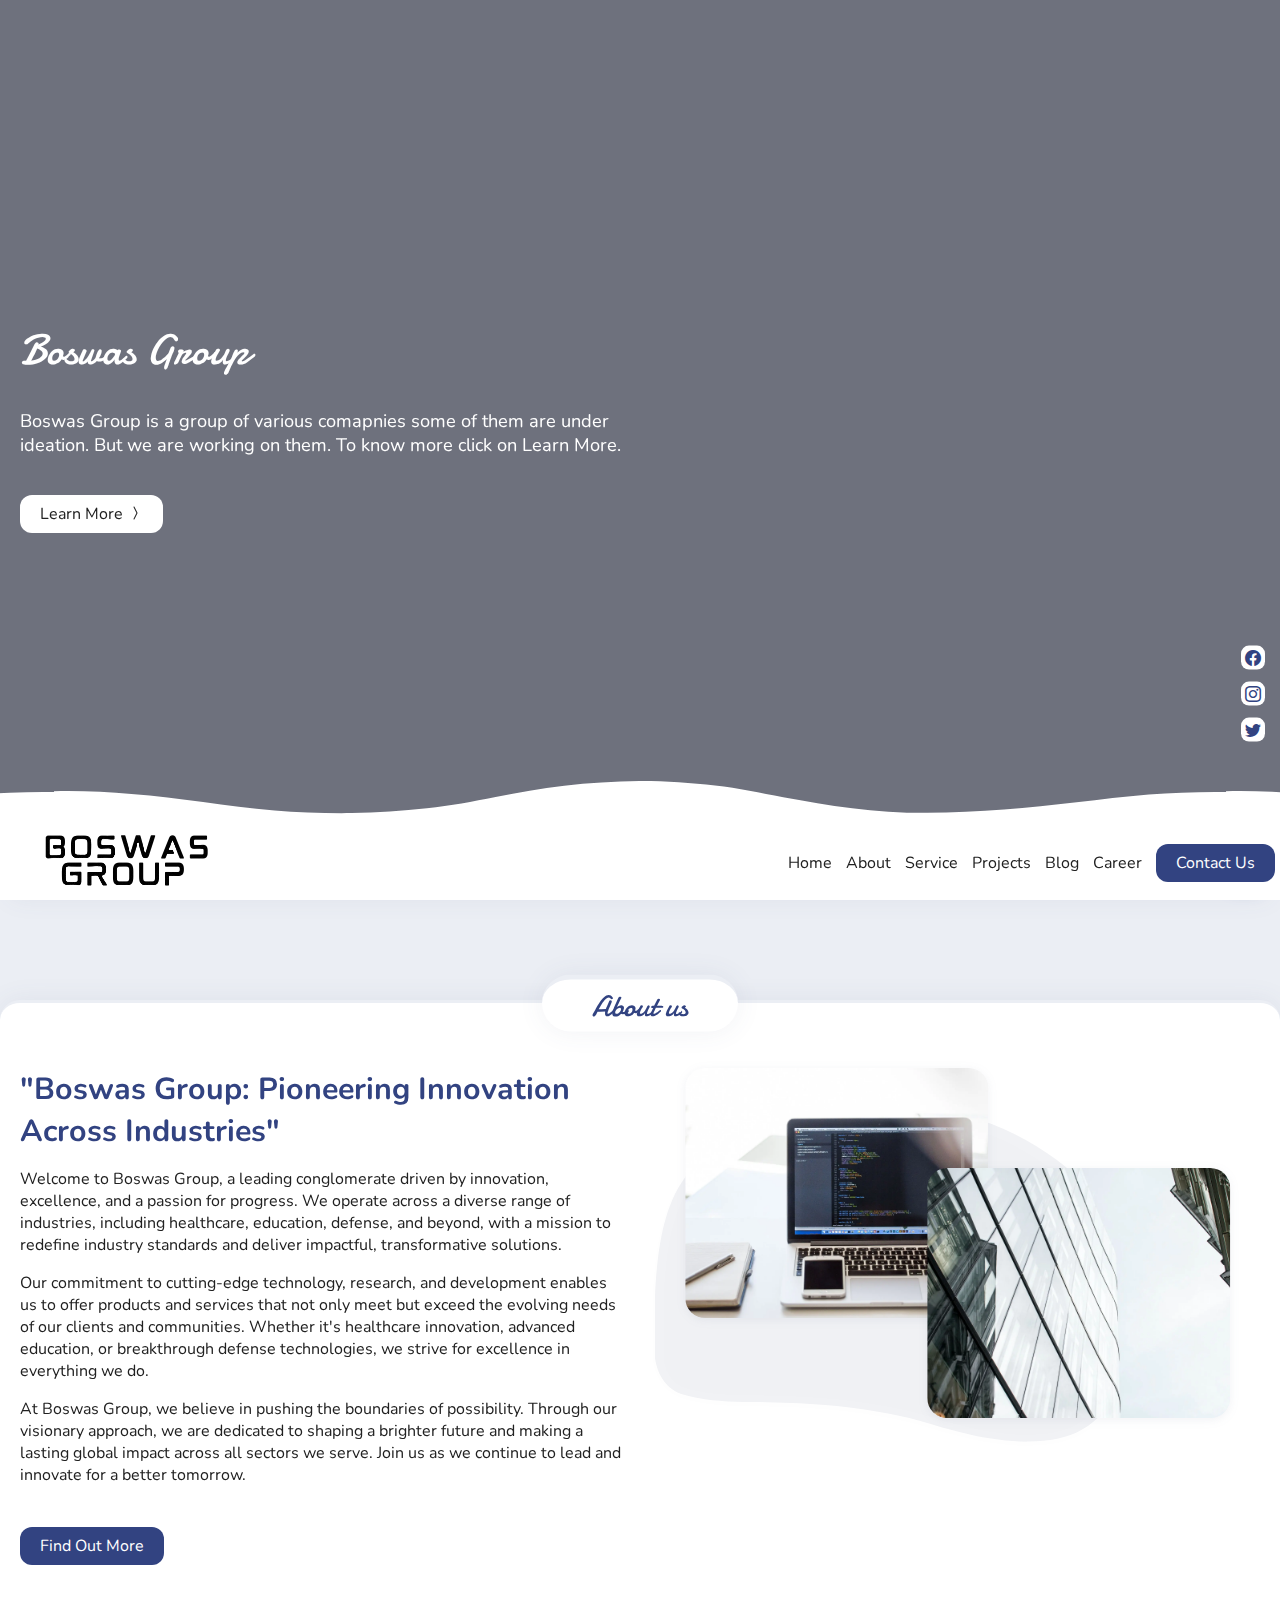
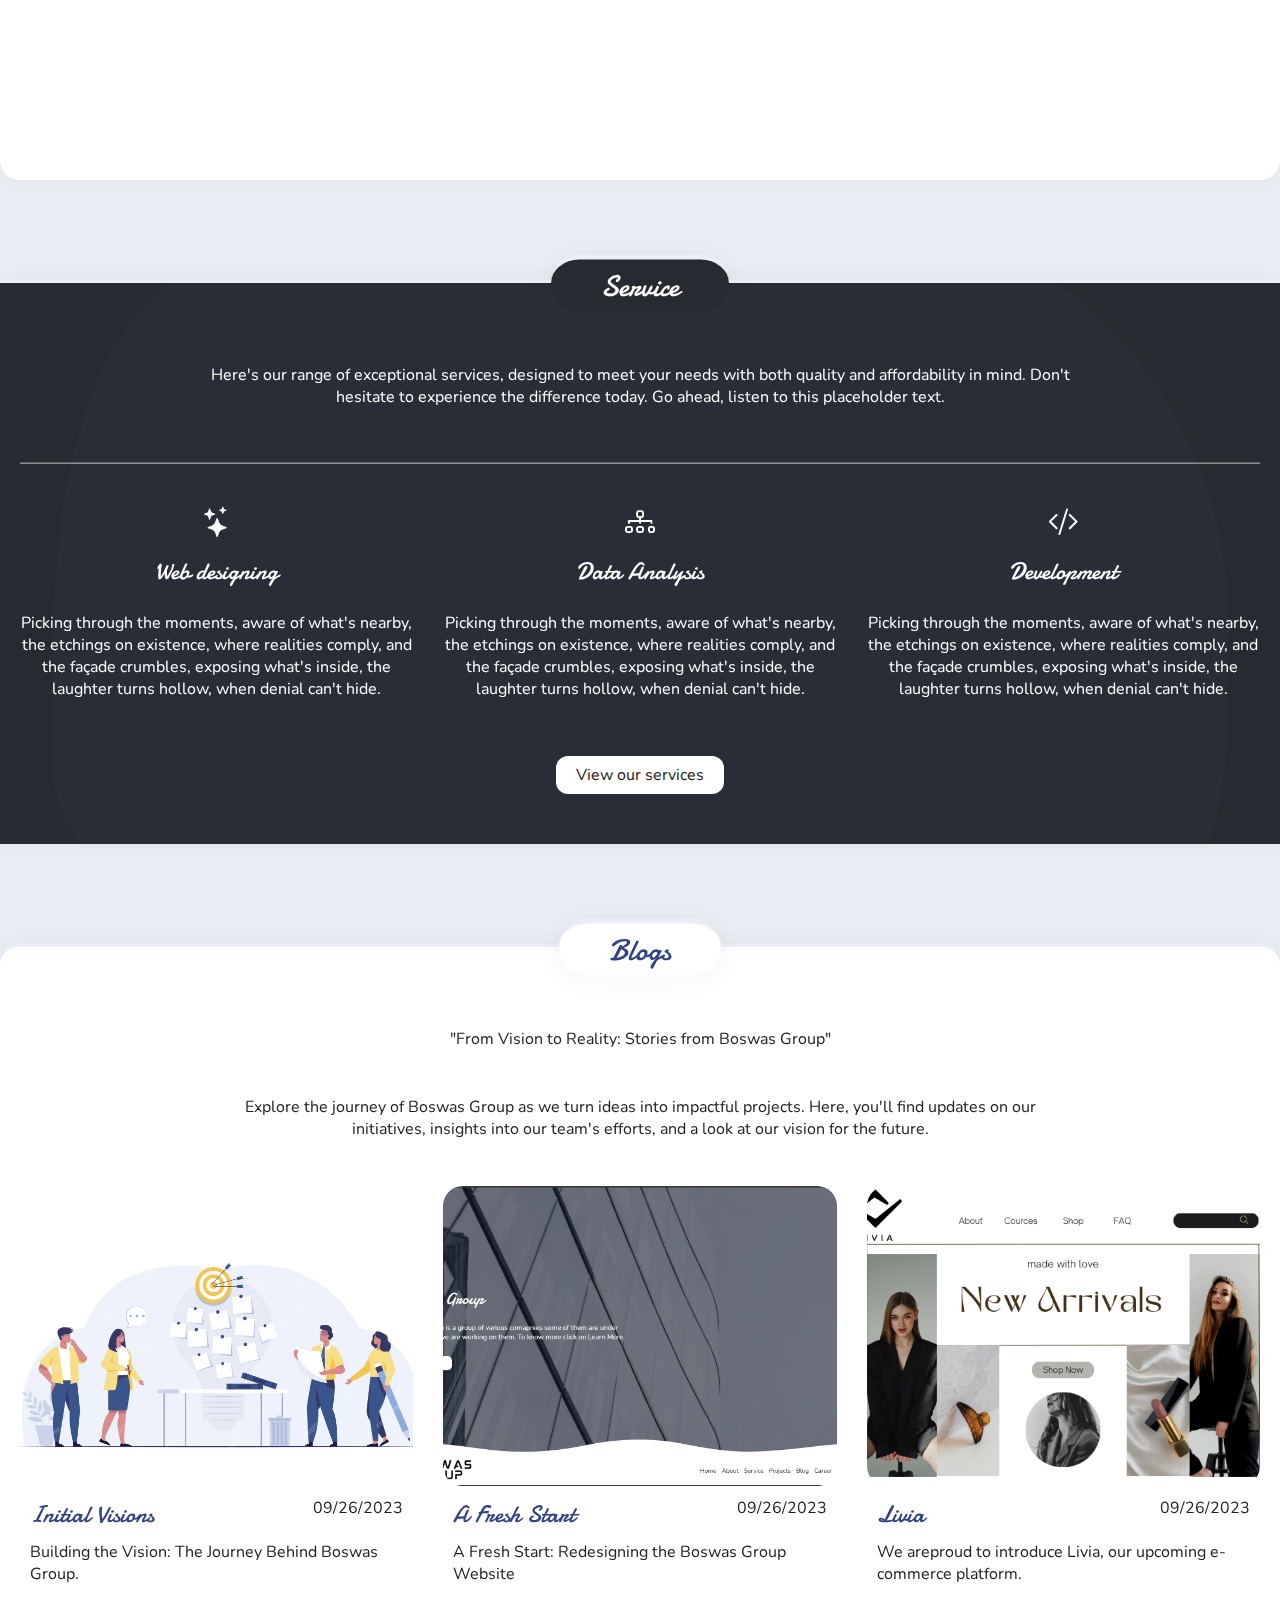
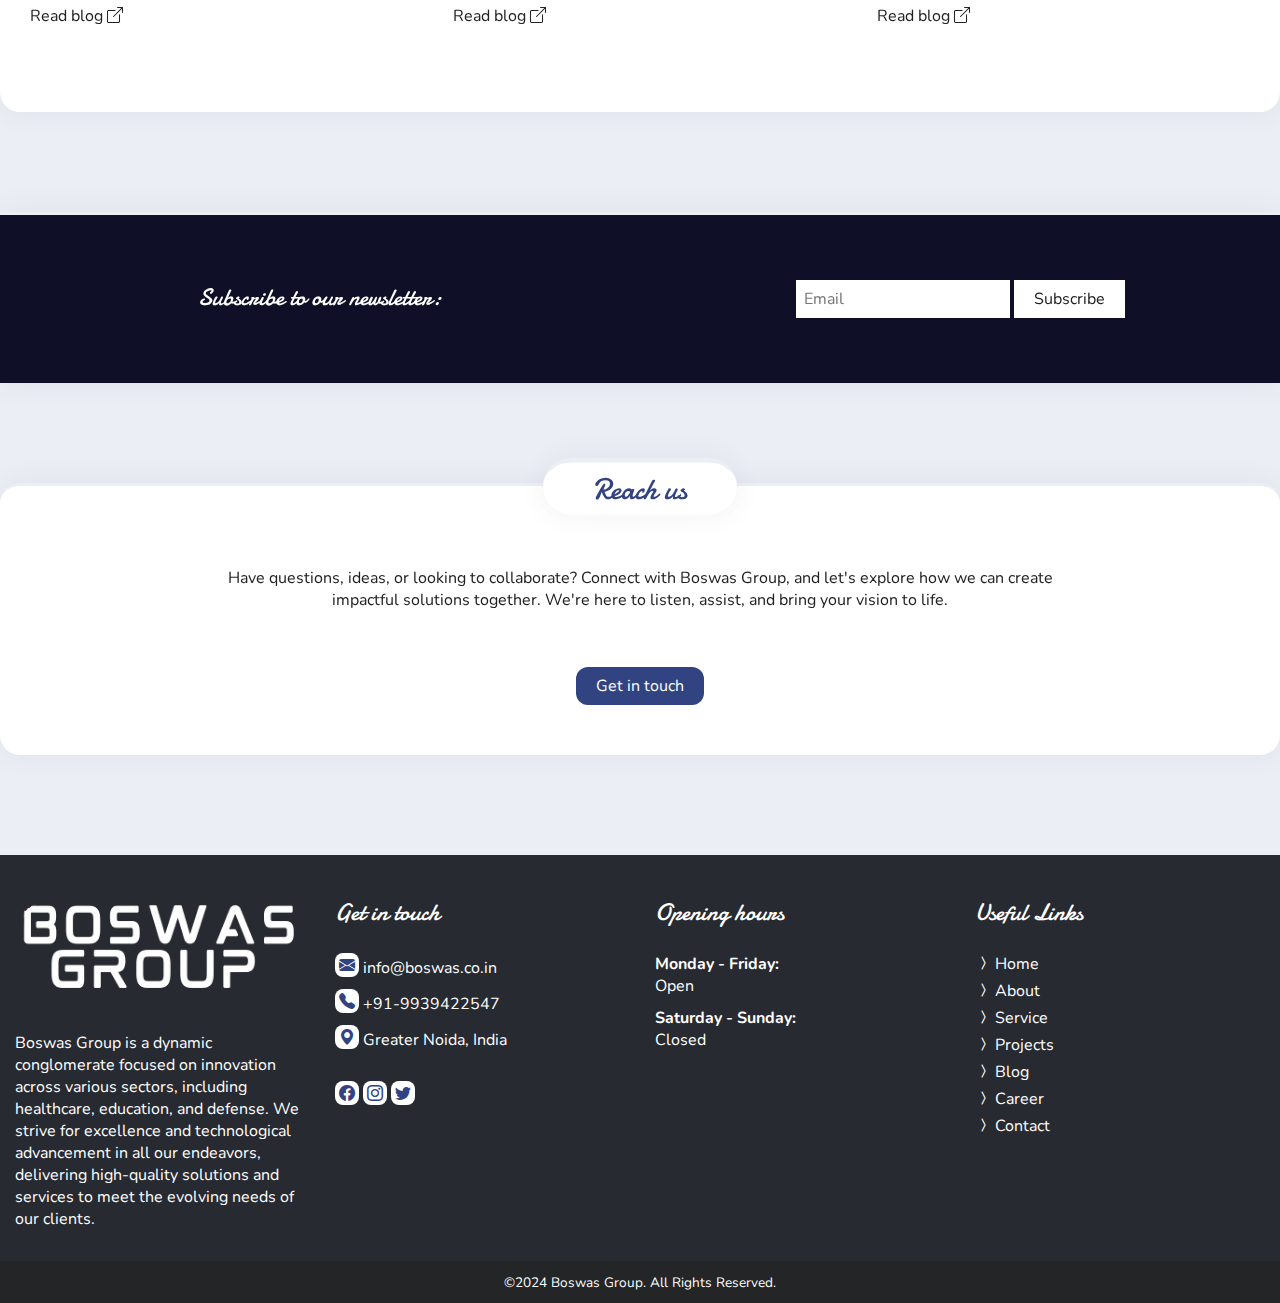
<file: index.html>
<!DOCTYPE html>
<html lang="en">
<head>
    <meta charset="UTF-8">
    <meta name="viewport" content="width=device-width, initial-scale=1.0">
    <meta name="author" content="Boswas Group">

    
    <!-- KEYWORDS OF THE PAGE TO HELP SEARCH ENGINE -->
    <meta name="keywords" content="HTML, CSS, Blue, Rounded, Modern, Nice">

    <!-- OG IMAGE IS THE IMAGE SHOWN WHEN YOUR WEBSITE LINK IS SHARED ON SOCIAL MEDIA -->
    <meta property="og:image" content="art/share-image.webp">
    <meta property="og:title" content="Boswas Group Private Limited Official Website">
    <meta name="twitter:card" content="summary_large_image">

    <!-- THE TITLE OF THE PAGE -->
    <title>Boswas Group | Home</title>

    <link rel="preload" href="icons/bootstrap-icons.css" as="style">
    <link rel="preload" href="css/fontstyle.css" as="style">
    <link rel="preload" href="css/layout.css" as="style">
    <link rel="preload" href="css/animation.css" as="style">
    <link rel="preload" href="css/style.css" as="style">

    <link rel="stylesheet" href="icons/bootstrap-icons.css">
    <link rel="stylesheet" href="css/fontstyle.css">
    <link rel="stylesheet" href="css/layout.css">
    <link rel="stylesheet" href="css/animation.css">
    <link rel="stylesheet" href="css/style.css">
    <link rel="icon" type="image/png" href="art/favicon.png">
    <link href="https://fonts.googleapis.com/css2?family=Titillium+Web:wght@200&display=swap" rel="stylesheet">

</head>
<body>
    <!-- FADE OUT ANIMATION WHEN LOADED -->
    <span class="fade"></span>
    <main>
        <!-- MAIN HERO BANNER START -->
        <section class="hero-banner">
            <div class="hero-contained">
                <div class="hero-title fc-white">
                    <h1 class="ff-damion">Boswas Group</h1>
                    <p class="fs-h4 fw-normal">
                        Boswas Group is a group of various comapnies some of them are under ideation. But we  are working on them.
                        To know more click on Learn More.

                    </p>
                    <a href="#about" class="btn-bg2 border-round mt-20">
                        Learn More <i class="bi bi-chevron-compact-right"></i>
                    </a>
                </div>
            </div>
            <div class="hero-socials">
                <a href="https://www.facebook.com/groups/www.boswas.co.in/" class="mt-a icon-link" aria-label="Follow us on facebook" target="_blank">
                    <i class="bi bi-facebook"></i>
                </a>
                <a href="https://www.instagram.com/boswas.co.in" class="icon-link mt-10" aria-label="Follow us on instagram" target="_blank">
                    <i class="bi bi-instagram"></i>
                </a>
                <a href="#" class="icon-link mt-10" aria-label="Follow us on twitter" target="_blank">
                    <i class="bi bi-twitter"></i>
                </a>
                
            </div>
        </section>
        <!-- MAIN HERO BANNER END -->

        <!-- NAVIGATION START -->
        <nav>
            <div class="contained">
                <a href="index.html" class="logo fc-primary ff-damion row flex-alig-center">
                    <span class="img"><img src="art/boswa.png" /></span>
                </a>
                <input type="checkbox" name="tablet-mobile-menu" class="tab-mob-menu" aria-label="tablet and mobile menu">
                <div class="navigation-container">
                    <a href="index.html">Home</a>
                    <a href="about.html">About</a>
                    <a href="service.html">Service</a>
                    <a href="industries.html">Projects</a>
                    <a href="blog/blog.html">Blog</a>
                    <a href="career/career.html">Career</a>
                    <a href="contact.html" class="btn-bg1 border-round">Contact Us</a>
                </div>
            </div>
        </nav>
        <a href="#" class="btn-back-to-top" aria-label="Back to top button">
            <i class="bi bi-chevron-up"></i>
        </a>
        <!-- NAVIGATION END -->

        <!-- ABOUT SECTION START -->
        <section class="contained row" id="about">
            <h2 class="section-title ff-damion">About us</h2>
            <div class="col-balance">
                <span class="fc-primary fs-h2">
                    "Boswas Group: Pioneering Innovation Across Industries"
                </span>
                <p>
                    Welcome to Boswas Group, a leading conglomerate driven by innovation, excellence, and a passion for progress. 
                    We operate across a diverse range of industries, including healthcare, education, defense, and beyond, with a 
                    mission to redefine industry standards and deliver impactful, transformative solutions.
                </p>
                <p>
                    Our commitment to cutting-edge technology, research, and development enables us to offer products and services that 
                    not only meet but exceed the evolving needs of our clients and communities. Whether it's healthcare innovation, 
                    advanced education, or breakthrough defense technologies, we strive for excellence in everything we do.
                </p>
                <p>
                    At Boswas Group, we believe in pushing the boundaries of possibility. Through our visionary approach, 
                    we are dedicated to shaping a brighter future and making a lasting global impact across all sectors we serve. 
                    Join us as we continue to lead and innovate for a better tomorrow.
                </p>
                <a href="about.html" class="btn-bg1 mt-25 border-round">Find Out More</a>
            </div>
            <div class="col-balance">
                <div class="sticky-img-dual">
                    <img src="art/hero1.webp" alt="">
                    <img src="svg/blob.svg" alt="" class="blob">
                    <img src="art/hero2.webp" alt="">
                </div>
            </div>
            <div class="sticky-img-dual-spacer"></div>
        </section>
        <!-- ABOUT SECTION END -->

        

        <!-- PREVIEW SERVICE SECTION START -->
        <section class="bg-primary-foot ta-center">
            <h2 class="section-title ff-damion bg-primary-foot">Service</h2>
            <div class="contained">
                <p class="col-wide mlmr-a">
                    Here's our range of exceptional services, designed to meet your needs with both quality 
                    and affordability in mind. Don't hesitate to experience the difference today. Go ahead, 
                    listen to this placeholder text.
                </p>
            </div>
            <div class="contained row flex-just-center">
                <div class="col-full">
                    <hr>
                </div>
                <div class="col-tri">
                    <i class="bi bi-stars fs-h2"></i>
                    <h3 class="mt-10 ff-damion">Web designing</h3>
                    <p>
                        Picking through the moments, aware of what's nearby, the etchings on existence, where 
                        realities comply, and the façade crumbles, exposing what's inside, the laughter turns 
                        hollow, when denial can't hide.
                    </p>
                </div>
                <div class="col-tri">
                    <i class="bi bi-diagram-3 fs-h2"></i>
                    <h3 class="mt-10 ff-damion">Data Analysis</h3>
                    <p>
                        Picking through the moments, aware of what's nearby, the etchings on existence, where 
                        realities comply, and the façade crumbles, exposing what's inside, the laughter turns 
                        hollow, when denial can't hide.
                    </p>
                </div>
                <div class="col-tri">
                    <i class="bi bi-code-slash fs-h2"></i>
                    <h3 class="mt-10 ff-damion">Development</h3>
                    <p>
                        Picking through the moments, aware of what's nearby, the etchings on existence, where 
                        realities comply, and the façade crumbles, exposing what's inside, the laughter turns 
                        hollow, when denial can't hide.
                    </p>
                </div>
            </div>
            <a href="service.html" class="btn-bg2 border-round mt-25">
                View our services
            </a>
        </section>
        <!-- PREVIEW SERVICE SECTION END -->

        <!-- PREVIEW BLOGS SECTION START -->
        <section class="contained">
            <h2 class="section-title ff-damion">Blogs</h2>
            <p class="ta-center col-wide mlmr-a">
                "From Vision to Reality: Stories from Boswas Group"
            </p>
            <p class="ta-center col-wide mlmr-a">
                Explore the journey of Boswas Group as we turn ideas into impactful projects. Here, 
                you'll find updates on our initiatives, insights into our team's efforts, and a look at our vision for the future.
            </p>
            <div class="row flex-just-center">
                <div class="col-tri">
                    <article class="card-blog">
                        <img src="art/idea.webp" alt="">
                        <div class="info">
                            <h3 class="mt-5 mb-5 ff-damion fc-primary">Initial Visions</h3>
                            <p class="ml-a mt-5">09/26/2023</p>
                        </div>
                        <p class="ml-10 mt-5 mb-20">
                            Building the Vision: The Journey Behind Boswas Group.
                        </p>
                        <a href="blog/blog-1.html" class="ml-10">
                            Read blog <i class="bi bi-box-arrow-up-right"></i>
                        </a>
                    </article>
                </div>
                <div class="col-tri">
                    <article class="card-blog">
                        <img src="art/share-image.webp" alt="">
                        <div class="info">
                            <h3 class="mt-5 mb-5 ff-damion fc-primary">A Fresh Start</h3>
                            <p class="ml-a mt-5">09/26/2023</p>
                        </div>
                        <p class="ml-10 mt-5 mb-20">
                            A Fresh Start: Redesigning the Boswas Group Website
                        </p>
                        <a href="blog/blog-2.html" class="ml-10">
                            Read blog <i class="bi bi-box-arrow-up-right"></i>
                        </a>
                    </article>
                </div>
                <div class="col-tri">
                    <article class="card-blog">
                        <img src="art/livia1.png" alt="">
                        <div class="info">
                            <h3 class="mt-5 mb-5 ff-damion fc-primary">Livia</h3>
                            <p class="ml-a mt-5">09/26/2023</p>
                        </div>
                        <p class="ml-10 mt-5 mb-20">
                            We areproud to introduce Livia, our upcoming e-commerce platform.
                        </p>
                        <a href="blog/blog-1.html" class="ml-10">
                            Read blog <i class="bi bi-box-arrow-up-right"></i>
                        </a>
                    </article>
                </div>
            </div>
        </section>
        <!-- PREVIEW BLOGS SECTION END -->

        <!-- SUBSCRIBE TO NEWS LETTERS START -->
        <section class="subscribe bg-primary-foot" style="background-image: url('art/overlay.webp');">
            <div class="contained row ta-center">
                <div class="col-balance fc-white">
                    <h3 class="mb-a ff-damion mt-a">Subscribe to our newsletter:</h3>
                </div>
                <div class="col-balance">
                    <form action="#">
                        <input type="email" id="subscribe-email" aria-label="Subscribe to our email news" placeholder="Email" required>
                        <button class="btn-bg2">Subscribe</button>
                    </form>
                </div>
            </div>
        </section>
        <!-- SUBSCRIBE TO NEWS LETTERS ENS -->

        <section class="contained ta-center">
            <h2 class="section-title ff-damion">Reach us</h2>
            <p class="col-wide mlmr-a">
                Have questions, ideas, or looking to collaborate? Connect with Boswas Group, and let's 
                explore how we can create impactful solutions together. We're here to listen, assist, and bring your vision to life.
            </p>
            <a href="contact.html" class="btn-bg1 border-round mt-25">
                Get in touch
            </a>
        </section>

    </main>
    
    <!-- FOOTER START -->
    <footer class="fc-white">
        <div class="contained row flex-just-center">

            <!-- FOOTER WEBSITE MOTO START -->
            <div class="col-quad">
                <h3 class="img"><img src="art/foot.png"/></h3>
                <p>
                    Boswas Group is a dynamic conglomerate focused on innovation across various sectors, 
                     including healthcare, education, and defense. We strive for excellence and technological 
                     advancement in all our endeavors, delivering high-quality solutions and services 
                     to meet the evolving needs of our clients.
                </p>
            </div>
            <!-- FOOTER WEBSITE MOTO END -->

            <!-- FOOTER QUICK CONTACT START -->
            <div class="col-quad">
                <h3 class="ff-damion">Get in touch</h3>
                <a href="mailto:info@boswas.co.in" class="display-block fc-white icon-link mt-10 mb-10">
                    <i class="bi bi-envelope-fill"></i>
                    info@boswas.co.in
                </a>
                <a href="tel:+919939422547" class="display-block fc-white icon-link mt-10 mb-10">
                    <i class="bi bi-telephone-fill"></i>
                    +91-9939422547
                </a>
                <a href="#" class="display-block fc-white icon-link mt-10 mb-10">
                    <i class="bi bi-geo-alt-fill"></i>
                    Greater Noida, India
                </a>
                <a href="https://www.facebook.com/groups/www.boswas.co.in/" class="display-inblock fc-white icon-link mt-20" aria-label="Follow on facebook" target="_blank">
                    <i class="bi bi-facebook"></i>
                </a>
                <a href="https://www.instagram.com/boswas.co.in" class="display-inblock fc-white icon-link" aria-label="Follow on instagram" target="_blank">
                    <i class="bi bi-instagram"></i>
                </a>
                <a href="#" class="display-inblock fc-white icon-link" aria-label="Follow on twitter" target="_blank">
                    <i class="bi bi-twitter"></i>
                </a>
                
            </div>
            <!-- FOOTER QUICK CONTACT END -->
            
            <!-- FOOTER SCHEDULE START -->
            <div class="col-quad">
                <h3 class="ff-damion">Opening hours</h3>
                <p class="mt-10 mb-10 fw-bold">
                    Monday - Friday:
                    <span class="fw-normal display-block">Open</span>
                </p>
                <p class="mt-10 mb-10 fw-bold">
                    Saturday - Sunday:
                    <span class="fw-normal display-block">Closed</span>
                </p>
                
            </div>
            <!-- FOOTER SCHEDULE END -->
            
            <!-- FOOTER USEFUL LINKS START -->
            <div class="col-quad">
                <h3 class="ff-damion">Useful Links</h3>
                <a href="index.html" class="display-block fc-white mt-5 mb-5">
                    <i class="bi bi-chevron-compact-right"></i>
                    Home
                </a>
                <a href="about.html" class="display-block fc-white mt-5 mb-5">
                    <i class="bi bi-chevron-compact-right"></i>
                    About
                </a>
                <a href="service.html" class="display-block fc-white mt-5 mb-5">
                    <i class="bi bi-chevron-compact-right"></i>
                    Service
                </a>
                <a href="industries.html" class="display-block fc-white mt-5 mb-5">
                    <i class="bi bi-chevron-compact-right"></i>
                    Projects
                </a>
                <a href="blog/blog.html" class="display-block fc-white mt-5 mb-5">
                    <i class="bi bi-chevron-compact-right"></i>
                    Blog
                </a>
                <a href="career/career.html" class="display-block fc-white mt-5 mb-5">
                    <i class="bi bi-chevron-compact-right"></i>
                    Career
                </a>
                <a href="contact.html" class="display-block fc-white mt-5 mb-5">
                    <i class="bi bi-chevron-compact-right"></i>
                    Contact
                </a>
            </div>
            <!-- FOOTER USEFUL LINKS END -->
            
        </div>
        <div class="copy ta-center fc-white">
            <small>&copy;2024 Boswas Group. All Rights Reserved.</small>
        </div>
    </footer>
    <!-- FOOTER END -->

</body>
</html>
</file>
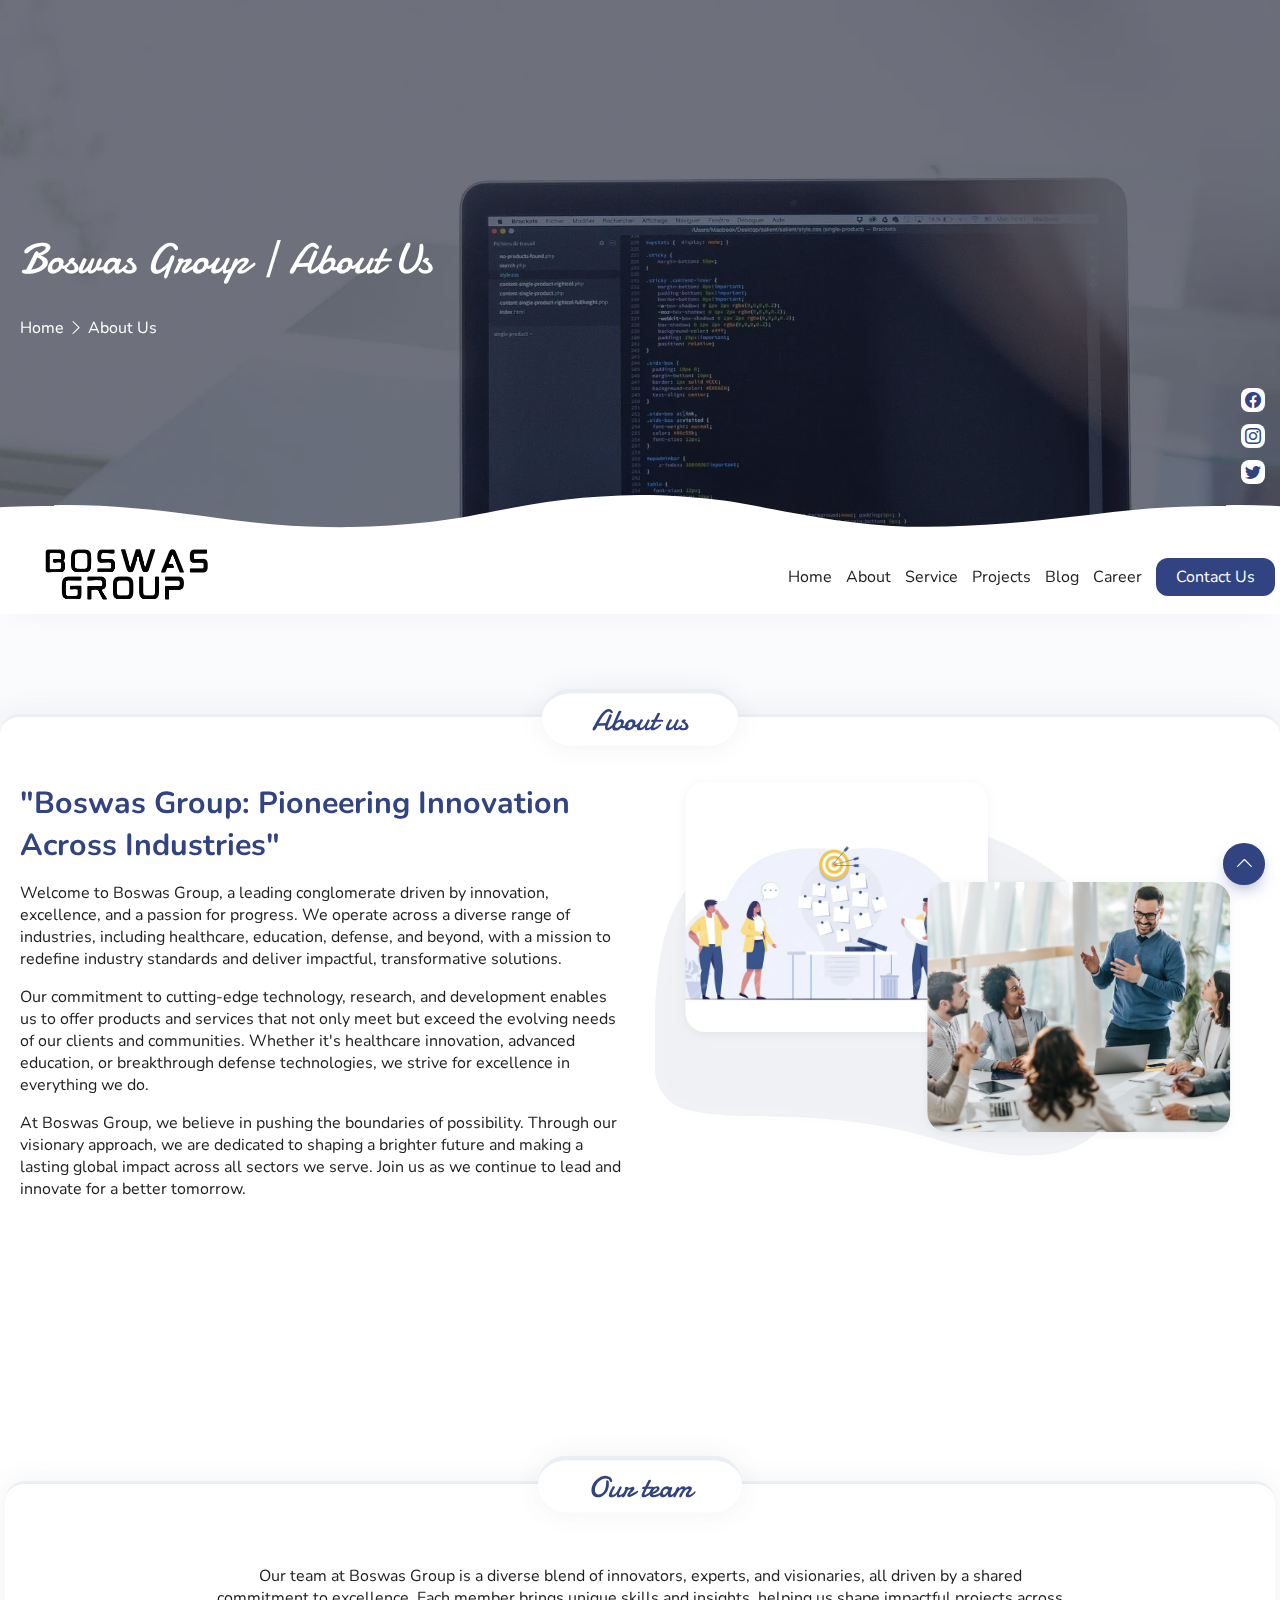
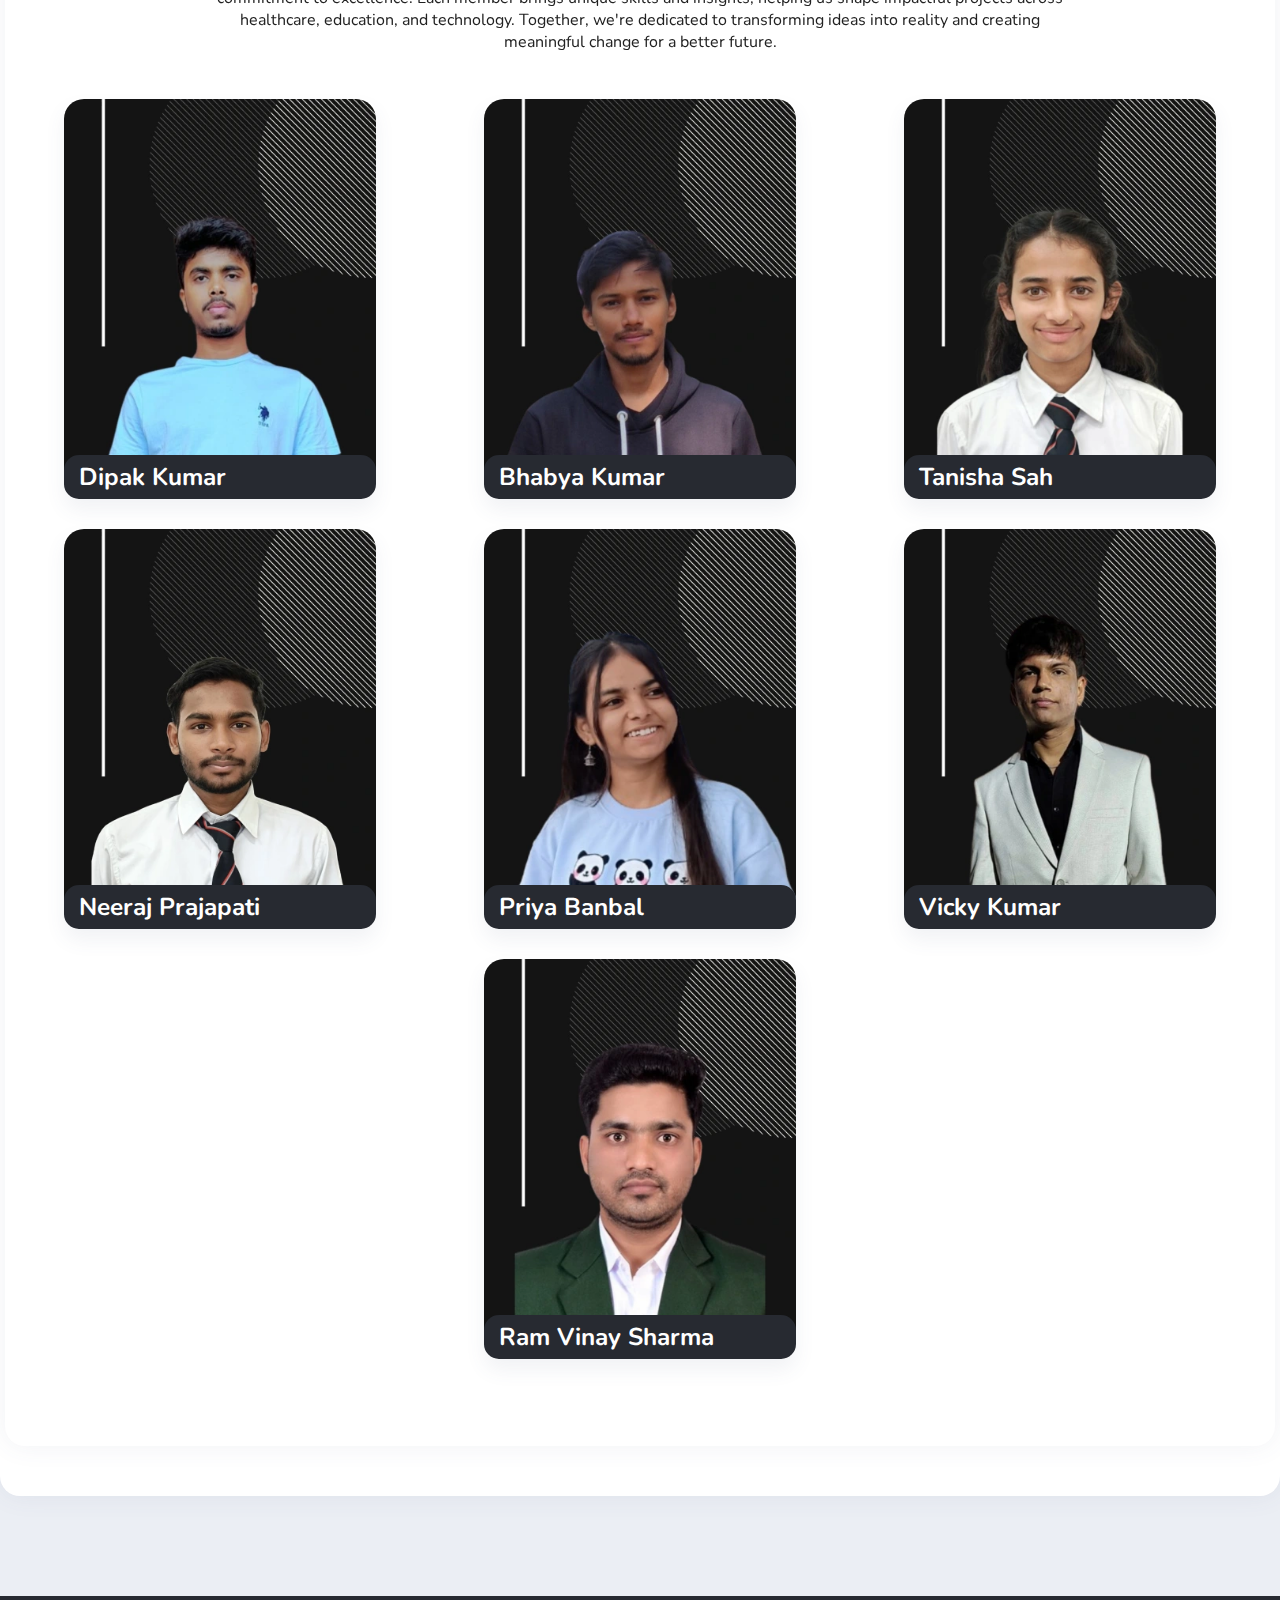
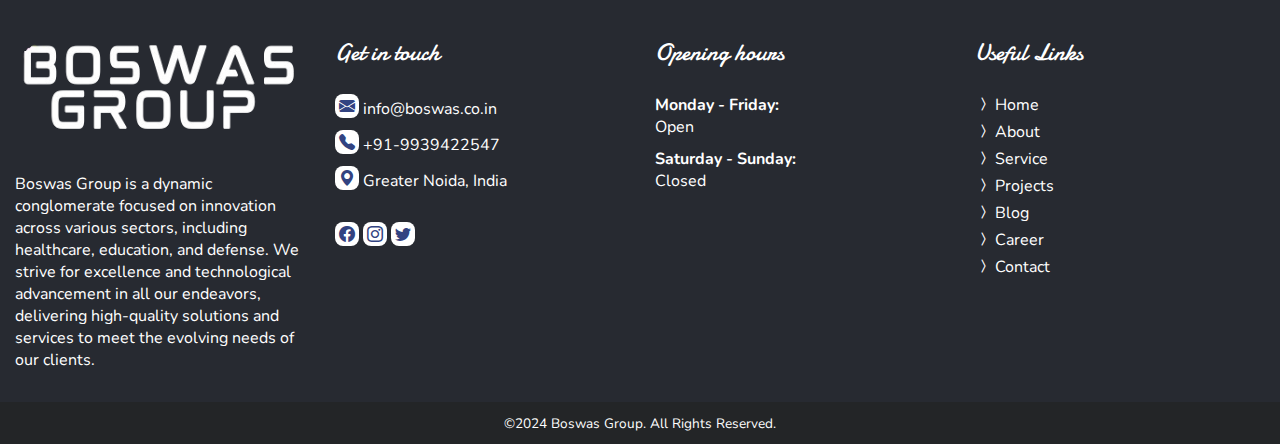
<file: about.html>
<!DOCTYPE html>
<html lang="en">
<head>
    <meta charset="UTF-8">
    <meta name="viewport" content="width=device-width, initial-scale=1.0">
    <meta name="author" content="Boswas Group">
   
    
    <!-- KEYWORDS OF THE PAGE TO HELP SEARCH ENGINE -->
    <meta name="keywords" content="HTML, CSS, Blue, Rounded, Modern, Nice">

    <!-- OG IMAGE IS THE IMAGE SHOWN WHEN YOUR WEBSITE LINK IS SHARED ON SOCIAL MEDIA -->
    <meta property="og:image" content="art/share-image.webp">
    <meta property="og:title" content="Boswas Group Private Limited Official Website">
    <meta name="twitter:card" content="summary_large_image">

    <!-- THE TITLE OF THE PAGE -->
    <title>Boswas Group | About</title>

    <link rel="preload" href="icons/bootstrap-icons.css" as="style">
    <link rel="preload" href="css/fontstyle.css" as="style">
    <link rel="preload" href="css/layout.css" as="style">
    <link rel="preload" href="css/animation.css" as="style">
    <link rel="preload" href="css/style.css" as="style">

    <link rel="stylesheet" href="icons/bootstrap-icons.css">
    <link rel="stylesheet" href="css/fontstyle.css">
    <link rel="stylesheet" href="css/layout.css">
    <link rel="stylesheet" href="css/animation.css">
    <link rel="stylesheet" href="css/style.css">
    <link rel="icon" type="image/png" href="art/favicon.png">
</head>
<body>
    <!-- FADE OUT ANIMATION WHEN LOADED -->
    <span class="fade"></span>
    <main>
        <!-- SUB HERO BANNER START -->
        <section class="sub-hero-banner" style="background-image: url('art/hero1.webp');">
            <div class="hero-contained">
                <div class="hero-title fc-white">
                    <h1 class="ff-damion">Boswas Group | About Us</h1>
                    <a href="index.html" class="fc-white">
                        Home
                    </a>
                    <i class="bi bi-chevron-right"></i>
                    <a href="#" class="fc-white">
                        About Us
                    </a>
                </div>
            </div>
            <div class="hero-socials">
                <a href="https://www.facebook.com/groups/www.boswas.co.in/" class="mt-a icon-link" aria-label="Follow us on facebook" target="_blank">
                    <i class="bi bi-facebook"></i>
                </a>
                <a href="https://www.instagram.com/boswas.co.in" class="icon-link mt-10" aria-label="Follow us on instagram" target="_blank">
                    <i class="bi bi-instagram"></i>
                </a>
                <a href="#" class="icon-link mt-10" aria-label="Follow us on twitter" target="_blank">
                    <i class="bi bi-twitter"></i>
                </a>
            </div>
        </section>
        <!-- SUB HERO BANNER END -->

        <!-- NAVIGATION START -->
        <nav>
            <div class="contained">
                <a href="index.html" class="logo fc-primary ff-damion row flex-alig-center">
                    <span class="img"><img src="art/boswa.png"/></span>
                </a>
                <input type="checkbox" name="tablet-mobile-menu" class="tab-mob-menu" aria-label="tablet and mobile menu">
                <div class="navigation-container">
                    <a href="index.html">Home</a>
                    <a href="about.html">About</a>
                    <a href="service.html">Service</a>
                    <a href="industries.html">Projects</a>
                    <a href="blog/blog.html">Blog</a>
                    <a href="career/career.html">Career</a>
                    <a href="contact.html" class="btn-bg1 border-round">Contact Us</a>
                </div>
            </div>
        </nav>
        <a href="#" class="btn-back-to-top" aria-label="Back to top button">
            <i class="bi bi-chevron-up"></i>
        </a>
        <!-- NAVIGATION END -->

        <section class="contained row">
            <div class="col-balance">
                <h2 class="section-title ff-damion">About us</h2>
                <span class="fc-primary fs-h2">
                    "Boswas Group: Pioneering Innovation Across Industries"
                </span>
                <p>
                    Welcome to Boswas Group, a leading conglomerate driven by innovation, excellence, and a passion for progress. 
                    We operate across a diverse range of industries, including healthcare, education, defense, and beyond, 
                    with a mission to redefine industry standards and deliver impactful, transformative solutions.
                </p>
                <p>
                    Our commitment to cutting-edge technology, research, and development enables us to offer products and 
                    services that not only meet but exceed the evolving needs of our clients and communities. Whether it's 
                    healthcare innovation, advanced education, or breakthrough defense technologies, 
                    we strive for excellence in everything we do.
                </p>
                <p>
                    At Boswas Group, we believe in pushing the boundaries of possibility. Through our visionary approach, 
                    we are dedicated to shaping a brighter future and making a lasting global impact across all sectors we serve. 
                    Join us as we continue to lead and innovate for a better tomorrow.
                </p>
            </div>
            <div class="col-balance">
                <div class="sticky-img-dual">
                    <img src="art/idea.webp" alt="">
                    <img src="svg/blob.svg" alt="" class="blob">
                    <img src="art/discuss.webp" alt="">
                </div>
            </div>
            <div class="sticky-img-dual-spacer"></div>
            
            <!--
            <div class="col-balance">
                <div class="sticky-img-dual">
                    <img src="art/hero1.webp" alt="">
                    <img src="svg/blob.svg" alt="" class="blob">
                    <img src="art/hero2.webp" alt="">
                </div>
            </div>
            <div class="col-balance">
                <h2 class="section-title ff-damion">About us</h2>
                <span class="fc-primary fs-h2">
                    We are a top notch placholder text dedicated to make your vision comes to life! Ofcourse this
                    comes with limitations.
                </span>
                <p>
                    Here at Roundazzle, our mission is crystal clear: to transform your dreams into reality. 
                    We're not just good; we're extremely good, and we're dedicated to making your vision come to life. 
                    Did we mention that we're in the business of turning your vision into reality?
                </p>
                <p>
                    Our vision is your vision and we are good at envisioning vision that you are envisioning and we'll make
                    that vision you are envisioning comes true and we are really good at it yeah believe this placeholder text.
                </p>
                <p>
                    As a placeholder text in the 'About' section, my mission is to captivate your interest. 
                    And what better way to captivate your interest than by entertaining you with visions, missions, 
                    and a dash of whimsy? Or was it mission-vision, vision-mission, a vision that turned into a mission, 
                    itching to become real?
                </p>
                <p>
                    Yes we are a top notch high quality, another top notch and high I wonder where we are 
                    now, in space probably.
                </p>
            </div>
            <div class="sticky-img-dual-spacer"></div>
        </section>
        -->

        <section class="contained">
            <h2 class="section-title ff-damion">Our team</h2>
            <p class="col-wide mlmr-a ta-center">
                Our team at Boswas Group is a diverse blend of innovators, experts, and visionaries, 
                all driven by a shared commitment to excellence. Each member brings unique skills and insights, 
                helping us shape impactful projects across healthcare, education, and technology. Together, we're 
                dedicated to transforming ideas into reality and creating meaningful change for a better future.
            </p>
            <div class="row flex-just-center">
                <div class="col-tri">
                    <article class="card-team">
                        <img src="art/dipakk.webp" alt="">
                        <h3 class="title ff-san-serif">Dipak Kumar</h3>
                        <div class="info">
                            <h4 class="ff-calibri">Founder || CEO</h4>
                            <p>
                                B.tech in Computer Science and Engineering from Bennett University.
                                Cyber Security and Ethical Hacking.

                            </p>
                            
                        </div>
                    </article>
                </div>
                <div class="col-tri">
                    <article class="card-team">
                        <img src="art/lal.webp" alt="">
                        <h3 class="title ff-san-serif">Bhabya Kumar</h3>
                        <div class="info">
                            <h4 class="ff-calibri">Frontend Developer</h4>
                            <p>
                                Bachelor in Computer Application from DIT University.
                            </p>
                            
                        </div>
                    </article>
                </div>
                <div class="col-tri">
                    <article class="card-team">
                        <img src="art/sahtanisha.webp" alt="">
                        <h3 class="title ff-san-serif">Tanisha Sah</h3>
                        <div class="info">
                            <h4 class="ff-calibri">Frontend Developer</h4>
                            <p>
                                Bachelor in Computer Application from DIT University.
                            </p>
                            
                        </div>
                    </article>
                </div>
                <div class="col-tri">
                    <article class="card-team">
                        <img src="art/prajapati.webp" alt="">
                        <h3 class="title ff-san-serif">Neeraj Prajapati</h3>
                        <div class="info">
                            <h4 class="ff-calibri">Frontend Developer</h4>
                            <p>
                                Bachelor in Computer Application from DIT University.
                            </p>
                            
                        </div>
                    </article>
                </div>
                <div class="col-tri">
                    <article class="card-team">
                        <img src="art/banbal.webp" alt="">
                        <h3 class="title ff-san-serif">Priya Banbal</h3>
                        <div class="info">
                            <h4 class="ff-calibri">Frontend Developer</h4>
                            <p>
                                Bachelor in Computer Application from DIT University.
                            </p>
                            
                        </div>
                    </article>
                </div>
                <div class="col-tri">
                    <article class="card-team">
                        <img src="art/kumar.webp" alt="">
                        <h3 class="title ff-san-serif">Vicky Kumar</h3>
                        <div class="info">
                            <h4 class="ff-calibri">Chief Finance Officer</h4>
                            <p>
                                B.tech in Computer Science and Engineering from Bennett University.
                            </p>
                            
                        </div>
                    </article>
                </div>
                <div class="col-tri">
                    <article class="card-team">
                        <img src="art/sharma.webp" alt="">
                        <h3 class="title ff-san-serif">Ram Vinay Sharma</h3>
                        <div class="info">
                            <h4 class="ff-calibri">Frontend Developer</h4>
                            <p>
                                B.tech in Computer Science and Engineering from LNCT Bhopal.
                            </p>
                            
                        </div>
                    </article>
                </div>
            </div>
            <br>
        </section>

    </main>
    
    <!-- FOOTER START -->
    <footer class="fc-white">
        <div class="contained row flex-just-center">

            <!-- FOOTER WEBSITE MOTO START -->
            <div class="col-quad">
                <h3 class="img"><img src="art/foot.png"/></h3>
                <p>
                    Boswas Group is a dynamic conglomerate focused on innovation across various sectors, 
                     including healthcare, education, and defense. We strive for excellence and technological 
                     advancement in all our endeavors, delivering high-quality solutions and services 
                     to meet the evolving needs of our clients.
                </p>
            </div>
            <!-- FOOTER WEBSITE MOTO END -->

            <!-- FOOTER QUICK CONTACT START -->
            <div class="col-quad">
                <h3 class="ff-damion">Get in touch</h3>
                <a href="mailto:info@boswas.co.in" class="display-block fc-white icon-link mt-10 mb-10">
                    <i class="bi bi-envelope-fill"></i>
                    info@boswas.co.in
                </a>
                <a href="tel:+919939422547" class="display-block fc-white icon-link mt-10 mb-10">
                    <i class="bi bi-telephone-fill"></i>
                    +91-9939422547
                </a>
                <a href="#" class="display-block fc-white icon-link mt-10 mb-10">
                    <i class="bi bi-geo-alt-fill"></i>
                    Greater Noida, India
                </a>
                <a href="https://www.facebook.com/groups/www.boswas.co.in/" class="display-inblock fc-white icon-link mt-20" aria-label="Follow on facebook" target="_blank">
                    <i class="bi bi-facebook"></i>
                </a>
                <a href="https://www.instagram.com/boswas.co.in" class="display-inblock fc-white icon-link" aria-label="Follow on instagram" target="_blank">
                    <i class="bi bi-instagram"></i>
                </a>
                <a href="#" class="display-inblock fc-white icon-link" aria-label="Follow on twitter" target="_blank">
                    <i class="bi bi-twitter"></i>
                </a>
            </div>
            <!-- FOOTER QUICK CONTACT END -->
            
            <!-- FOOTER SCHEDULE START -->
            <div class="col-quad">
                <h3 class="ff-damion">Opening hours</h3>
                <p class="mt-10 mb-10 fw-bold">
                    Monday - Friday:
                    <span class="fw-normal display-block">Open</span>
                </p>
                <p class="mt-10 mb-10 fw-bold">
                    Saturday - Sunday:
                    <span class="fw-normal display-block">Closed</span>
                </p>
            </div>
            <!-- FOOTER SCHEDULE END -->
            
            <!-- FOOTER USEFUL LINKS START -->
            <div class="col-quad">
                <h3 class="ff-damion">Useful Links</h3>
                <a href="index.html" class="display-block fc-white mt-5 mb-5">
                    <i class="bi bi-chevron-compact-right"></i>
                    Home
                </a>
                <a href="about.html" class="display-block fc-white mt-5 mb-5">
                    <i class="bi bi-chevron-compact-right"></i>
                    About
                </a>
                <a href="service.html" class="display-block fc-white mt-5 mb-5">
                    <i class="bi bi-chevron-compact-right"></i>
                    Service
                </a>
                <a href="industries.html" class="display-block fc-white mt-5 mb-5">
                    <i class="bi bi-chevron-compact-right"></i>
                    Projects
                </a>
                <a href="blog/blog.html" class="display-block fc-white mt-5 mb-5">
                    <i class="bi bi-chevron-compact-right"></i>
                    Blog
                </a>
                <a href="career/career.html" class="display-block fc-white mt-5 mb-5">
                    <i class="bi bi-chevron-compact-right"></i>
                    Career
                </a>
                <a href="contact.html" class="display-block fc-white mt-5 mb-5">
                    <i class="bi bi-chevron-compact-right"></i>
                    Contact
                </a>
            </div>
            <!-- FOOTER USEFUL LINKS END -->
            
        </div>
        <div class="copy ta-center fc-white">
            <small>&copy;2024 Boswas Group. All Rights Reserved.</small>
        </div>
    </footer>
    <!-- FOOTER END -->

</body>
</html>
</file>
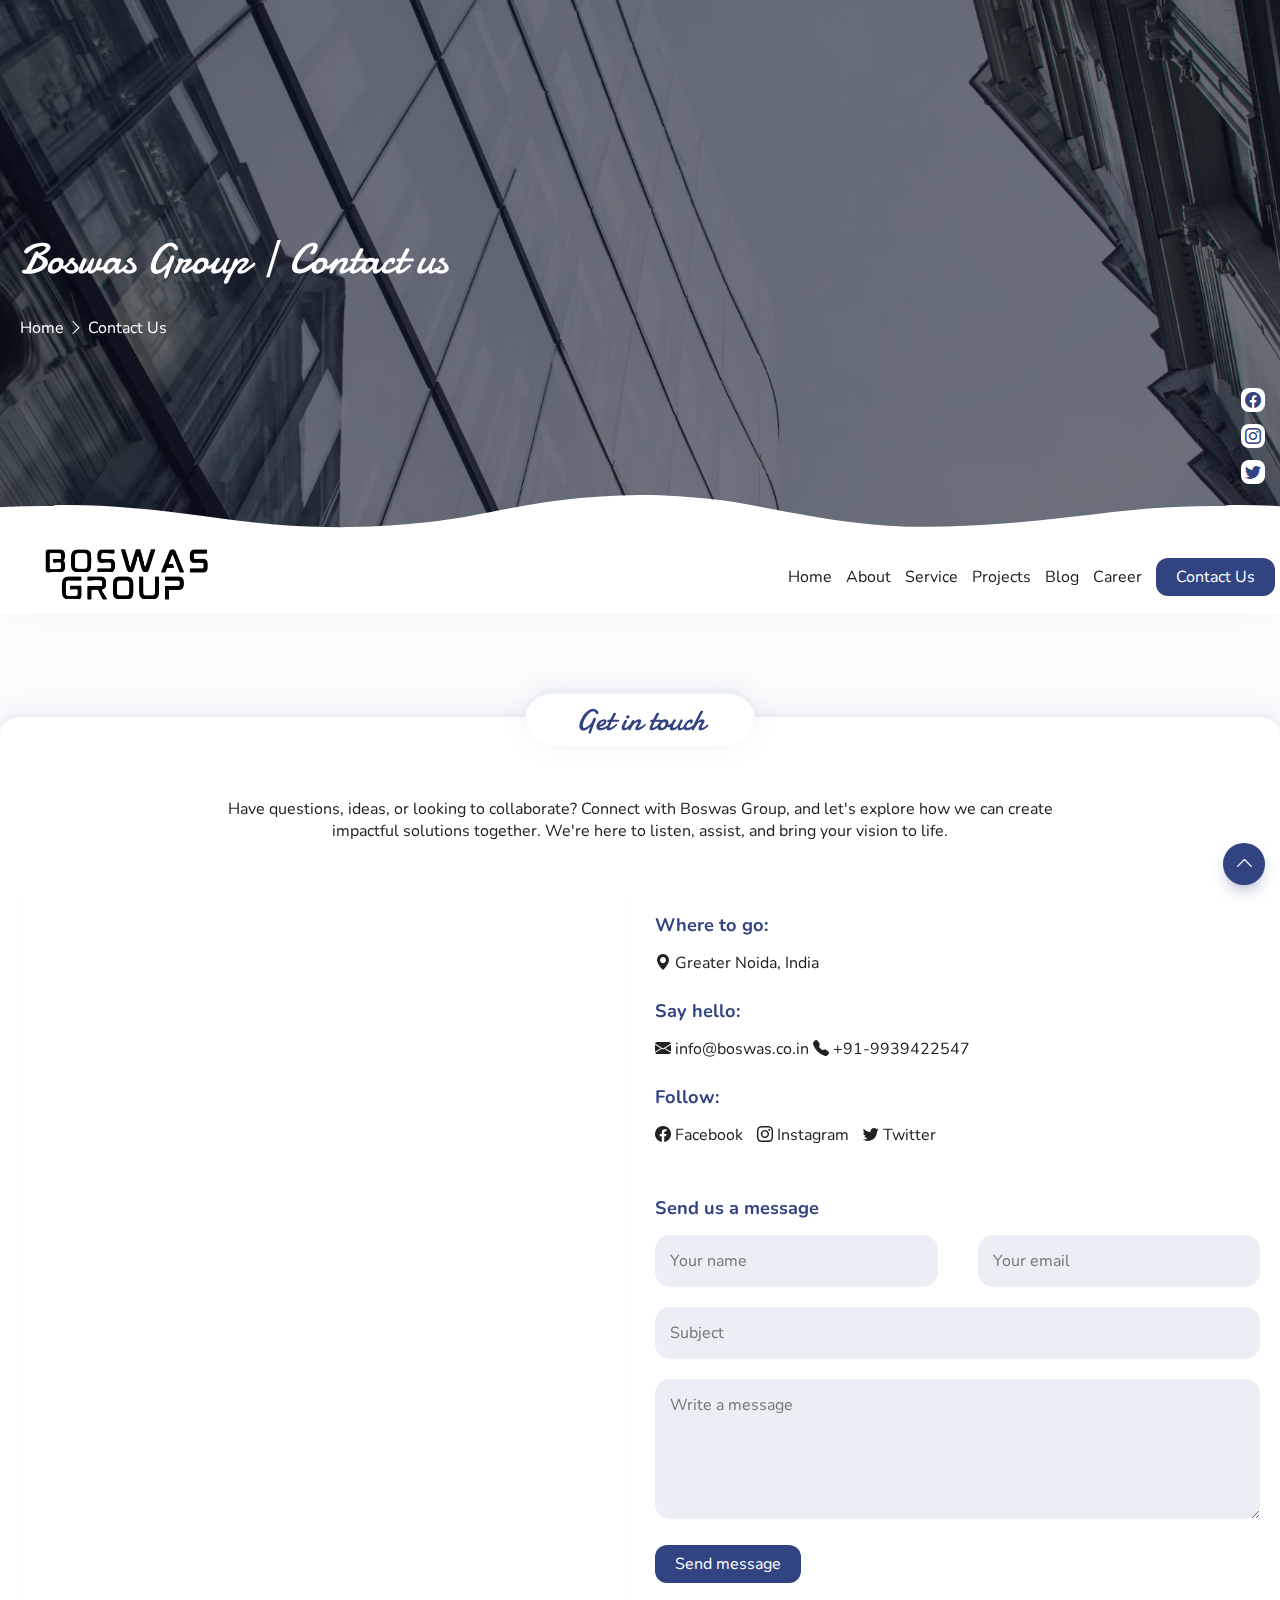
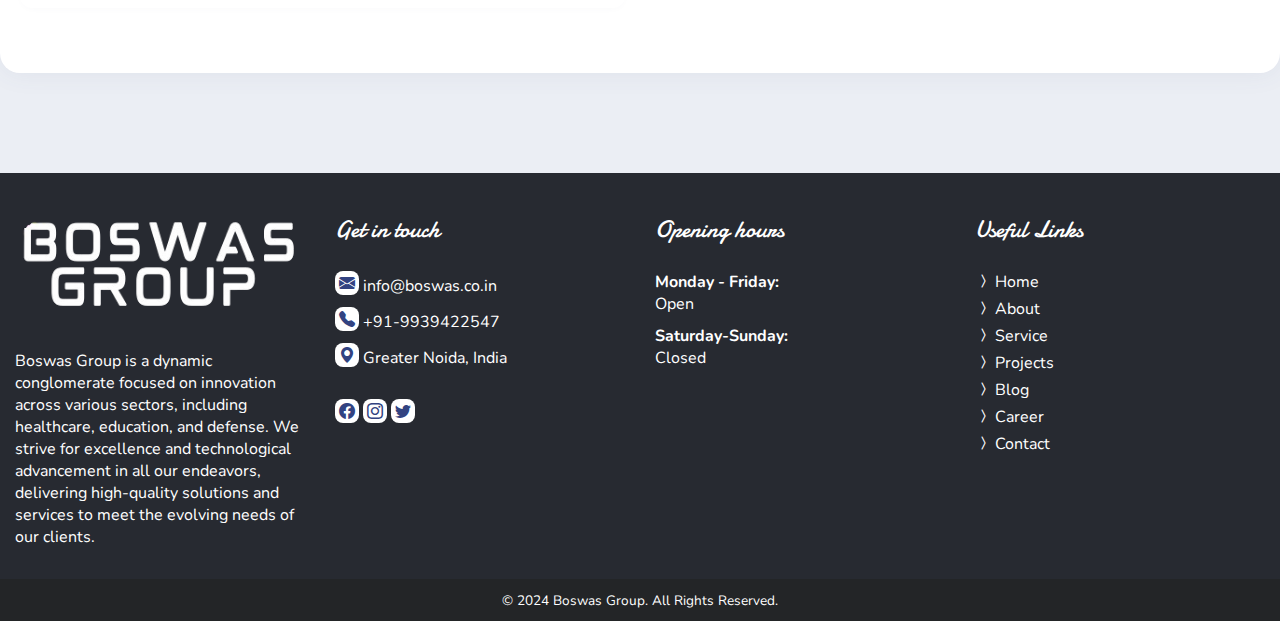
<file: contact.html>
<!DOCTYPE html>
<html lang="en">
<head>
    <meta charset="UTF-8">
    <meta name="viewport" content="width=device-width, initial-scale=1.0">
    <meta name="author" content="Boswas Group">
    
    
    <!-- KEYWORDS OF THE PAGE TO HELP SEARCH ENGINE -->
    <meta name="keywords" content="HTML, CSS, Blue, Rounded, Modern, Nice">

    <!-- OG IMAGE IS THE IMAGE SHOWN WHEN YOUR WEBSITE LINK IS SHARED ON SOCIAL MEDIA -->
    <meta property="og:image" content="art/share-image.webp">
    <meta property="og:title" content="Boswas Group Private Limited Official Website">
    <meta name="twitter:card" content="summary_large_image">

    <!-- THE TITLE OF THE PAGE -->
    <title>Boswas Group | Contact</title>

    <link rel="preload" href="icons/bootstrap-icons.css" as="style">
    <link rel="preload" href="css/fontstyle.css" as="style">
    <link rel="preload" href="css/layout.css" as="style">
    <link rel="preload" href="css/animation.css" as="style">
    <link rel="preload" href="css/style.css" as="style">

    <link rel="stylesheet" href="icons/bootstrap-icons.css">
    <link rel="stylesheet" href="css/fontstyle.css">
    <link rel="stylesheet" href="css/layout.css">
    <link rel="stylesheet" href="css/animation.css">
    <link rel="stylesheet" href="css/style.css">
    <link rel="icon" type="image/png" href="art/favicon.png">
</head>
<body>
    <!-- FADE OUT ANIMATION WHEN LOADED -->
    <span class="fade"></span>
    <main>
        <!-- SUB HERO BANNER START -->
        <section class="sub-hero-banner" style="background-image: url('art/hero2.webp');">
            <div class="hero-contained">
                <div class="hero-title fc-white">
                    <h1 class="ff-damion">Boswas Group | Contact us</h1>
                    <a href="index.html" class="fc-white">
                        Home
                    </a>
                    <i class="bi bi-chevron-right"></i>
                    <a href="#" class="fc-white">
                        Contact Us
                    </a>
                </div>
            </div>
            <div class="hero-socials">
                <a href="https://www.facebook.com/groups/www.boswas.co.in/" class="mt-a icon-link" aria-label="Follow us on facebook" target="_blank">
                    <i class="bi bi-facebook"></i>
                </a>
                <a href="https://www.instagram.com/boswas.co.in" class="icon-link mt-10" aria-label="Follow us on instagram" target="_blank">
                    <i class="bi bi-instagram"></i>
                </a>
                <a href="#" class="icon-link mt-10" aria-label="Follow us on twitter" target="_blank">
                    <i class="bi bi-twitter"></i>
                </a>
            </div>
        </section>
        <!-- SUB HERO BANNER END -->

        <!-- NAVIGATION START -->
        <nav>
            <div class="contained">
                <a href="index.html" class="logo fc-primary ff-damion row flex-alig-center">
                    <span class="img"><img src="art/boswa.png"/></span>
                </a>
                <input type="checkbox" name="tablet-mobile-menu" class="tab-mob-menu" aria-label="tablet and mobile menu">
                <div class="navigation-container">
                    <a href="index.html">Home</a>
                    <a href="about.html">About</a>
                    <a href="service.html">Service</a>
                    <a href="industries.html">Projects</a>
                    <a href="blog/blog.html">Blog</a>
                    <a href="career/career.html">Career</a>
                    <a href="contact.html" class="btn-bg1 border-round">Contact Us</a>
                </div>
            </div>
        </nav>
        <a href="#" class="btn-back-to-top" aria-label="Back to top button">
            <i class="bi bi-chevron-up"></i>
        </a>
        <!-- NAVIGATION END -->

        <section class="contained">
            <h2 class="section-title ff-damion">Get in touch</h2>
            <p class="col-wide ta-center mlmr-a">
                Have questions, ideas, or looking to collaborate? Connect with Boswas Group, and let's explore how we 
                can create impactful solutions together. We're here to listen, assist, and bring your vision to life.
            </p>
            <div class="row">
                <!-- EMBEDED MAP IFRAME START -->
                <div class="col-balance map-embed">
                    <iframe title="google-map" src="https://www.google.com/maps/embed?pb=!1m18!1m12!1m3!1d13836.37996345433!2d77.41205425424114!3d28.424794971232865!2m3!1f0!2f0!3f0!3m2!1i1024!2i768!4f13.1!3m3!1m2!1s0x390cda60f4e1cc47%3A0x8f1c98c5f17062b1!2sBennett%20University!5e0!3m2!1sen!2sin!4v1698946950295!5m2!1sen!2sin" width="600" height="450" style="border:0;" allowfullscreen="" loading="lazy" referrerpolicy="no-referrer-when-downgrade"></iframe>
                </div>
                <!-- EMBEDED MAP IFRAME END -->

                <!-- CONTACT INFO START -->
                <div class="col-balance">
                    <span class="fs-h4 mb-15 mt-25 fc-primary">Where to go:</span>
                    <a href="#" class="display-inblock">
                        <i class="bi bi-geo-alt-fill"></i>
                        Greater Noida, India
                    </a>
                    
                    <span class="fs-h4 mb-15 mt-25 fc-primary">Say hello:</span>
                    <a href="#" class="display-inblock">
                        <i class="bi bi-envelope-fill"></i>
                        info@boswas.co.in
                    </a>
                    <a href="#" class="display-inblock">
                        <i class="bi bi-telephone-fill"></i>
                        +91-9939422547
                    </a>
                    
                    <span class="fs-h4 mb-15 mt-25 fc-primary">Follow:</span>
                    <a href="https://www.facebook.com/groups/www.boswas.co.in/" class="display-inblock mr-10" target="_blank">
                        <i class="bi bi-facebook"></i>
                        Facebook
                    </a>
                    <a href="https://www.instagram.com/boswas.co.in" class="display-inblock mr-10" target="_blank">
                        <i class="bi bi-instagram"></i>
                        Instagram
                    </a>
                    <a href="#" class="display-inblock mr-10">
                        <i class="bi bi-twitter"></i>
                        Twitter
                    </a>
    
                    <form action="#" class="message-form mt-50 mb-25">
                        <span class="fs-h4 fc-primary mb-15">Send us a message</span>
                        <div class="row mb-20">
                            <input type="text" id="message-name" placeholder="Your name" aria-label="Input for your name" required>
                            <input type="email" class="ml-a" id="message-email" placeholder="Your email" aria-label="Input for email" required>
                        </div>
                        <input type="text" id="message-subject" aria-label="Input for your message subject" class="mb-20" placeholder="Subject">
                        <textarea id="message-message" rows="5" placeholder="Write a message" aria-label="Input for writing message"></textarea>
                        <button type="submit" class="btn-bg1 border-round mt-20">Send message</button>
                    </form>
                </div>
                <!-- CONTACT INFO END -->

            </div>
        </section>

    </main>

    <!-- FOOTER START -->
    <footer class="fc-white">
        <div class="contained row flex-just-center">

            <!-- FOOTER WEBSITE MOTO START -->
            <div class="col-quad">
                <h3 class="img"><img src="art/foot.png"/></h3>
                <p>
                    Boswas Group is a dynamic conglomerate focused on innovation across various sectors, 
                     including healthcare, education, and defense. We strive for excellence and technological 
                     advancement in all our endeavors, delivering high-quality solutions and services 
                     to meet the evolving needs of our clients.
                </p>
            </div>
            <!-- FOOTER WEBSITE MOTO END -->

            <!-- FOOTER QUICK CONTACT START -->
            <div class="col-quad">
                <h3 class="ff-damion">Get in touch</h3>
                <a href="mailto:info@boswas.co.in" class="display-block fc-white icon-link mt-10 mb-10">
                    <i class="bi bi-envelope-fill"></i>
                    info@boswas.co.in
                </a>
                <a href="tel:+919939422547" class="display-block fc-white icon-link mt-10 mb-10">
                    <i class="bi bi-telephone-fill"></i>
                    +91-9939422547
                </a>
                <a href="#" class="display-block fc-white icon-link mt-10 mb-10">
                    <i class="bi bi-geo-alt-fill"></i>
                    Greater Noida, India 
                </a>
                <a href="https://www.facebook.com/groups/www.boswas.co.in/" class="display-inblock fc-white icon-link mt-20" aria-label="Follow on facebook" target="_blank">
                    <i class="bi bi-facebook"></i>
                </a>
                <a href="https://www.instagram.com/boswas.co.in" class="display-inblock fc-white icon-link" aria-label="Follow on instagram" target="_blank">
                    <i class="bi bi-instagram"></i>
                </a>
                <a href="#" class="display-inblock fc-white icon-link" aria-label="Follow on twitter" target="_blank">
                    <i class="bi bi-twitter"></i>
                </a>
            </div>
            <!-- FOOTER QUICK CONTACT END -->
            
            <!-- FOOTER SCHEDULE START -->
            <div class="col-quad">
                <h3 class="ff-damion">Opening hours</h3>
                <p class="mt-10 mb-10 fw-bold">
                    Monday - Friday:
                    <span class="fw-normal display-block">Open</span>
                </p>
                <p class="mt-10 mb-10 fw-bold">
                    Saturday-Sunday:
                    <span class="fw-normal display-block">Closed</span>
                </p>
            </div>
            <!-- FOOTER SCHEDULE END -->
            
            <!-- FOOTER USEFUL LINKS START -->
            <div class="col-quad">
                <h3 class="ff-damion">Useful Links</h3>
                <a href="index.html" class="display-block fc-white mt-5 mb-5">
                    <i class="bi bi-chevron-compact-right"></i>
                    Home
                </a>
                <a href="about.html" class="display-block fc-white mt-5 mb-5">
                    <i class="bi bi-chevron-compact-right"></i>
                    About
                </a>
                <a href="service.html" class="display-block fc-white mt-5 mb-5">
                    <i class="bi bi-chevron-compact-right"></i>
                    Service
                </a>
                <a href="industries.html" class="display-block fc-white mt-5 mb-5">
                    <i class="bi bi-chevron-compact-right"></i>
                    Projects
                </a>
                <a href="blog/blog.html" class="display-block fc-white mt-5 mb-5">
                    <i class="bi bi-chevron-compact-right"></i>
                    Blog
                </a>
                <a href="career/career.html" class="display-block fc-white mt-5 mb-5">
                    <i class="bi bi-chevron-compact-right"></i>
                    Career
                </a>
                <a href="contact.html" class="display-block fc-white mt-5 mb-5">
                    <i class="bi bi-chevron-compact-right"></i>
                    Contact
                </a>
            </div>
            <!-- FOOTER USEFUL LINKS END -->
            
        </div>
        <div class="copy ta-center fc-white">
            <small>&copy; 2024 Boswas Group. All Rights Reserved.</small>
        </div>
    </footer>
    <!-- FOOTER END -->

</body>
</html>
</file>
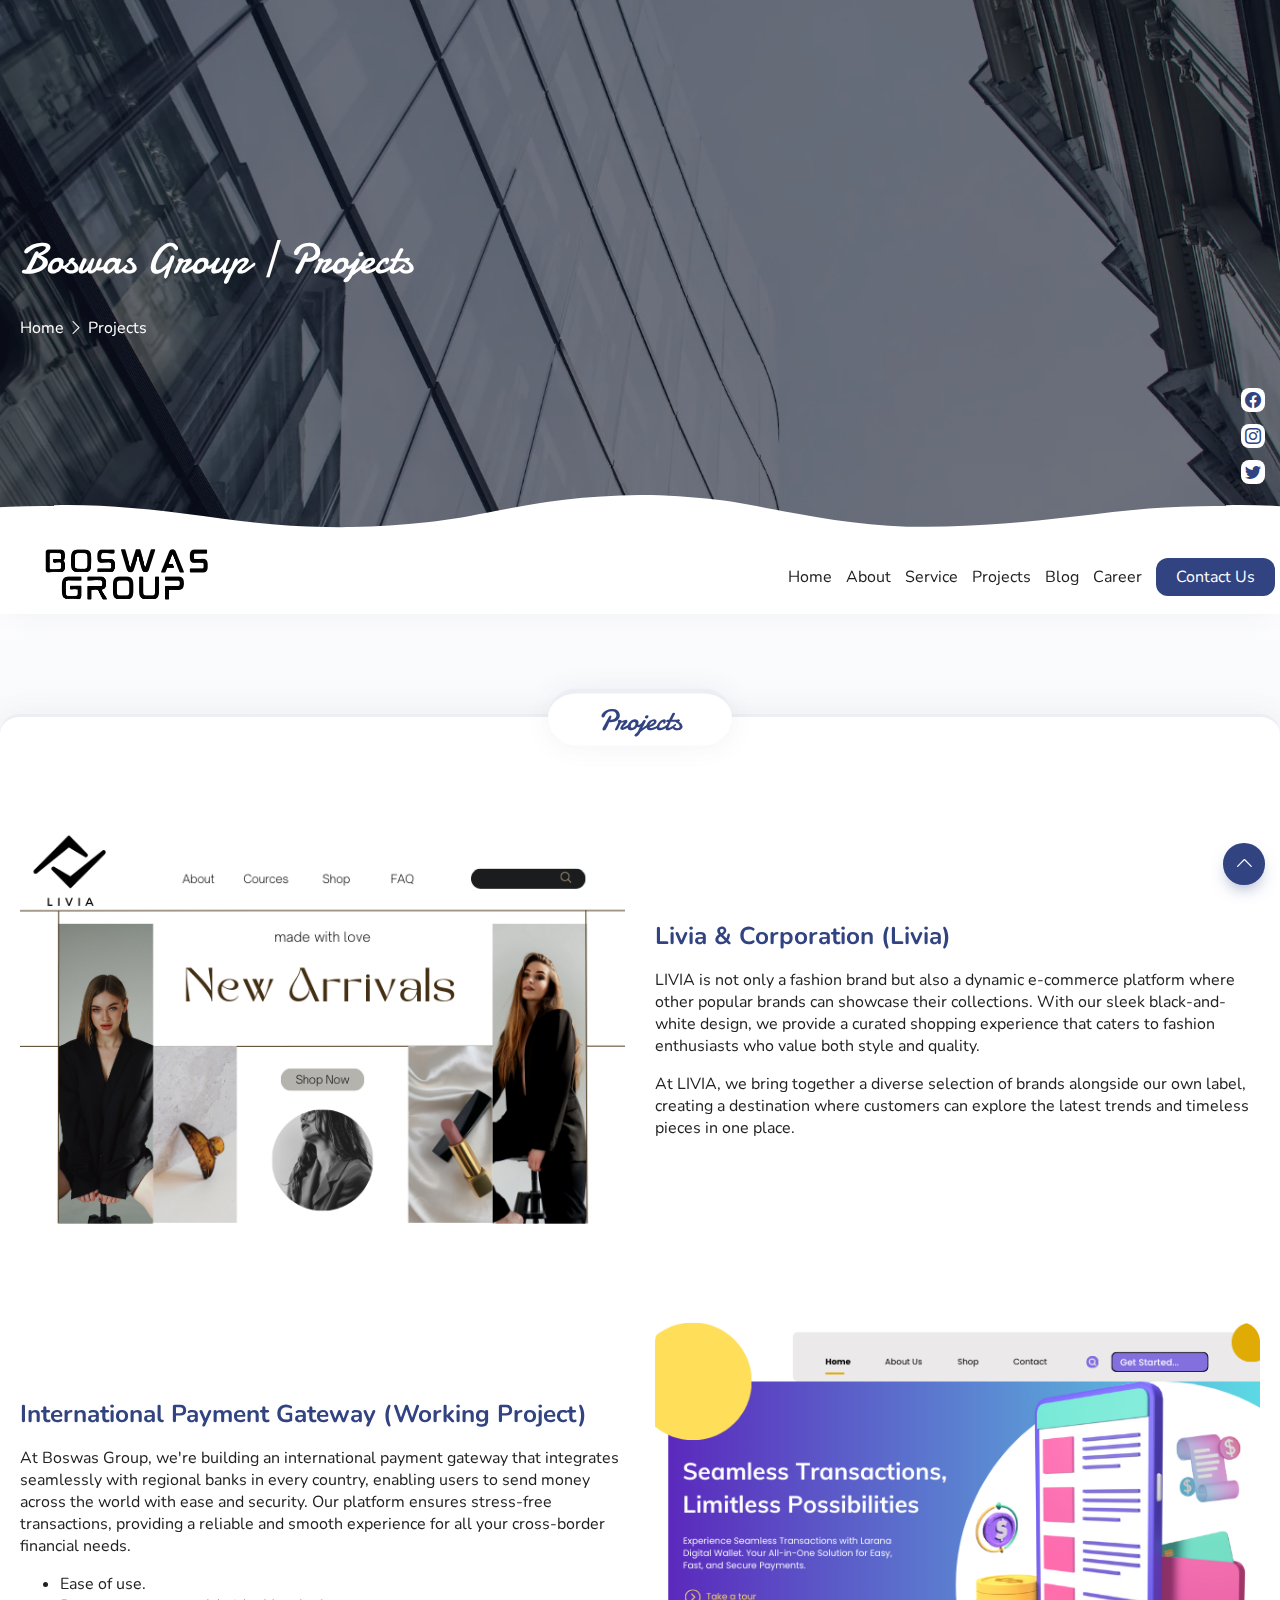
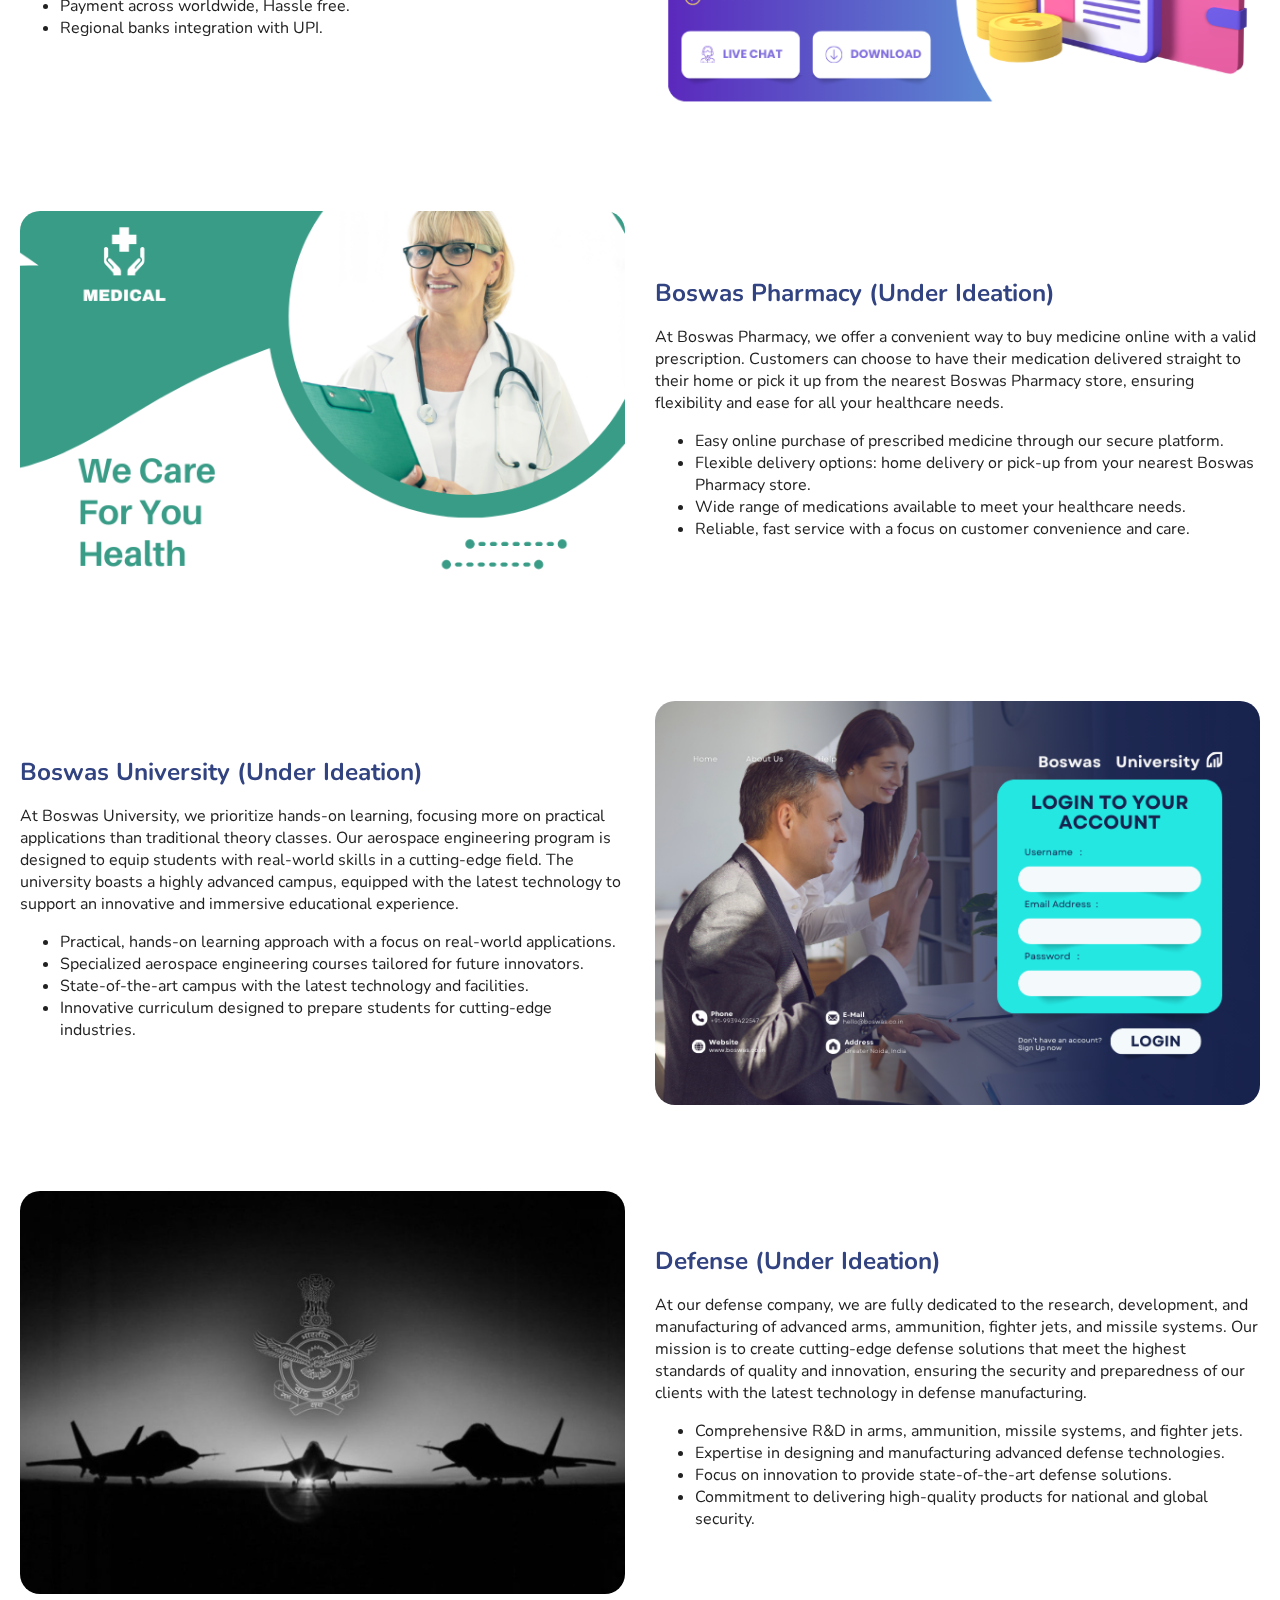
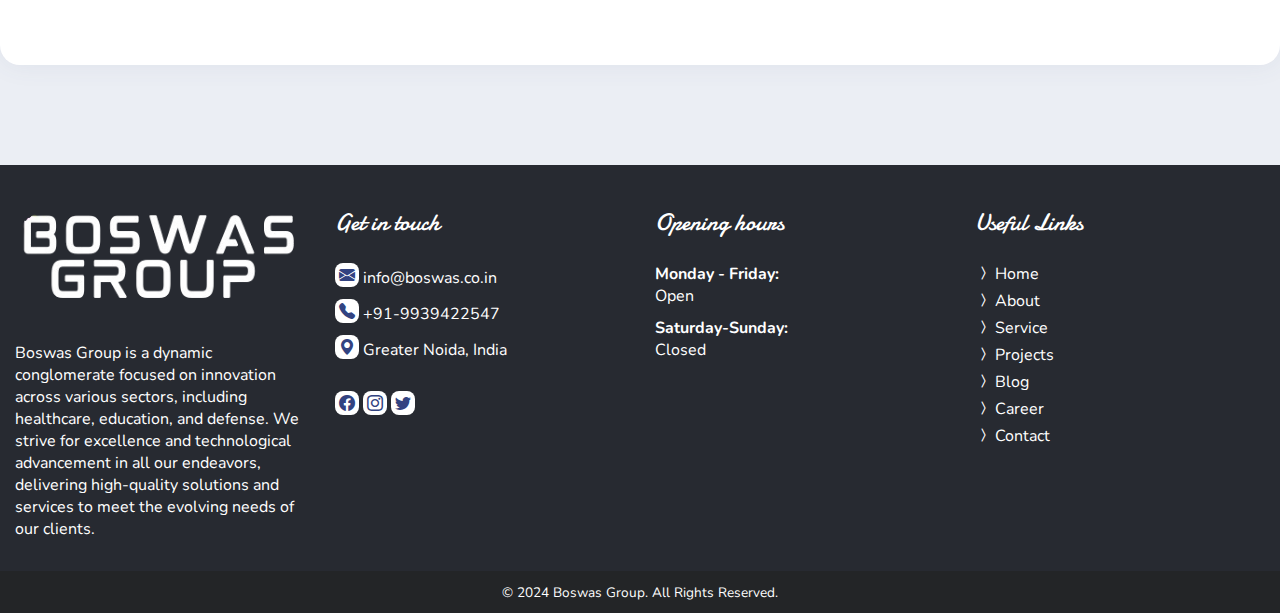
<file: industries.html>
<!DOCTYPE html>
<html lang="en">
<head>
    <meta charset="UTF-8">
    <meta name="viewport" content="width=device-width, initial-scale=1.0">
    <meta name="author" content="Boswas Group">
    
    <!-- KEYWORDS OF THE PAGE TO HELP SEARCH ENGINE -->
    <meta name="keywords" content="HTML, CSS, Blue, Rounded, Modern, Nice">

    <!-- OG IMAGE IS THE IMAGE SHOWN WHEN YOUR WEBSITE LINK IS SHARED ON SOCIAL MEDIA -->
    <meta property="og:image" content="art/share-image.webp">
    <meta property="og:title" content="Boswas Group Private Limited Official Website">
    <meta name="twitter:card" content="summary_large_image">

    <!-- THE TITLE OF THE PAGE -->
    <title>Boswas Group | Projects</title>

    <link rel="preload" href="icons/bootstrap-icons.css" as="style">
    <link rel="preload" href="css/fontstyle.css" as="style">
    <link rel="preload" href="css/layout.css" as="style">
    <link rel="preload" href="css/animation.css" as="style">
    <link rel="preload" href="css/style.css" as="style">

    <link rel="stylesheet" href="icons/bootstrap-icons.css">
    <link rel="stylesheet" href="css/fontstyle.css">
    <link rel="stylesheet" href="css/layout.css">
    <link rel="stylesheet" href="css/animation.css">
    <link rel="stylesheet" href="css/style.css">
    <link rel="icon" type="image/png" href="art/favicon.png">
</head>
<body>
    <!-- FADE OUT ANIMATION WHEN LOADED -->
    <span class="fade"></span>
    <main>
        <!-- SUB HERO BANNER START -->
        <section class="sub-hero-banner" style="background-image: url('art/hero2.webp');">
            <div class="hero-contained">
                <div class="hero-title fc-white">
                    <h1 class="ff-damion">Boswas Group | Projects</h1>
                    <a href="index.html" class="fc-white">
                        Home
                    </a>
                    <i class="bi bi-chevron-right"></i>
                    <a href="#" class="fc-white">
                        Projects
                    </a>
                </div>
            </div>
            <div class="hero-socials">
                <a href="https://www.facebook.com/groups/www.boswas.co.in/" class="mt-a icon-link" aria-label="Follow us on facebook" target="_blank">
                    <i class="bi bi-facebook"></i>
                </a>
                <a href="https://www.instagram.com/boswas.co.in" class="icon-link mt-10" aria-label="Follow us on instagram" target="_blank">
                    <i class="bi bi-instagram"></i>
                </a>
                <a href="#" class="icon-link mt-10" aria-label="Follow us on twitter" target="_blank">
                    <i class="bi bi-twitter"></i>
                </a>
            </div>
        </section>
        <!-- SUB HERO BANNER END -->

        <!-- NAVIGATION START -->
        <nav>
            <div class="contained">
                <a href="index.html" class="logo fc-primary ff-damion row flex-alig-center">
                    <span class="img"><img src="art/boswa.png"/></span>
                </a>
                <input type="checkbox" name="tablet-mobile-menu" class="tab-mob-menu" aria-label="tablet and mobile menu">
                <div class="navigation-container">
                    <a href="index.html">Home</a>
                    <a href="about.html">About</a>
                    <a href="service.html">Service</a>
                    <a href="industries.html">Projects</a>
                    <a href="blog/blog.html">Blog</a>
                    <a href="career/career.html">Career</a>
                    <a href="contact.html" class="btn-bg1 border-round">Contact Us</a>
                </div>
            </div>
        </nav>
        <a href="#" class="btn-back-to-top" aria-label="Back to top button">
            <i class="bi bi-chevron-up"></i>
        </a>
        <!-- NAVIGATION END -->

        <section class="contained">
            <h2 class="section-title ff-damion">Projects</h2>

            <div class="row flex-alig-center mt-50">
                <div class="col-balance">
                    <img src="art/livia1.png" alt="">
                </div>
                <div class="col-balance">
                    <span class="fc-primary fs-h3">Livia & Corporation (Livia)</span>
                    <p>
                        LIVIA is not only a fashion brand but also a dynamic e-commerce platform
                        where other popular brands can showcase their collections. With our sleek black-and-white design,
                        we provide a curated shopping experience that caters to fashion enthusiasts who value both style and quality.
                    </p>
                    <p>
                        At LIVIA, we bring together a diverse selection of brands alongside our own label, creating a destination where 
                        customers can explore the latest trends and timeless pieces in one place.
                    </p>
                </div>
            </div>

            <div class="row flex-alig-center mt-50">
                <div class="col-balance">
                    <span class="fc-primary fs-h3">International Payment Gateway (Working Project)</span>
                    <p>
                        At Boswas Group, we're building an international payment gateway that integrates seamlessly with 
                        regional banks in every country, enabling users to send money across the world with ease and security. 
                        Our platform ensures stress-free transactions, 
                        providing a reliable and smooth experience for all your cross-border financial needs.
                    </p>
                    <ul>
                        <li>
                            Ease of use.
                        </li>
                        <li>
                            Payment across worldwide, Hassle free.
                        </li>
                        <li>
                            Regional banks integration with UPI.

                        </li>
                    </ul>
                </div>
                <div class="col-balance order-tab-1">
                    <img src="art/payment.png" alt="">
                </div>
            </div>

            <div class="row flex-alig-center mt-50">
                <div class="col-balance">
                    <img src="art/pharmacy.png" alt="">
                </div>
                <div class="col-balance">
                    <span class="fc-primary fs-h3">Boswas Pharmacy (Under Ideation)</span>
                    <p>
                        At Boswas Pharmacy, we offer a convenient way to buy medicine online with a valid prescription. 
                        Customers can choose to have their medication delivered straight to their home or 
                        pick it up from the nearest Boswas Pharmacy store, 
                        ensuring flexibility and ease for all your healthcare needs.
                    </p>
                    <ul>
                        <li>
                            Easy online purchase of prescribed medicine through our secure platform.
                        </li>
                        <li>
                            Flexible delivery options: home delivery or pick-up from your nearest Boswas Pharmacy store.
                        </li>
                        <li>
                            Wide range of medications available to meet your healthcare needs.
                        </li>
                        <li>
                            Reliable, fast service with a focus on customer convenience and care.
                        </li>
                    </ul>
                </div>
            </div>

            <div class="row flex-alig-center mt-50">
                <div class="col-balance">
                    <span class="fc-primary fs-h3">Boswas University (Under Ideation)</span>
                    <p>
                        At Boswas University, we prioritize hands-on learning, focusing more on practical 
                        applications than traditional theory classes. Our aerospace engineering program is designed to 
                        equip students with real-world skills in a cutting-edge field. The university boasts a highly advanced campus, 
                        equipped with the latest technology to support an innovative and immersive educational experience.
                    </p>
                    <ul>
                        <li>
                            Practical, hands-on learning approach with a focus on real-world applications.
                        </li>
                        <li>
                            Specialized aerospace engineering courses tailored for future innovators.
                        </li>
                        <li>
                            State-of-the-art campus with the latest technology and facilities.
                        </li>
                        <li>
                            Innovative curriculum designed to prepare students for cutting-edge industries.
                        </li>
                    </ul>
                </div>
                <div class="col-balance order-tab-1">
                    <img src="art/university.png" alt="">
                </div>
            </div>

            <div class="row flex-alig-center mt-50">
                <div class="col-balance">
                    <img src="art/defence.png" alt="">
                </div>
                <div class="col-balance">
                    <span class="fc-primary fs-h3">Defense (Under Ideation) </span>
                    <p>
                        At our defense company, we are fully dedicated to the research, development, and manufacturing of advanced arms, 
                        ammunition, fighter jets, and missile systems. Our mission is to create cutting-edge defense solutions that meet the 
                        highest standards of quality and innovation, ensuring the security and preparedness of our clients with the latest 
                        technology in defense manufacturing.
                    </p>
                    <ul>
                        <li>
                            Comprehensive R&D in arms, ammunition, missile systems, and fighter jets.
                        </li>
                        <li>
                            Expertise in designing and manufacturing advanced defense technologies.
                        </li>
                        <li>
                            Focus on innovation to provide state-of-the-art defense solutions.
                        </li>
                        <li>
                            Commitment to delivering high-quality products for national and global security.
                        </li>
                    </ul>
                </div>
            </div>
        </section>

    </main>

    <!-- FOOTER START -->
    <footer class="fc-white">
        <div class="contained row flex-just-center">

            <!-- FOOTER WEBSITE MOTO START -->
            <div class="col-quad">
                <h3 class="img"><img src="art/foot.png"/></h3>
                <p>
                   Boswas Group is a dynamic conglomerate focused on innovation across various sectors, 
                    including healthcare, education, and defense. We strive for excellence and technological 
                    advancement in all our endeavors, delivering high-quality solutions and services 
                    to meet the evolving needs of our clients.
                </p>
            </div>
            <!-- FOOTER WEBSITE MOTO END -->

            <!-- FOOTER QUICK CONTACT START -->
            <div class="col-quad">
                <h3 class="ff-damion">Get in touch</h3>
                <a href="mailto:info@boswas.co.in" class="display-block fc-white icon-link mt-10 mb-10">
                    <i class="bi bi-envelope-fill"></i>
                    info@boswas.co.in
                </a>
                <a href="tel:+919939422547" class="display-block fc-white icon-link mt-10 mb-10">
                    <i class="bi bi-telephone-fill"></i>
                    +91-9939422547
                </a>
                <a href="#" class="display-block fc-white icon-link mt-10 mb-10">
                    <i class="bi bi-geo-alt-fill"></i>
                    Greater Noida, India
                </a>
                <a href="https://www.facebook.com/groups/www.boswas.co.in/" class="display-inblock fc-white icon-link mt-20" aria-label="Follow on facebook" target="_blank">
                    <i class="bi bi-facebook"></i>
                </a>
                <a href="https://www.instagram.com/boswas.co.in" class="display-inblock fc-white icon-link" aria-label="Follow on instagram" target="_blank">
                    <i class="bi bi-instagram"></i>
                </a>
                <a href="#" class="display-inblock fc-white icon-link" aria-label="Follow on twitter" target="_blank">
                    <i class="bi bi-twitter"></i>
                </a>
            </div>
            <!-- FOOTER QUICK CONTACT END -->
            
            <!-- FOOTER SCHEDULE START -->
            <div class="col-quad">
                <h3 class="ff-damion">Opening hours</h3>
                <p class="mt-10 mb-10 fw-bold">
                    Monday - Friday:
                    <span class="fw-normal display-block">Open</span>
                </p>
                <p class="mt-10 mb-10 fw-bold">
                    Saturday-Sunday:
                    <span class="fw-normal display-block">Closed</span>
                </p>
            </div>
            <!-- FOOTER SCHEDULE END -->
            
            <!-- FOOTER USEFUL LINKS START -->
            <div class="col-quad">
                <h3 class="ff-damion">Useful Links</h3>
                <a href="index.html" class="display-block fc-white mt-5 mb-5">
                    <i class="bi bi-chevron-compact-right"></i>
                    Home
                </a>
                <a href="about.html" class="display-block fc-white mt-5 mb-5">
                    <i class="bi bi-chevron-compact-right"></i>
                    About
                </a>
                <a href="service.html" class="display-block fc-white mt-5 mb-5">
                    <i class="bi bi-chevron-compact-right"></i>
                    Service
                </a>
                <a href="industries.html" class="display-block fc-white mt-5 mb-5">
                    <i class="bi bi-chevron-compact-right"></i>
                    Projects
                </a>
                <a href="blog/blog.html" class="display-block fc-white mt-5 mb-5">
                    <i class="bi bi-chevron-compact-right"></i>
                    Blog
                </a>
                <a href="career/career.html" class="display-block fc-white mt-5 mb-5">
                    <i class="bi bi-chevron-compact-right"></i>
                    Career
                </a>
                <a href="contact.html" class="display-block fc-white mt-5 mb-5">
                    <i class="bi bi-chevron-compact-right"></i>
                    Contact
                </a>
            </div>
            <!-- FOOTER USEFUL LINKS END -->
            
        </div>
        <div class="copy ta-center fc-white">
            <small>&copy; 2024 Boswas Group. All Rights Reserved.</small>
        </div>
    </footer>
    <!-- FOOTER END -->

</body>
</html>
</file>
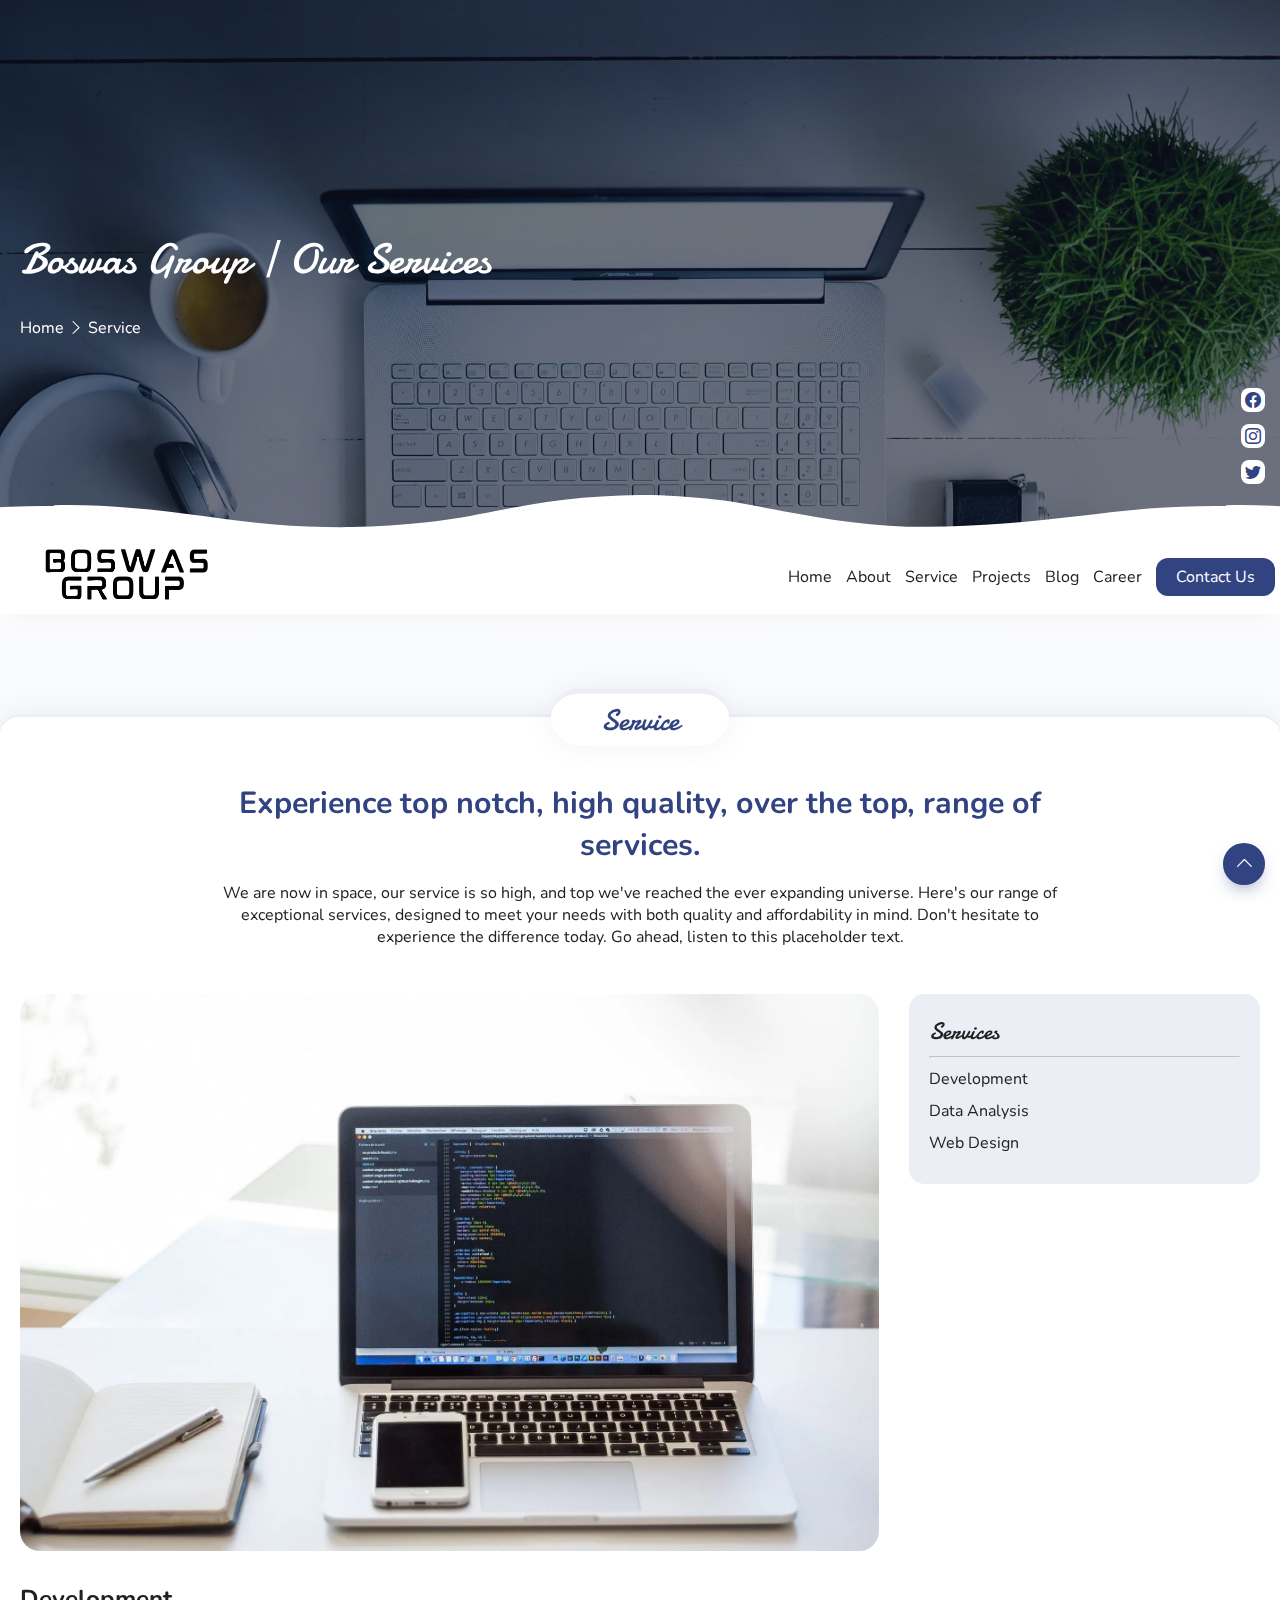
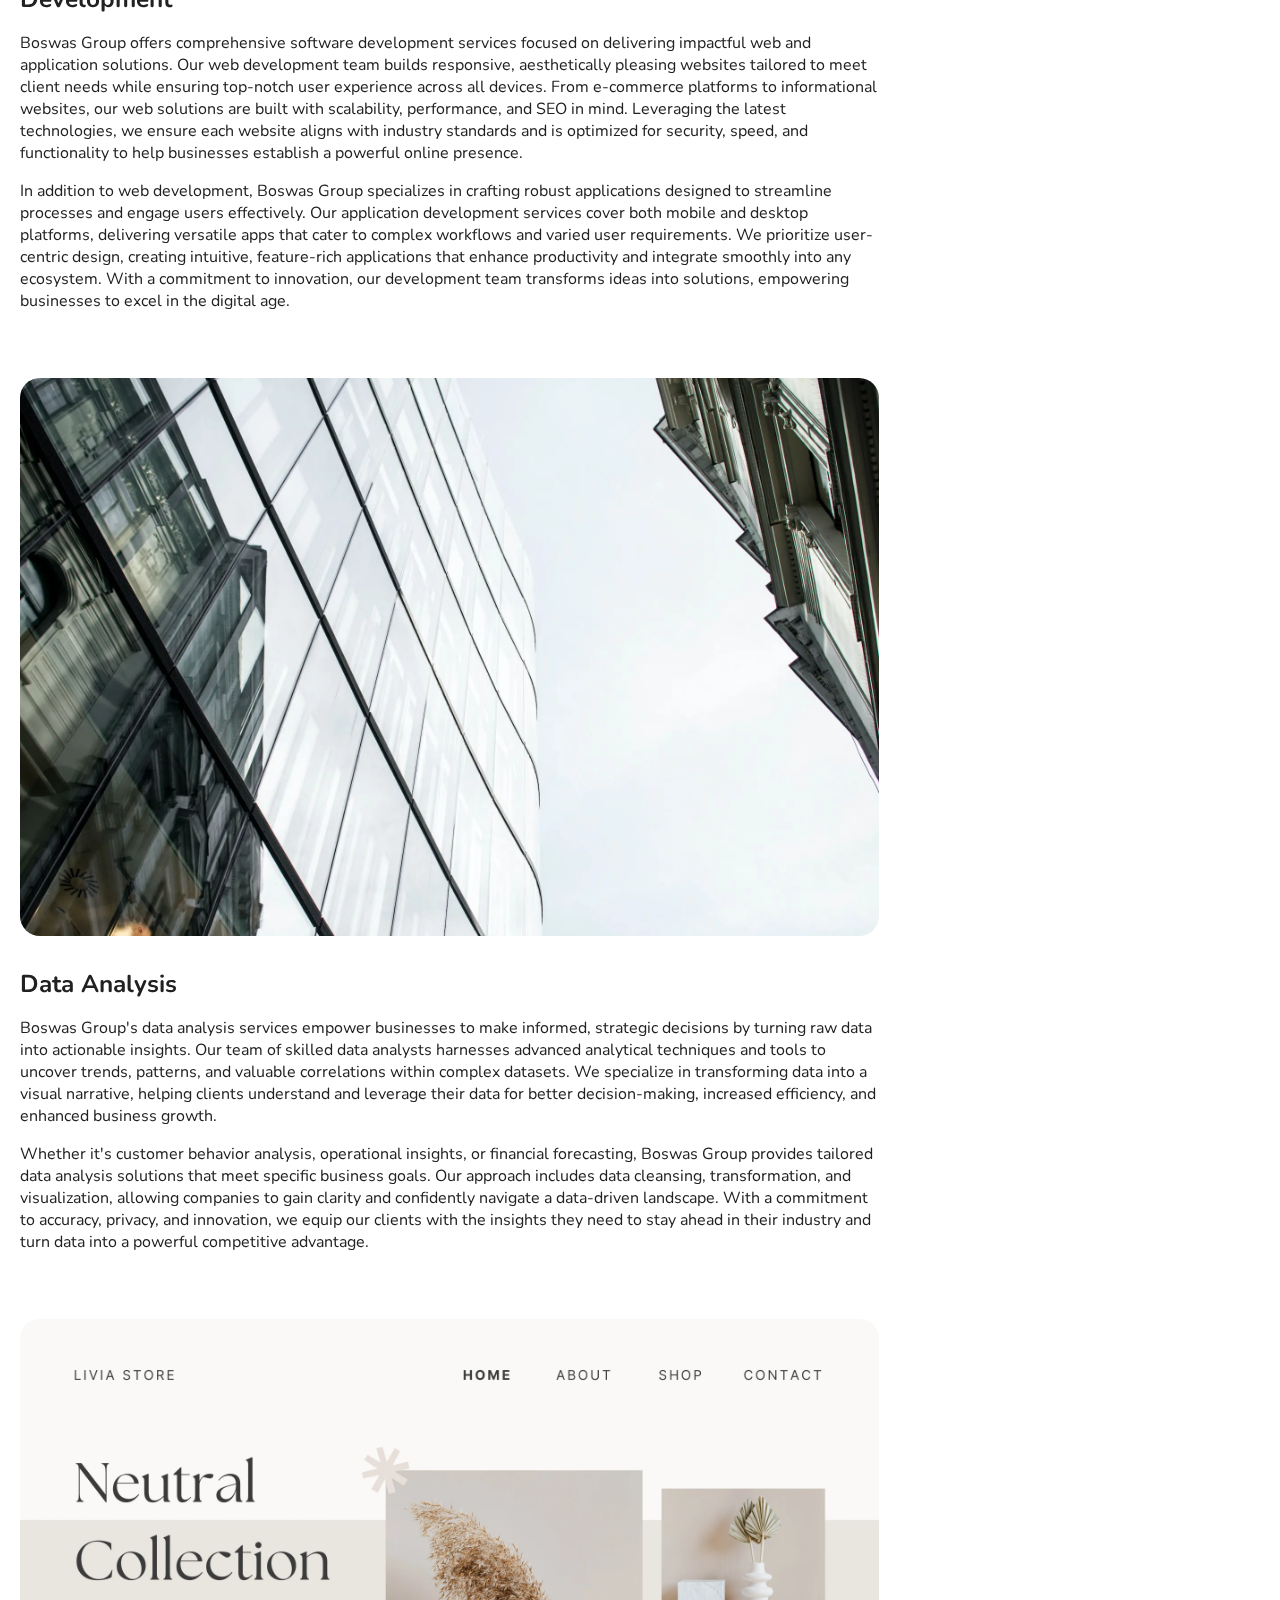
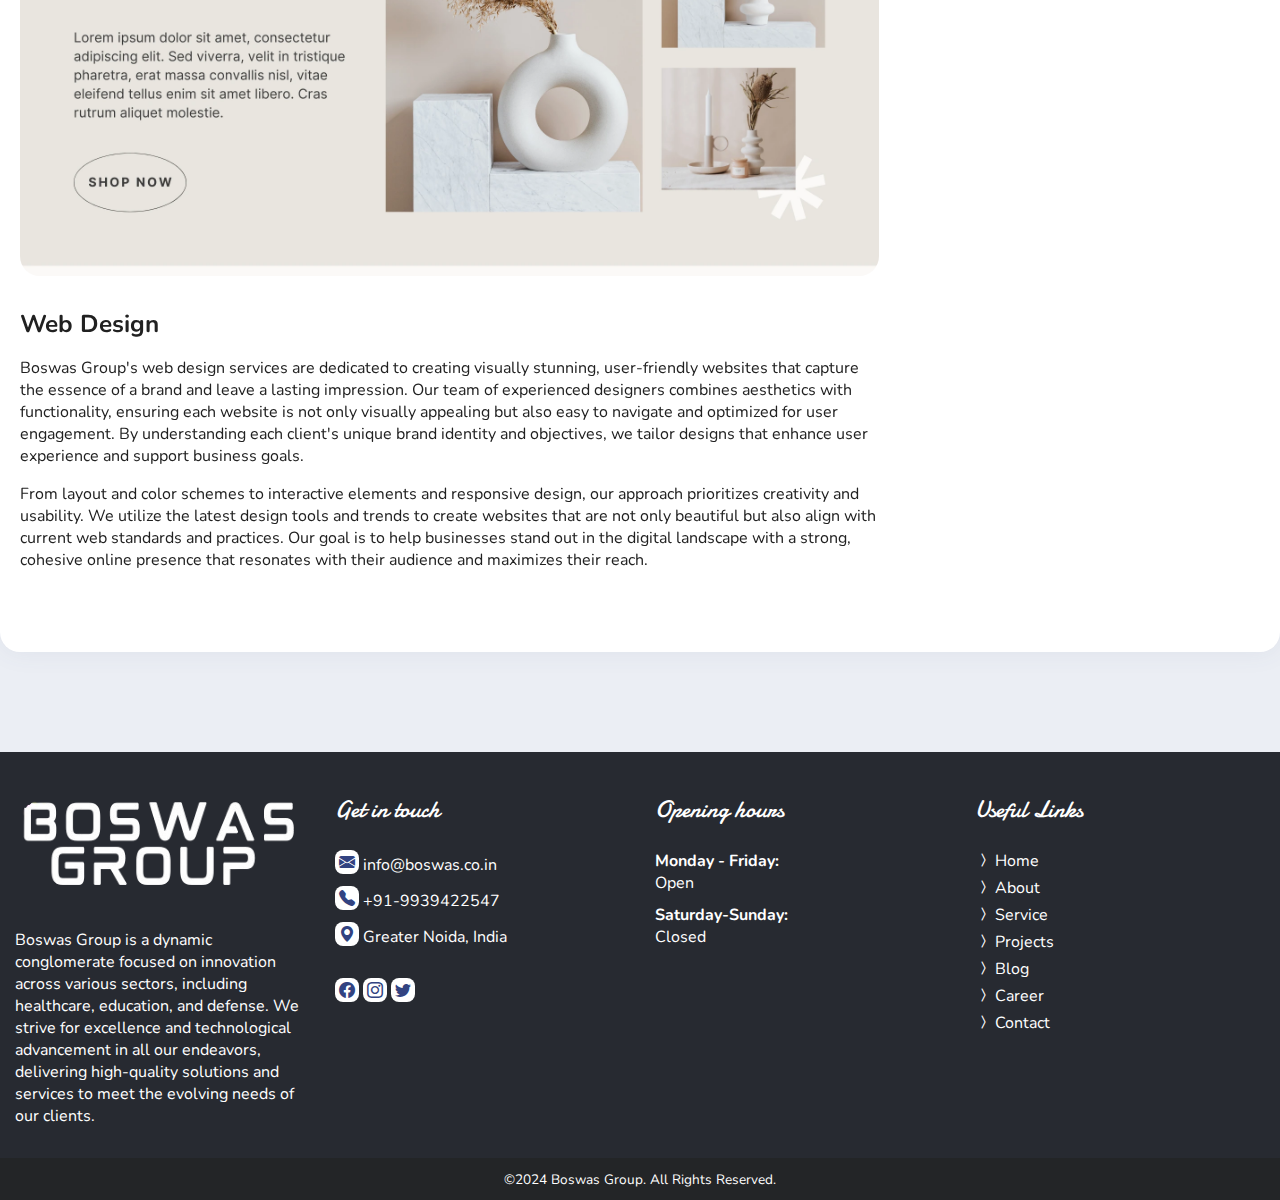
<file: service.html>
<!DOCTYPE html>
<html lang="en">
<head>
    <meta charset="UTF-8">
    <meta name="viewport" content="width=device-width, initial-scale=1.0">
    <meta name="author" content="Boswas Group.">
   
    
    <!-- KEYWORDS OF THE PAGE TO HELP SEARCH ENGINE -->
    <meta name="keywords" content="HTML, CSS, Blue, Rounded, Modern, Nice">

    <!-- OG IMAGE IS THE IMAGE SHOWN WHEN YOUR WEBSITE LINK IS SHARED ON SOCIAL MEDIA -->
    <meta property="og:image" content="art/share-image.webp">
    <meta property="og:title" content="Boswas Group Private Limited Official Website">
    <meta name="twitter:card" content="summary_large_image">

    <!-- THE TITLE OF THE PAGE -->
    <title>Boswas Group | Service</title>

    <link rel="preload" href="icons/bootstrap-icons.css" as="style">
    <link rel="preload" href="css/fontstyle.css" as="style">
    <link rel="preload" href="css/layout.css" as="style">
    <link rel="preload" href="css/animation.css" as="style">
    <link rel="preload" href="css/style.css" as="style">

    <link rel="stylesheet" href="icons/bootstrap-icons.css">
    <link rel="stylesheet" href="css/fontstyle.css">
    <link rel="stylesheet" href="css/layout.css">
    <link rel="stylesheet" href="css/animation.css">
    <link rel="stylesheet" href="css/style.css">
    <link rel="icon" type="image/png" href="art/favicon.png">
</head>
<body>
    <!-- FADE OUT ANIMATION WHEN LOADED -->
    <span class="fade"></span>
    <main>

        <!-- SUB HERO BANNER START -->
        <section class="sub-hero-banner" style="background-image: url('art/hero3.webp');">
            <div class="hero-contained">
                <div class="hero-title fc-white">
                    <h1 class="ff-damion">Boswas Group | Our Services</h1>
                    <a href="index.html" class="fc-white">
                        Home
                    </a>
                    <i class="bi bi-chevron-right"></i>
                    <a href="#" class="fc-white">
                        Service
                    </a>
                </div>
            </div>
            <div class="hero-socials">
                <a href="https://www.facebook.com/groups/www.boswas.co.in/" class="mt-a icon-link" aria-label="Follow us on facebook" target="_blank">
                    <i class="bi bi-facebook"></i>
                </a>
                <a href="https://www.instagram.com/boswas.co.in" class="icon-link mt-10" aria-label="Follow us on instagram" target="_blank">
                    <i class="bi bi-instagram"></i>
                </a>
                <a href="#" class="icon-link mt-10" aria-label="Follow us on twitter" target="_blank">
                    <i class="bi bi-twitter"></i>
                </a>
            </div>
        </section>
        <!-- SUB HERO BANNER END -->

        <!-- NAVIGATION START -->
        <nav>
            <div class="contained">
                <a href="index.html" class="logo fc-primary ff-damion row flex-alig-center">
                    <span class="img"><img src="art/boswa.png"/></span>
                </a>
                <input type="checkbox" name="tablet-mobile-menu" class="tab-mob-menu" aria-label="tablet and mobile menu">
                <div class="navigation-container">
                    <a href="index.html">Home</a>
                    <a href="about.html">About</a>
                    <a href="service.html">Service</a>
                    <a href="industries.html">Projects</a>
                    <a href="blog/blog.html">Blog</a>
                    <a href="career/career.html">Career</a>
                    <a href="contact.html" class="btn-bg1 border-round">Contact Us</a>
                </div>
            </div>
        </nav>
        <a href="#" class="btn-back-to-top" aria-label="Back to top button">
            <i class="bi bi-chevron-up"></i>
        </a>
        <!-- NAVIGATION END -->

        <!-- SERVICES START -->
        <section class="contained">
            <h2 class="section-title ff-damion">Service</h2>
            <div class="col-wide mlmr-a ta-center">
                <span class="fc-primary fs-h2">
                    Experience top notch, high quality, over the top, range of services.
                </span>
                <p>
                    We are now in space, our service is so high, and top we've reached the ever expanding universe.
                    Here's our range of exceptional services, designed to meet your needs with both quality 
                    and affordability in mind. Don't hesitate to experience the difference today. Go ahead, 
                    listen to this placeholder text.
                </p>
            </div>

            <div class="row">
                <div class="col-wide">

                    <!-- INDIVIDUAL SERVICES FEATURE START -->
                    <img src="art/hero1.webp" class="img-unheight" alt="" id="service-dev">
                    <span class="fs-h3 mt-25">Development</span>
                    <p>
                        Boswas Group offers comprehensive software development services focused on
                        delivering impactful web and application solutions. Our web development team builds responsive, 
                        aesthetically pleasing websites tailored to meet client needs while ensuring top-notch user 
                        experience across all devices. From e-commerce platforms to informational websites, our web 
                        solutions are built with scalability, performance, and SEO in mind. Leveraging the latest technologies, 
                        we ensure each website aligns with industry standards and is optimized for security, speed, 
                        and functionality to help businesses establish a powerful online presence.
                    </p>
                    <p>
                        In addition to web development, Boswas Group specializes in crafting robust applications 
                        designed to streamline processes and engage users effectively. Our application development 
                        services cover both mobile and desktop platforms, delivering versatile apps that cater to 
                        complex workflows and varied user requirements. We prioritize user-centric design, creating 
                        intuitive, feature-rich applications that enhance productivity and integrate smoothly into any 
                        ecosystem. With a commitment to innovation, our development team transforms ideas into solutions, 
                        empowering businesses to excel in the digital age.
                    </p>
                    <!-- INDIVIDUAL SERVICES FEATURE END -->

                    <!-- INDIVIDUAL SERVICES FEATURE START -->
                    <img src="art/hero2.webp" class="img-unheight mt-50" alt="" id="service-data">
                    <span class="fs-h3 mt-25">Data Analysis</span>
                    <p>
                        Boswas Group's data analysis services empower businesses to make informed, strategic decisions by 
                        turning raw data into actionable insights. Our team of skilled data analysts harnesses advanced 
                        analytical techniques and tools to uncover trends, patterns, and valuable correlations within complex datasets. 
                        We specialize in transforming data into a visual narrative, helping clients understand and leverage their data for 
                        better decision-making, increased efficiency, and enhanced business growth.
                    </p>
                    <p>
                        Whether it's customer behavior analysis, operational insights, or financial forecasting, Boswas Group 
                        provides tailored data analysis solutions that meet specific business goals. Our approach includes 
                        data cleansing, transformation, and visualization, allowing companies to gain clarity and confidently 
                        navigate a data-driven landscape. With a commitment to accuracy, privacy, and innovation, we equip our 
                        clients with the insights they need to stay ahead in their industry and turn data into a powerful competitive advantage.
                    </p>
                    <!-- INDIVIDUAL SERVICES FEATURE END -->

                    <!-- INDIVIDUAL SERVICES FEATURE START -->
                    <img src="art/design.webp" class="img-unheight mt-50" alt="" id="service-design">
                    <span class="fs-h3 mt-25"> Web Design</span>
                    <p>
                        Boswas Group's web design services are dedicated to creating visually stunning, user-friendly 
                        websites that capture the essence of a brand and leave a lasting impression. Our team of experienced 
                        designers combines aesthetics with functionality, ensuring each website is not only visually appealing 
                        but also easy to navigate and optimized for user engagement. By understanding each client's unique brand 
                        identity and objectives, we tailor designs that enhance user experience and support business goals.
                    </p>
                    <p>
                        From layout and color schemes to interactive elements and responsive design, our approach prioritizes 
                        creativity and usability. We utilize the latest design tools and trends to create websites that are not 
                        only beautiful but also align with current web standards and practices. Our goal is to help businesses 
                        stand out in the digital landscape with a strong, cohesive online presence that resonates with their audience and 
                        maximizes their reach.
                    </p>
                    <!-- INDIVIDUAL SERVICES FEATURE END -->

                </div>

                <!-- SERVICES SIDE BAR SHORTCUT LINKS START -->
                <div class="col-slim order-tab-1">
                    <div class="card-side card-side-navigation">
                        <h3 class="no-margin ff-damion">Services</h3>
                        <hr>
                        <a href="#service-dev">Development</a>
                        <a href="#service-data">Data Analysis</a>
                        <a href="#service-design">Web Design</a>
                    </div>
                </div>
                <!-- SERVICES SIDE BAR SHORTCUT LINKS END -->

            </div>
        </section>
        <!-- SERVICES END -->
    </main>
    
    <!-- FOOTER START -->
    <footer class="fc-white">
        <div class="contained row flex-just-center">

            <!-- FOOTER WEBSITE MOTO START -->
            <div class="col-quad">
                <h3 class="img"><img src="art/foot.png"/></h3>
                <p>
                    Boswas Group is a dynamic conglomerate focused on innovation across various sectors, 
                     including healthcare, education, and defense. We strive for excellence and technological 
                     advancement in all our endeavors, delivering high-quality solutions and services 
                     to meet the evolving needs of our clients.
                </p>
            </div>
            <!-- FOOTER WEBSITE MOTO END -->

            <!-- FOOTER QUICK CONTACT START -->
            <div class="col-quad">
                <h3 class="ff-damion">Get in touch</h3>
                <a href="mailto:info@boswas.co.in" class="display-block fc-white icon-link mt-10 mb-10">
                    <i class="bi bi-envelope-fill"></i>
                    info@boswas.co.in
                </a>
                <a href="tel:+919939422547" class="display-block fc-white icon-link mt-10 mb-10">
                    <i class="bi bi-telephone-fill"></i>
                    +91-9939422547
                </a>
                <a href="#" class="display-block fc-white icon-link mt-10 mb-10">
                    <i class="bi bi-geo-alt-fill"></i>
                    Greater Noida, India
                </a>
                <a href="https://www.facebook.com/groups/www.boswas.co.in/" class="display-inblock fc-white icon-link mt-20" aria-label="Follow on facebook" target="_blank">
                    <i class="bi bi-facebook"></i>
                </a>
                <a href="https://www.instagram.com/boswas.co.in" class="display-inblock fc-white icon-link" aria-label="Follow on instagram" target="_blank">
                    <i class="bi bi-instagram"></i>
                </a>
                <a href="#" class="display-inblock fc-white icon-link" aria-label="Follow on twitter" target="_blank">
                    <i class="bi bi-twitter"></i>
                </a>
            </div>
            <!-- FOOTER QUICK CONTACT END -->
            
            <!-- FOOTER SCHEDULE START -->
            <div class="col-quad">
                <h3 class="ff-damion">Opening hours</h3>
                <p class="mt-10 mb-10 fw-bold">
                    Monday - Friday:
                    <span class="fw-normal display-block">Open</span>
                </p>
                <p class="mt-10 mb-10 fw-bold">
                    Saturday-Sunday:
                    <span class="fw-normal display-block">Closed</span>
                </p>
            </div>
            <!-- FOOTER SCHEDULE END -->
            
            <!-- FOOTER USEFUL LINKS START -->
            <div class="col-quad">
                <h3 class="ff-damion">Useful Links</h3>
                <a href="index.html" class="display-block fc-white mt-5 mb-5">
                    <i class="bi bi-chevron-compact-right"></i>
                    Home
                </a>
                <a href="about.html" class="display-block fc-white mt-5 mb-5">
                    <i class="bi bi-chevron-compact-right"></i>
                    About
                </a>
                <a href="service.html" class="display-block fc-white mt-5 mb-5">
                    <i class="bi bi-chevron-compact-right"></i>
                    Service
                </a>
                <a href="industries.html" class="display-block fc-white mt-5 mb-5">
                    <i class="bi bi-chevron-compact-right"></i>
                    Projects
                </a>
                <a href="blog/blog.html" class="display-block fc-white mt-5 mb-5">
                    <i class="bi bi-chevron-compact-right"></i>
                    Blog
                </a>
                <a href="career/career.html" class="display-block fc-white mt-5 mb-5">
                    <i class="bi bi-chevron-compact-right"></i>
                    Career
                </a>
                <a href="contact.html" class="display-block fc-white mt-5 mb-5">
                    <i class="bi bi-chevron-compact-right"></i>
                    Contact
                </a>
            </div>
            <!-- FOOTER USEFUL LINKS END -->

        </div>
        <div class="copy ta-center fc-white">
            <small>&copy;2024 Boswas Group. All Rights Reserved.</small>
        </div>
    </footer>
    <!-- FOOTER END -->
    
</body>
</html>
</file>
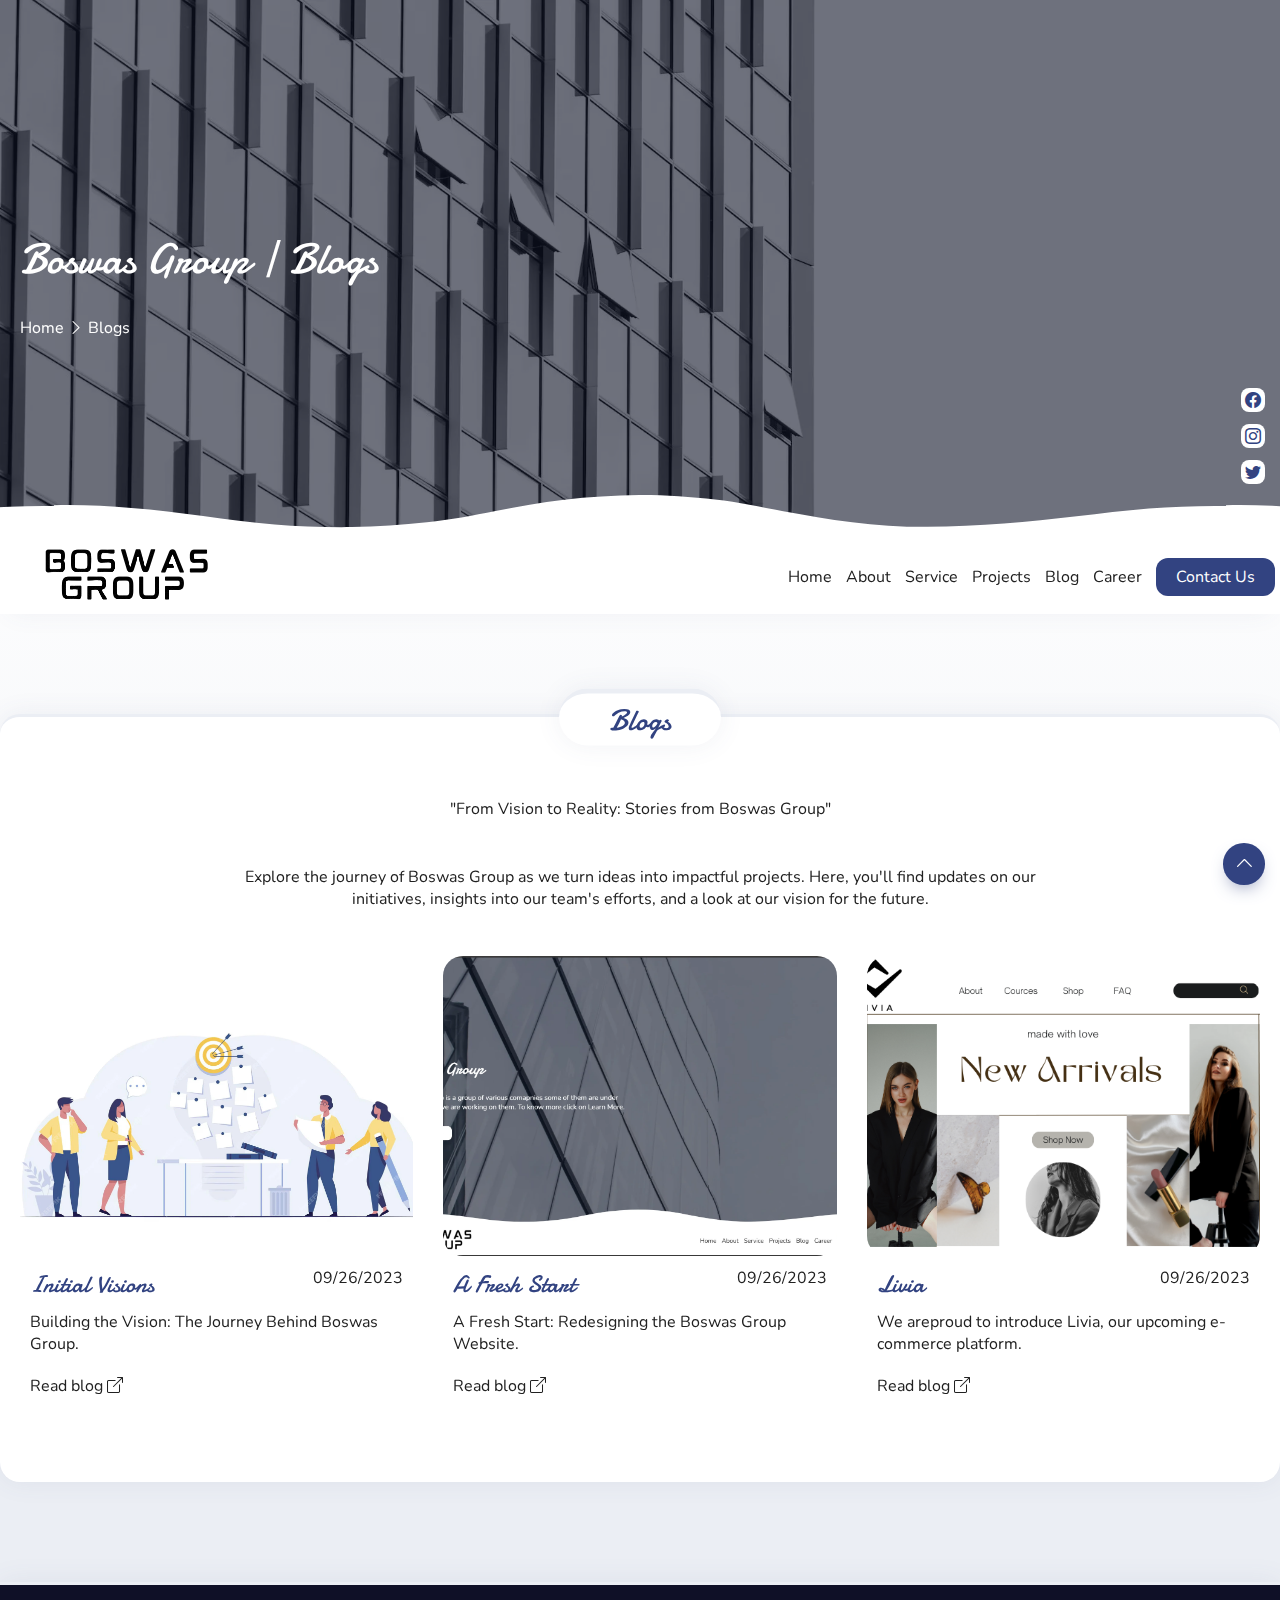
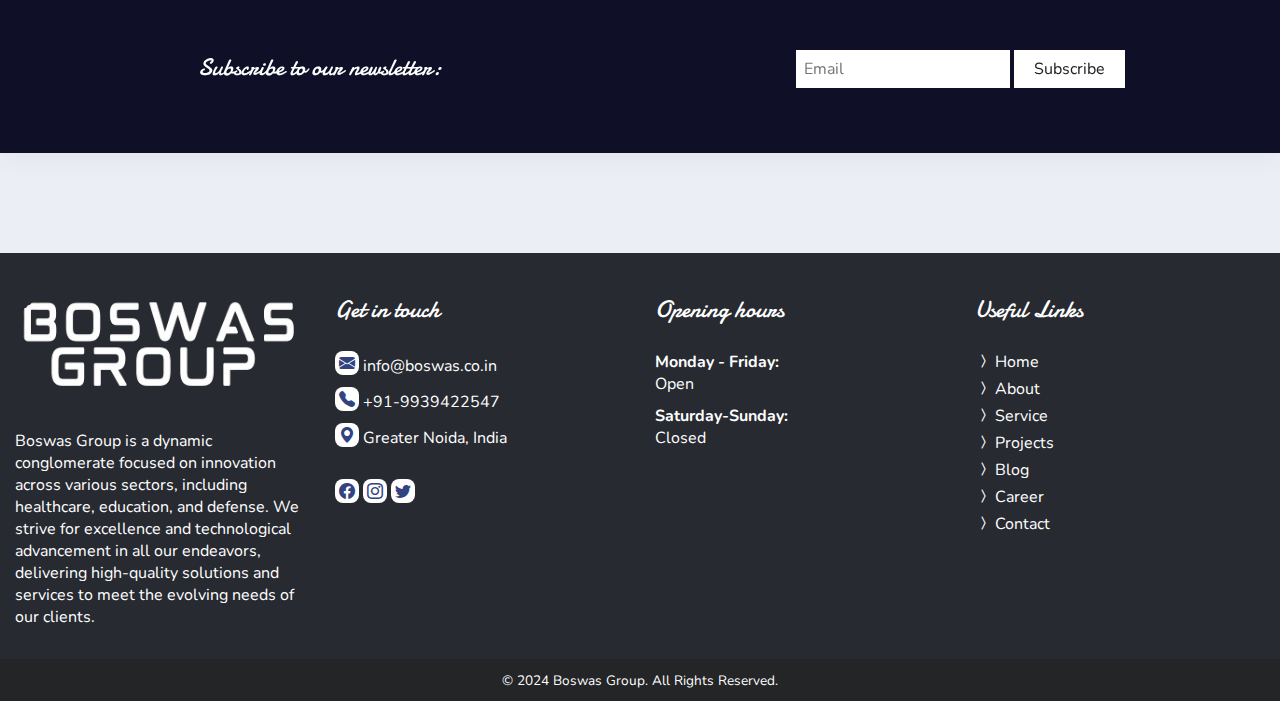
<file: blog/blog.html>
<!DOCTYPE html>
<html lang="en">
<head>
    <meta charset="UTF-8">
    <meta name="viewport" content="width=device-width, initial-scale=1.0">
    <meta name="author" content="Boswas Group">
    <!-- KEYWORDS OF THE PAGE TO HELP SEARCH ENGINE -->
    <meta name="keywords" content="HTML, CSS, Blue, Rounded, Modern, Nice">

    <!-- OG IMAGE IS THE IMAGE SHOWN WHEN YOUR WEBSITE LINK IS SHARED ON SOCIAL MEDIA -->
    <meta property="og:image" content="art/share-image.webp">
    <meta property="og:title" content="Boswas Group Private Limited Official Website">
    <meta name="twitter:card" content="summary_large_image">

    <!-- THE TITLE OF THE PAGE -->
    <title>Boswas Group | Blogs</title>

    <link rel="preload" href="../icons/bootstrap-icons.css" as="style">
    <link rel="preload" href="../css/fontstyle.css" as="style">
    <link rel="preload" href="../css/layout.css" as="style">
    <link rel="preload" href="../css/animation.css" as="style">
    <link rel="preload" href="../css/style.css" as="style">

    <link rel="stylesheet" href="../icons/bootstrap-icons.css">
    <link rel="stylesheet" href="../css/fontstyle.css">
    <link rel="stylesheet" href="../css/layout.css">
    <link rel="stylesheet" href="../css/animation.css">
    <link rel="stylesheet" href="../css/style.css">
    <link rel="icon" type="image/png" href="../art/favicon.png">
</head>
<body>
    <!-- FADE OUT ANIMATION WHEN LOADED -->
    <span class="fade"></span>
    <main>
        <!-- SUB HERO BANNER START -->
        <section class="sub-hero-banner" style="background-image: url('../art/overlay.webp');">
            <div class="hero-contained">
                <div class="hero-title fc-white">
                    <h1 class="ff-damion">Boswas Group | Blogs</h1>
                    <a href="../index.html" class="fc-white">
                        Home
                    </a>
                    <i class="bi bi-chevron-right"></i>
                    <a href="#" class="fc-white">
                        Blogs
                    </a>
                </div>
            </div>
            <div class="hero-socials">
                <a href="https://www.facebook.com/groups/www.boswas.co.in/" class="mt-a icon-link" aria-label="Follow us on facebook" target="_blank">
                    <i class="bi bi-facebook"></i>
                </a>
                <a href="https://www.instagram.com/boswas.co.in" class="icon-link mt-10" aria-label="Follow us on instagram" target="_blank">
                    <i class="bi bi-instagram"></i>
                </a>
                <a href="#" class="icon-link mt-10" aria-label="Follow us on twitter" target="_blank">
                    <i class="bi bi-twitter"></i>
                </a>
            </div>
        </section>
        <!-- SUB HERO BANNER END -->

        <!-- NAVIGATION START -->
        <nav>
            <div class="contained">
                <a href="../index.html" class="logo fc-primary ff-damion row flex-alig-center">
                    <span class="img"><img src="../art/boswa.png"/></span>
                </a>
                <input type="checkbox" name="tablet-mobile-menu" class="tab-mob-menu" aria-label="tablet and mobile menu">
                <div class="navigation-container">
                    <a href="../index.html">Home</a>
                    <a href="../about.html">About</a>
                    <a href="../service.html">Service</a>
                    <a href="../industries.html">Projects</a>
                    <a href="blog.html">Blog</a>
                    <a href="../career/career.html">Career</a>
                    <a href="../contact.html" class="btn-bg1 border-round">Contact Us</a>
                </div>
            </div>
        </nav>
        <a href="#" class="btn-back-to-top" aria-label="Back to top button">
            <i class="bi bi-chevron-up"></i>
        </a>
        <!-- NAVIGATION END -->

        <!-- BLOGS ENTRY START -->
        <section class="contained">
            <h2 class="section-title ff-damion">Blogs</h2>
            <p class="ta-center col-wide mlmr-a">
                "From Vision to Reality: Stories from Boswas Group"
            </p>
            <p class="ta-center col-wide mlmr-a">
                Explore the journey of Boswas Group as we turn ideas into impactful projects. 
                Here, you'll find updates on our initiatives, insights into our team's efforts, 
                and a look at our vision for the future.
            </p>
            <div class="row flex-just-center">
                <div class="col-tri">
                    <article class="card-blog">
                        <img src="../art/idea.webp" alt="">
                        <div class="info">
                            <h3 class="mt-5 mb-5 ff-damion fc-primary">Initial Visions</h3>
                            <p class="ml-a mt-5">09/26/2023</p>
                        </div>
                        <p class="ml-10 mt-5 mb-20">
                            Building the Vision: The Journey Behind Boswas Group.
                        </p>
                        <a href="blog-1.html" class="ml-10">
                            Read blog <i class="bi bi-box-arrow-up-right"></i>
                        </a>
                    </article>
                </div>
                <div class="col-tri">
                    <article class="card-blog">
                        <img src="../art/share-image.webp" alt="">
                        <div class="info">
                            <h3 class="mt-5 mb-5 ff-damion fc-primary">A Fresh Start</h3>
                            <p class="ml-a mt-5">09/26/2023</p>
                        </div>
                        <p class="ml-10 mt-5 mb-20">
                            A Fresh Start: Redesigning the Boswas Group Website.
                        </p>
                        <a href="blog-1.html" class="ml-10">
                            Read blog <i class="bi bi-box-arrow-up-right"></i>
                        </a>
                    </article>
                </div>
                <div class="col-tri">
                    <article class="card-blog">
                        <img src="../art/livia1.png" alt="">
                        <div class="info">
                            <h3 class="mt-5 mb-5 ff-damion fc-primary">Livia</h3>
                            <p class="ml-a mt-5">09/26/2023</p>
                        </div>
                        <p class="ml-10 mt-5 mb-20">
                            We areproud to introduce Livia, our upcoming e-commerce platform.
                        </p>
                        <a href="blog-1.html" class="ml-10">
                            Read blog <i class="bi bi-box-arrow-up-right"></i>
                        </a>
                    </article>
                </div>
            </div>
        </section>
        <!-- BLOGS ENTRY END -->

        <section class="subscribe bg-primary-foot" style="background-image: url('../art/overlay.webp');">
            <div class="contained row ta-center">
                <div class="col-balance fc-white">
                    <h3 class="mb-a ff-damion mt-a">Subscribe to our newsletter:</h3>
                </div>
                <div class="col-balance">
                    <form action="#">
                        <input type="email" id="subscribe-email" aria-label="Subscribe to our email news" placeholder="Email" required>
                        <button class="btn-bg2">Subscribe</button>
                    </form>
                </div>
            </div>
        </section>

    </main>
    
    <footer class="fc-white">
        <div class="contained row flex-just-center">
            <div class="col-quad">
                <h3 class="img"><img src="../art/foot.png"/></h3>
                <p>
                    Boswas Group is a dynamic conglomerate focused on innovation across various sectors, 
                     including healthcare, education, and defense. We strive for excellence and technological 
                     advancement in all our endeavors, delivering high-quality solutions and services 
                     to meet the evolving needs of our clients.
                </p>
            </div>
            <div class="col-quad">
                <h3 class="ff-damion">Get in touch</h3>
                <a href="mailto:info@boswas.co.in" class="display-block fc-white icon-link mt-10 mb-10">
                    <i class="bi bi-envelope-fill"></i>
                    info@boswas.co.in
                </a>
                <a href="tel:+919939422547" class="display-block fc-white icon-link mt-10 mb-10">
                    <i class="bi bi-telephone-fill"></i>
                    +91-9939422547
                </a>
                <a href="#" class="display-block fc-white icon-link mt-10 mb-10">
                    <i class="bi bi-geo-alt-fill"></i>
                    Greater Noida, India
                </a>
                <a href="https://www.facebook.com/groups/www.boswas.co.in/" class="display-inblock fc-white icon-link mt-20" aria-label="Follow on facebook" target="_blank">
                    <i class="bi bi-facebook"></i>
                </a>
                <a href="https://www.instagram.com/boswas.co.in" class="display-inblock fc-white icon-link" aria-label="Follow on instagram" target="_blank">
                    <i class="bi bi-instagram"></i>
                </a>
                <a href="#" class="display-inblock fc-white icon-link" aria-label="Follow on twitter" target="_blank">
                    <i class="bi bi-twitter"></i>
                </a>
            </div>
            <div class="col-quad">
                <h3 class="ff-damion">Opening hours</h3>
                <p class="mt-10 mb-10 fw-bold">
                    Monday - Friday:
                    <span class="fw-normal display-block">Open</span>
                </p>
                <p class="mt-10 mb-10 fw-bold">
                    Saturday-Sunday:
                    <span class="fw-normal display-block">Closed</span>
                </p>
            </div>
            <div class="col-quad">
                <h3 class="ff-damion">Useful Links</h3>
                <a href="../index.html" class="display-block fc-white mt-5 mb-5">
                    <i class="bi bi-chevron-compact-right"></i>
                    Home
                </a>
                <a href="../about.html" class="display-block fc-white mt-5 mb-5">
                    <i class="bi bi-chevron-compact-right"></i>
                    About
                </a>
                <a href="../service.html" class="display-block fc-white mt-5 mb-5">
                    <i class="bi bi-chevron-compact-right"></i>
                    Service
                </a>
                <a href="../industries.html" class="display-block fc-white mt-5 mb-5">
                    <i class="bi bi-chevron-compact-right"></i>
                    Projects
                </a>
                <a href="blog.html" class="display-block fc-white mt-5 mb-5">
                    <i class="bi bi-chevron-compact-right"></i>
                    Blog
                </a>
                <a href="../career/career.html" class="display-block fc-white mt-5 mb-5">
                    <i class="bi bi-chevron-compact-right"></i>
                    Career
                </a>
                <a href="../contact.html" class="display-block fc-white mt-5 mb-5">
                    <i class="bi bi-chevron-compact-right"></i>
                    Contact
                </a>
            </div>
        </div>
        <div class="copy ta-center fc-white">
            <small>&copy; 2024 Boswas Group. All Rights Reserved.</small>
        </div>
    </footer>

</body>
</html>
</file>
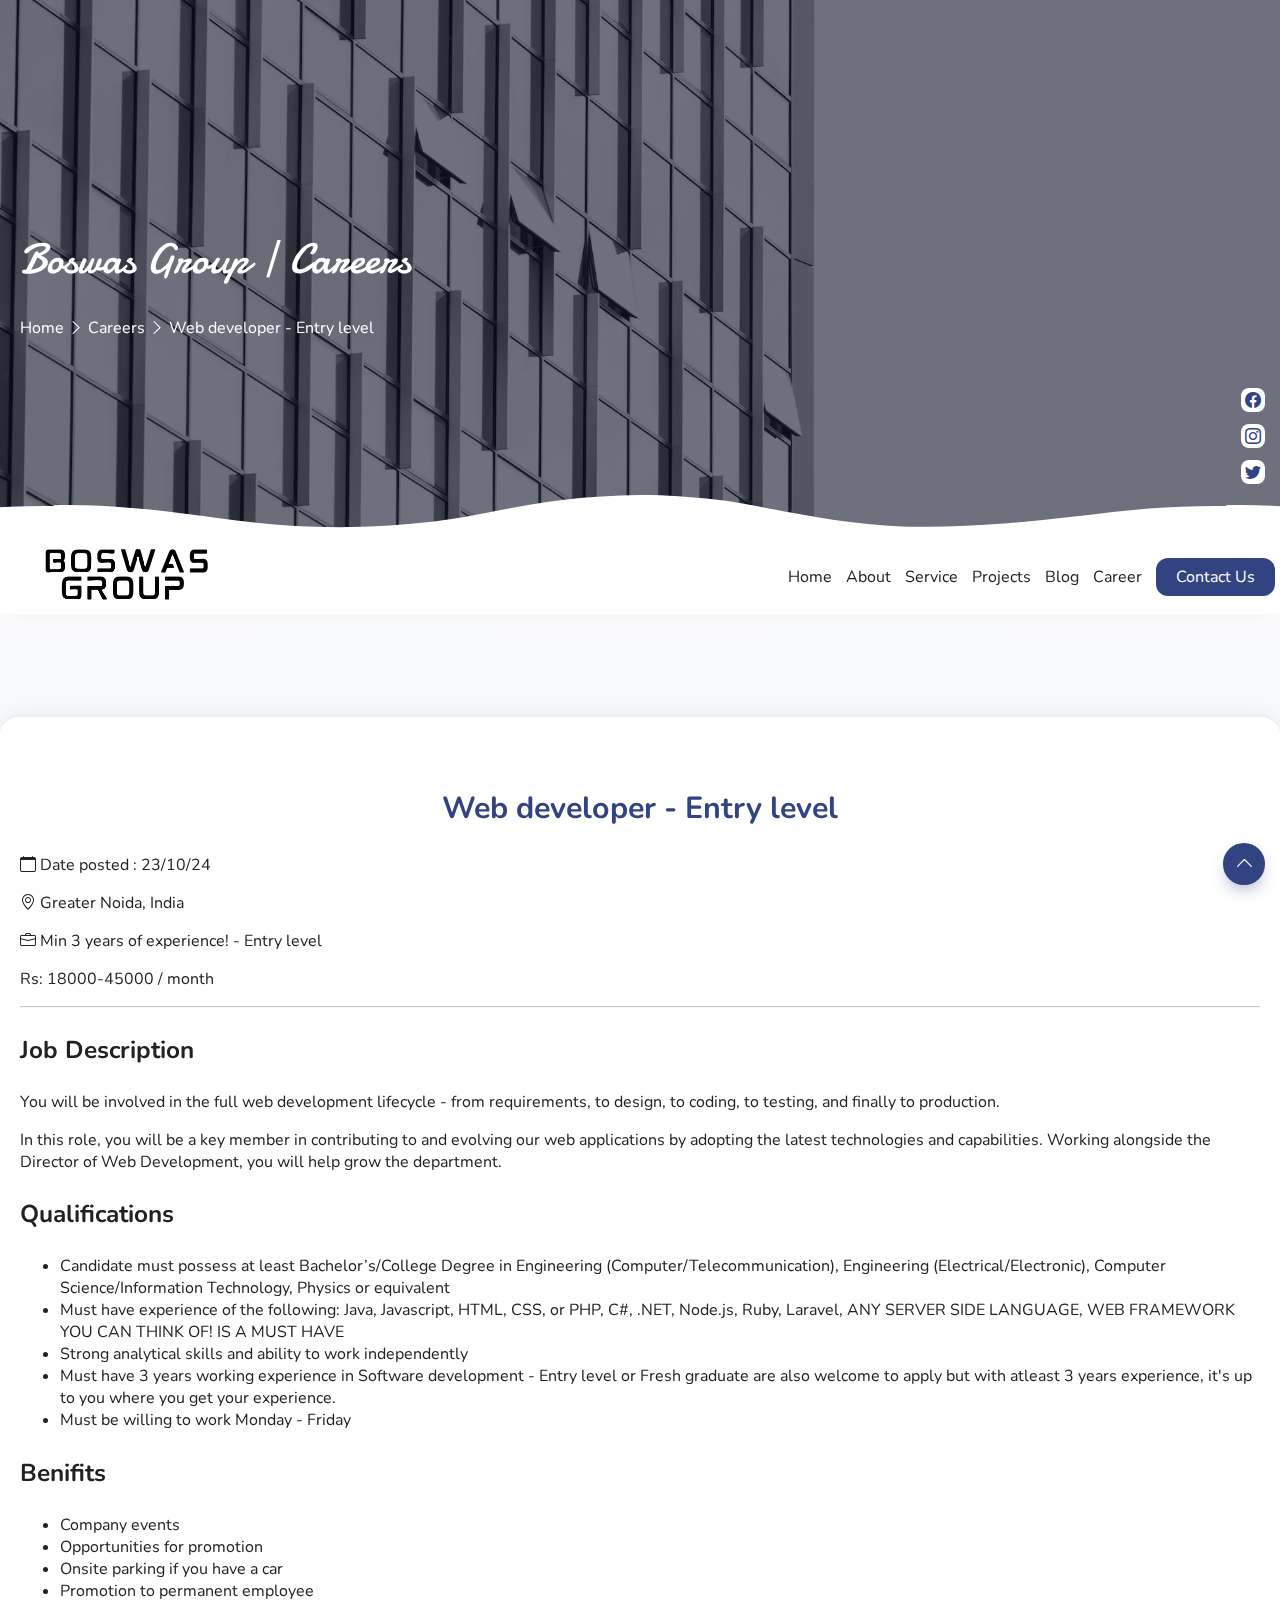
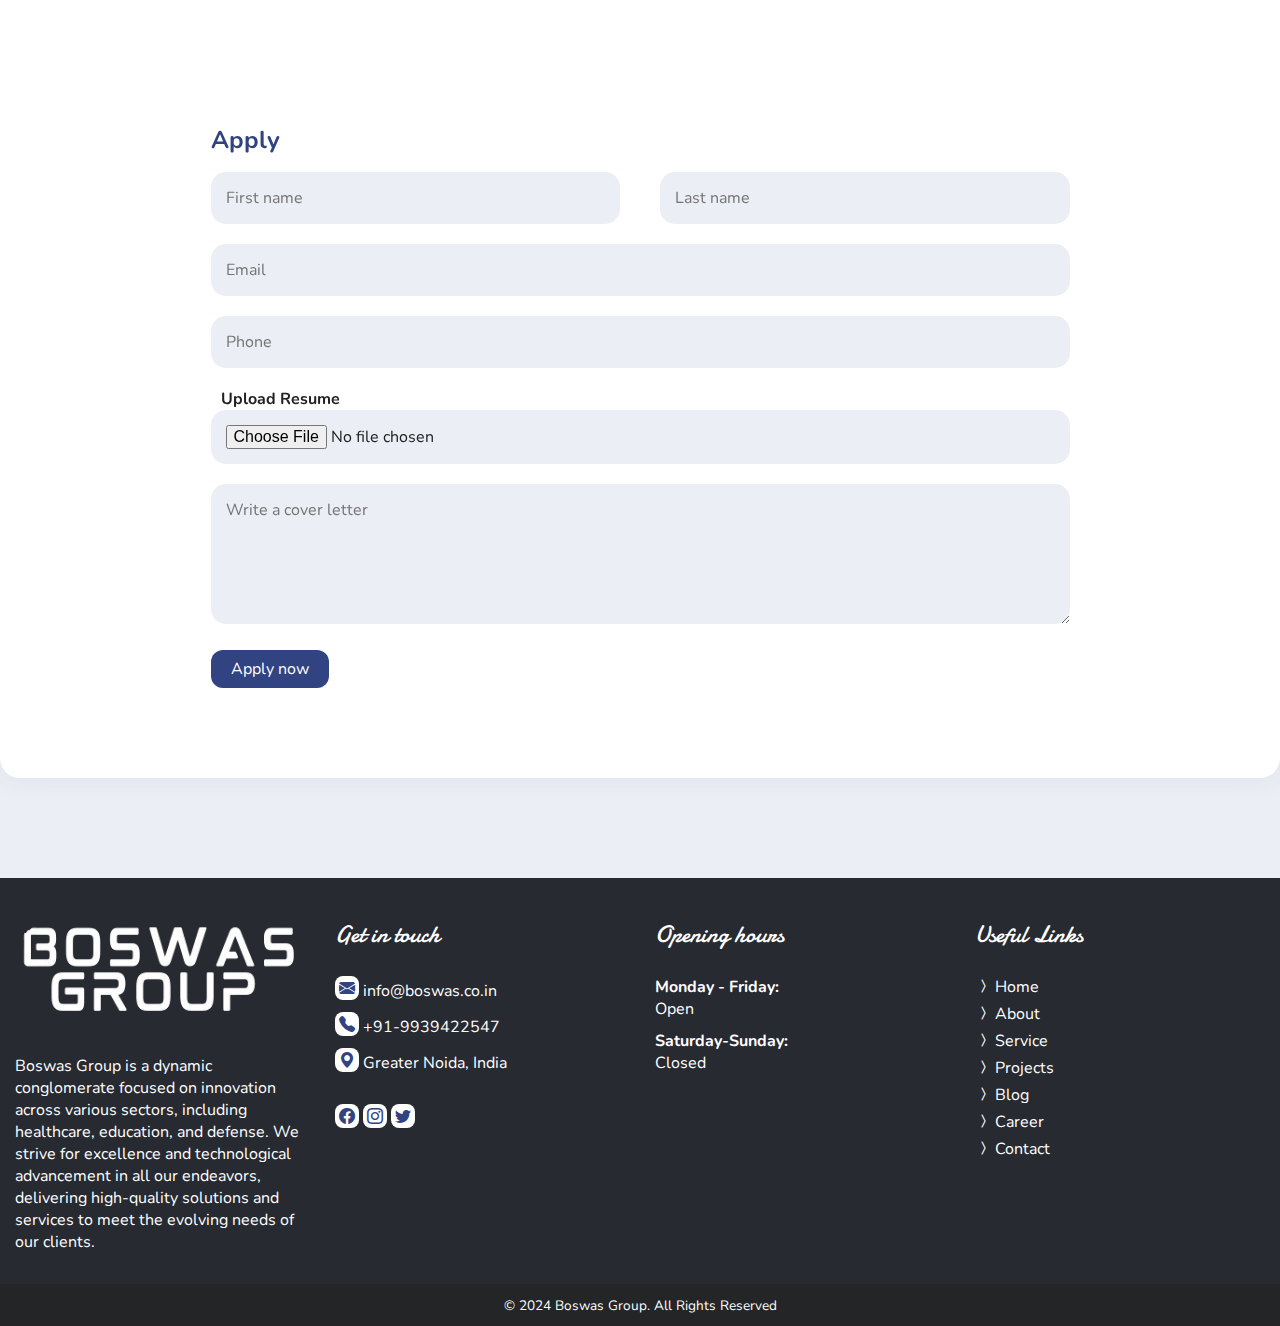
<file: career/career-1.html>
<!DOCTYPE html>
<html lang="en">
<head>
    <meta charset="UTF-8">
    <meta name="viewport" content="width=device-width, initial-scale=1.0">
    <meta name="author" content="Boswas Group">
    <!-- KEYWORDS OF THE PAGE TO HELP SEARCH ENGINE -->
    <meta name="keywords" content="HTML, CSS, Blue, Rounded, Modern, Nice">

    <!-- OG IMAGE IS THE IMAGE SHOWN WHEN YOUR WEBSITE LINK IS SHARED ON SOCIAL MEDIA -->
    <meta property="og:image" content="art/share-image.webp">
    <meta property="og:title" content="Boswas Group Private Limited Official Website">
    <meta name="twitter:card" content="summary_large_image">

    <!-- THE TITLE OF THE PAGE -->
    <title>Boswas Group | Careers</title>

    <link rel="preload" href="../icons/bootstrap-icons.css" as="style">
    <link rel="preload" href="../css/fontstyle.css" as="style">
    <link rel="preload" href="../css/layout.css" as="style">
    <link rel="preload" href="../css/animation.css" as="style">
    <link rel="preload" href="../css/style.css" as="style">

    <link rel="stylesheet" href="../icons/bootstrap-icons.css">
    <link rel="stylesheet" href="../css/fontstyle.css">
    <link rel="stylesheet" href="../css/layout.css">
    <link rel="stylesheet" href="../css/animation.css">
    <link rel="stylesheet" href="../css/style.css">
    <link rel="icon" type="image/png" href="../art/favicon.png">
</head>
<body>
    <!-- FADE OUT ANIMATION WHEN LOADED -->
    <span class="fade"></span>
    <main>
        <!-- SUB HERO BANNER START -->
        <section class="sub-hero-banner" style="background-image: url('../art/overlay.webp');">
            <div class="hero-contained">
                <div class="hero-title fc-white">
                    <h1 class="ff-damion">Boswas Group | Careers</h1>
                    <a href="../index.html" class="fc-white">
                        Home
                    </a>
                    <i class="bi bi-chevron-right"></i>
                    <a href="career.html" class="fc-white">
                        Careers
                    </a>
                    <i class="bi bi-chevron-right"></i>
                    <a href="#" class="fc-white">
                        Web developer - Entry level
                    </a>
                </div>
            </div>
            <div class="hero-socials">
                <a href="https://www.facebook.com/groups/www.boswas.co.in/" class="mt-a icon-link" aria-label="Follow us on facebook" target="_blank">
                    <i class="bi bi-facebook"></i>
                </a>
                <a href="https://www.instagram.com/boswas.co.in" class="icon-link mt-10" aria-label="Follow us on instagram" target="_blank">
                    <i class="bi bi-instagram"></i>
                </a>
                <a href="#" class="icon-link mt-10" aria-label="Follow us on twitter" target="_blank">
                    <i class="bi bi-twitter"></i>
                </a>
            </div>
        </section>
        <!-- SUB HERO BANNER END -->

        <!-- NAVIGATION START -->
        <nav>
            <div class="contained">
                <a href="../index.html" class="logo fc-primary ff-damion row flex-alig-center">
                    <span class="img"><img src="../art/boswa.png"/></span>
                </a>
                <input type="checkbox" name="tablet-mobile-menu" class="tab-mob-menu" aria-label="tablet and mobile menu">
                <div class="navigation-container">
                    <a href="../index.html">Home</a>
                    <a href="../about.html">About</a>
                    <a href="../service.html">Service</a>
                    <a href="../industries.html">Projects</a>
                    <a href="../blog/blog.html">Blog</a>
                    <a href="career.html">Career</a>
                    <a href="../contact.html" class="btn-bg1 border-round">Contact Us</a>
                </div>
            </div>
        </nav>
        <a href="#" class="btn-back-to-top" aria-label="Back to top button">
            <i class="bi bi-chevron-up"></i>
        </a>
        <!-- NAVIGATION END -->

        <section class="contained">
            <div class="col-full">
                <h2 class="fc-primary ta-center mt-5">Web developer - Entry level</h2>
                <p>
                    <i class="bi bi-calendar"></i>
                    Date posted : 23/10/24
                </p>
                <p>
                    <i class="bi bi-geo-alt"></i>
                    Greater Noida, India
                </p>
                <p>
                    <i class="bi bi-briefcase"></i>
                    Min 3 years of experience! - Entry level
                </p>
                <p>
                    Rs: 18000-45000 / month
                </p>

                <hr>
                <h3>Job Description</h3>
                <p>
                    You will be involved in the full web development lifecycle - from requirements, to design, 
                    to coding, to testing, and finally to production.
                </p>
                <p>
                    In this role, you will be a key member in contributing to and evolving our web applications 
                    by adopting the latest technologies and capabilities. Working alongside the Director of Web 
                    Development, you will help grow the department. 
                </p>

                <h3>Qualifications</h3>
                <ul>
                    <li>
                        Candidate must possess at least Bachelor’s/College Degree in Engineering 
                        (Computer/Telecommunication), Engineering (Electrical/Electronic), Computer 
                        Science/Information Technology, Physics or equivalent
                    </li>
                    <li>
                        Must have experience of the following: Java, Javascript, HTML, CSS, or PHP, C#, .NET,
                        Node.js, Ruby, Laravel, ANY SERVER SIDE LANGUAGE, WEB FRAMEWORK YOU CAN THINK OF! IS A MUST HAVE
                    </li>
                    <li>
                        Strong analytical skills and ability to work independently
                    </li>
                    <li>
                        Must have 3 years working experience in Software development - Entry level 
                        or Fresh graduate are also welcome to apply but with atleast 3 years experience, 
                        it's up to you where you get your experience.
                    </li>
                    <li>
                        Must be willing to work Monday - Friday
                    </li>
                </ul>

                <h3>Benifits</h3>
                <ul>
                    <li>
                        Company events
                    </li>
                    <li>
                        Opportunities for promotion
                    </li>
                    <li>
                        Onsite parking if you have a car
                    </li>
                    <li>
                        Promotion to permanent employee
                    </li>
                </ul>
            </div>

            <div class="col-wide mlmr-a mt-25">
                <form action="#" class="message-form mt-50 mb-25">
                    <span class="fs-h3 fc-primary mb-15">Apply</span>
                    <div class="row mb-20">
                        <input type="text" id="apply-fname" placeholder="First name" aria-label="Input for your first name" required>
                        <input type="text" id="apply-lname" placeholder="Last name" aria-label="Input for your last name" class="ml-a" required>
                    </div>
                    <input type="email" id="apply-email" placeholder="Email" aria-label="Input for email" class="mb-20" required>
                    <input type="number" id="apply-phone" aria-label="Input for phone number" class="mb-20" placeholder="Phone">
                    <label class="fs-h5 ml-10" for="apply-resume">Upload Resume</label>
                    <input
                        type="file" id="apply-resume" 
                        aria-label="Input for resume" 
                        class="mb-20" accept=".doc, .docx, .pdf" required>
                    <textarea id="apply-letter" rows="5" placeholder="Write a cover letter" aria-label="Input for writing cover letter"></textarea>
                    <button type="submit" class="btn-bg1 border-round mt-20">Apply now</button>
                </form>
            </div>

        </section>

    </main>
    
    <footer class="fc-white">
        <div class="contained row flex-just-center">
            <div class="col-quad">
                <h3 class="img"><img src="../art/foot.png"/></h3>
                <p>
                    Boswas Group is a dynamic conglomerate focused on innovation across various sectors, 
                     including healthcare, education, and defense. We strive for excellence and technological 
                     advancement in all our endeavors, delivering high-quality solutions and services 
                     to meet the evolving needs of our clients.
                </p>
            </div>
            <div class="col-quad">
                <h3 class="ff-damion">Get in touch</h3>
                <a href="mailto:info@boswas.co.in" class="display-block fc-white icon-link mt-10 mb-10">
                    <i class="bi bi-envelope-fill"></i>
                    info@boswas.co.in
                </a>
                <a href="tel:+919939422547" class="display-block fc-white icon-link mt-10 mb-10">
                    <i class="bi bi-telephone-fill"></i>
                    +91-9939422547
                </a>
                <a href="#" class="display-block fc-white icon-link mt-10 mb-10">
                    <i class="bi bi-geo-alt-fill"></i>
                    Greater Noida, India
                </a>
                <a href="https://www.facebook.com/groups/www.boswas.co.in/" class="display-inblock fc-white icon-link mt-20" aria-label="Follow on facebook" target="_blank">
                    <i class="bi bi-facebook"></i>
                </a>
                <a href="https://www.instagram.com/boswas.co.in" class="display-inblock fc-white icon-link" aria-label="Follow on instagram" target="_blank">
                    <i class="bi bi-instagram"></i>
                </a>
                <a href="#" class="display-inblock fc-white icon-link" aria-label="Follow on twitter" target="_blank">
                    <i class="bi bi-twitter"></i>
                </a>
            </div>
            <div class="col-quad">
                <h3 class="ff-damion">Opening hours</h3>
                <p class="mt-10 mb-10 fw-bold">
                    Monday - Friday:
                    <span class="fw-normal display-block">Open</span>
                </p>
                <p class="mt-10 mb-10 fw-bold">
                    Saturday-Sunday:
                    <span class="fw-normal display-block">Closed</span>
                </p>
            </div>
            <div class="col-quad">
                <h3 class="ff-damion">Useful Links</h3>
                <a href="../index.html" class="display-block fc-white mt-5 mb-5">
                    <i class="bi bi-chevron-compact-right"></i>
                    Home
                </a>
                <a href="../about.html" class="display-block fc-white mt-5 mb-5">
                    <i class="bi bi-chevron-compact-right"></i>
                    About
                </a>
                <a href="../service.html" class="display-block fc-white mt-5 mb-5">
                    <i class="bi bi-chevron-compact-right"></i>
                    Service
                </a>
                <a href="../industries.html" class="display-block fc-white mt-5 mb-5">
                    <i class="bi bi-chevron-compact-right"></i>
                    Projects
                </a>
                <a href="../blog/blog.html" class="display-block fc-white mt-5 mb-5">
                    <i class="bi bi-chevron-compact-right"></i>
                    Blog
                </a>
                <a href="../career.html" class="display-block fc-white mt-5 mb-5">
                    <i class="bi bi-chevron-compact-right"></i>
                    Career
                </a>
                <a href="../contact.html" class="display-block fc-white mt-5 mb-5">
                    <i class="bi bi-chevron-compact-right"></i>
                    Contact
                </a>
            </div>
        </div>
        <div class="copy ta-center fc-white">
            <small>&copy; 2024 Boswas Group. All Rights Reserved</small>
        </div>
    </footer>

</body>
</html>
</file>
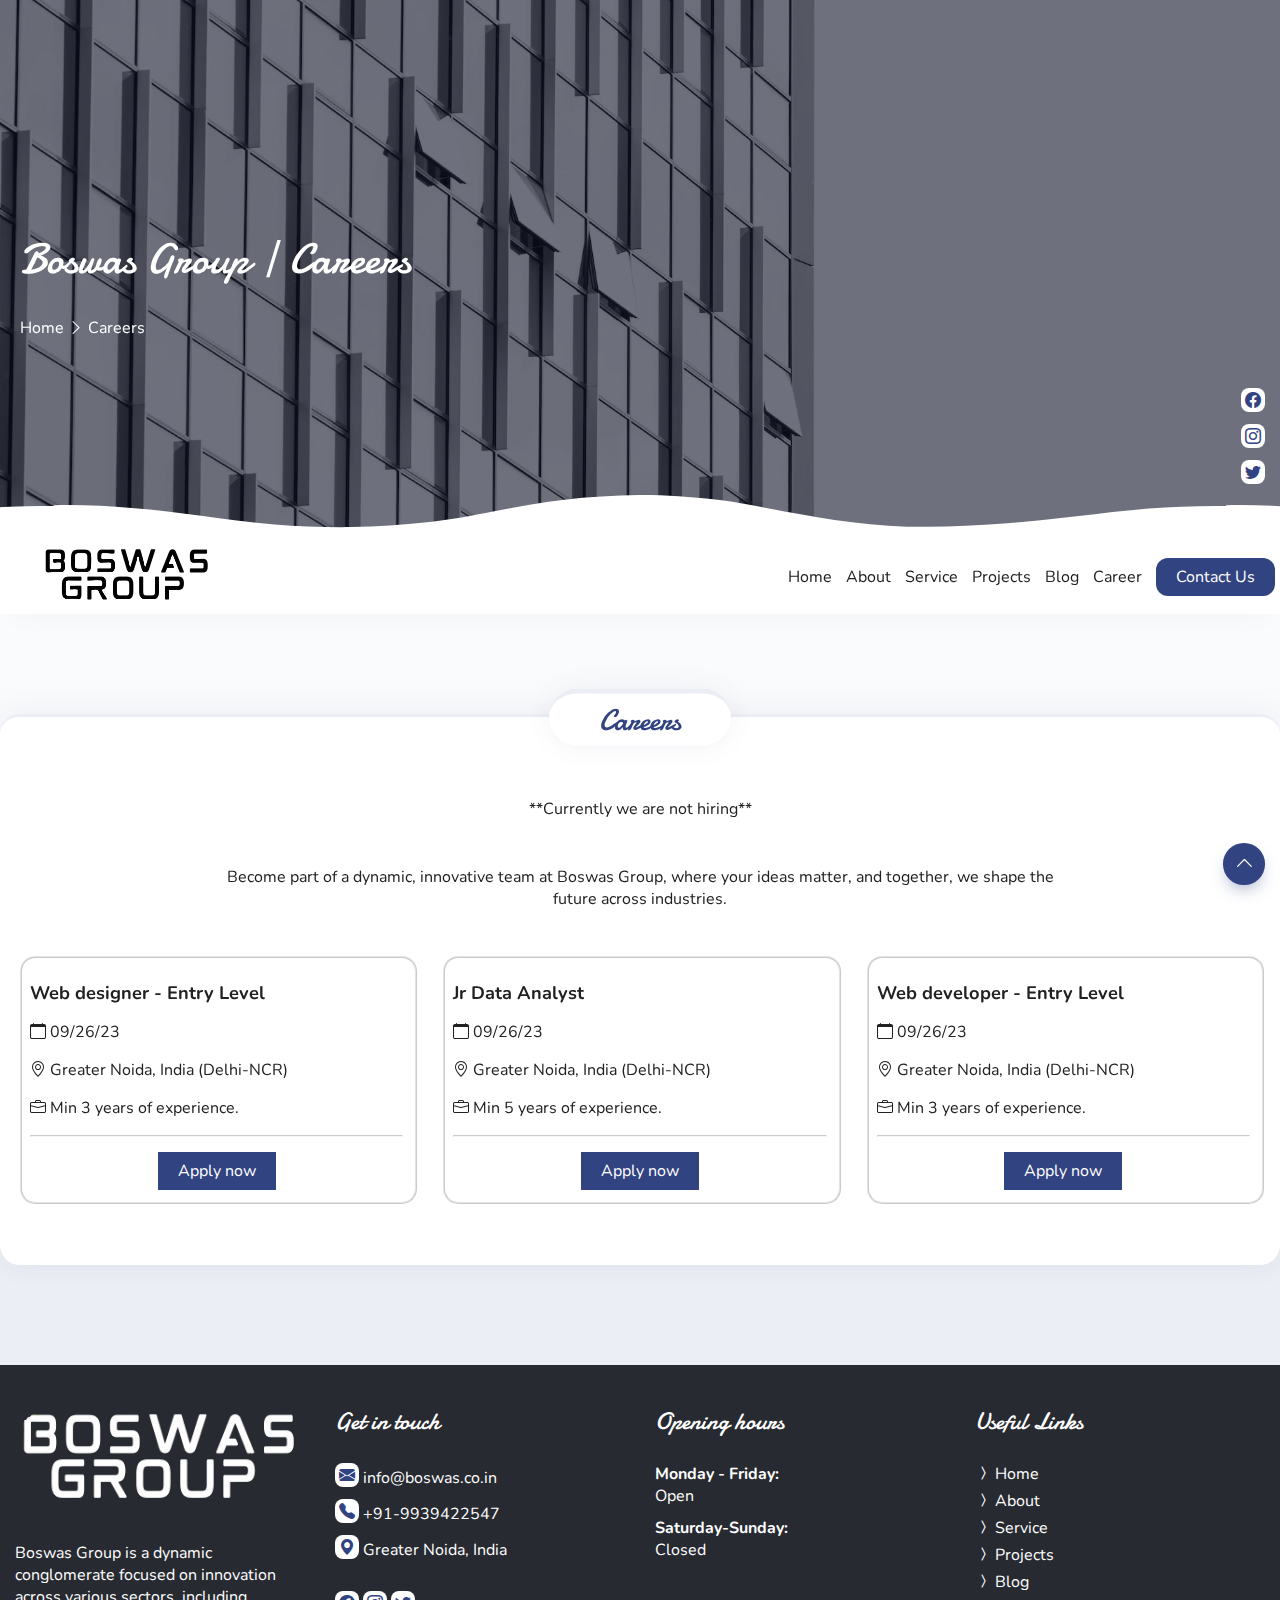
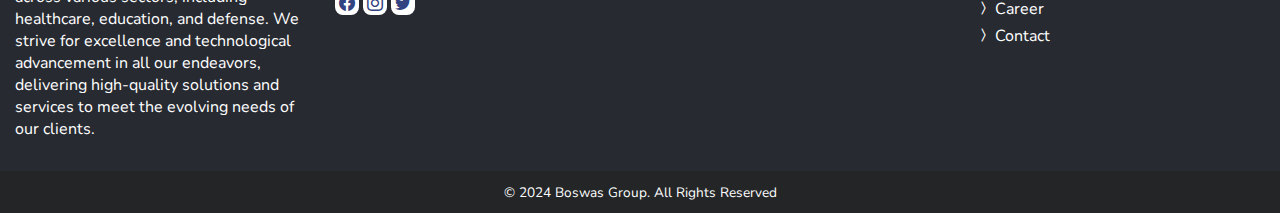
<file: career/career.html>
<!DOCTYPE html>
<html lang="en">
<head>
    <meta charset="UTF-8">
    <meta name="viewport" content="width=device-width, initial-scale=1.0">
    <meta name="author" content="Boswas Group">
    <!-- KEYWORDS OF THE PAGE TO HELP SEARCH ENGINE -->
    <meta name="keywords" content="HTML, CSS, Blue, Rounded, Modern, Nice">

    <!-- OG IMAGE IS THE IMAGE SHOWN WHEN YOUR WEBSITE LINK IS SHARED ON SOCIAL MEDIA -->
    <meta property="og:image" content="art/share-image.webp">
    <meta property="og:title" content="Boswas Group Private Limited Official Website">
    <meta name="twitter:card" content="summary_large_image">

    <!-- THE TITLE OF THE PAGE -->
    <title>Boswas Group | Careers</title>

    <link rel="preload" href="../icons/bootstrap-icons.css" as="style">
    <link rel="preload" href="../css/fontstyle.css" as="style">
    <link rel="preload" href="../css/layout.css" as="style">
    <link rel="preload" href="../css/animation.css" as="style">
    <link rel="preload" href="../css/style.css" as="style">

    <link rel="stylesheet" href="../icons/bootstrap-icons.css">
    <link rel="stylesheet" href="../css/fontstyle.css">
    <link rel="stylesheet" href="../css/layout.css">
    <link rel="stylesheet" href="../css/animation.css">
    <link rel="stylesheet" href="../css/style.css">
    <link rel="icon" type="image/png" href="../art/favicon.png">
</head>
<body>
    <!-- FADE OUT ANIMATION WHEN LOADED -->
    <span class="fade"></span>
    <main>
        <!-- SUB HERO BANNER START -->
        <section class="sub-hero-banner" style="background-image: url('../art/overlay.webp');">
            <div class="hero-contained">
                <div class="hero-title fc-white">
                    <h1 class="ff-damion">Boswas Group | Careers</h1>
                    <a href="../index.html" class="fc-white">
                        Home
                    </a>
                    <i class="bi bi-chevron-right"></i>
                    <a href="#" class="fc-white">
                        Careers
                    </a>
                </div>
            </div>
            <div class="hero-socials">
                <a href="https://www.facebook.com/groups/www.boswas.co.in/" class="mt-a icon-link" aria-label="Follow us on facebook" target="_blank">
                    <i class="bi bi-facebook"></i>
                </a>
                <a href="https://www.instagram.com/boswas.co.in" class="icon-link mt-10" aria-label="Follow us on instagram" target="_blank">
                    <i class="bi bi-instagram"></i>
                </a>
                <a href="#" class="icon-link mt-10" aria-label="Follow us on twitter" target="_blank">
                    <i class="bi bi-twitter"></i>
                </a>
            </div>
        </section>
        <!-- SUB HERO BANNER END -->

        <!-- NAVIGATION START -->
        <nav>
            <div class="contained">
                <a href="../index.html" class="logo fc-primary ff-damion row flex-alig-center">
                    <span class="img"><img src="../art/boswa.png"/></span>
                </a>
                <input type="checkbox" name="tablet-mobile-menu" class="tab-mob-menu" aria-label="tablet and mobile menu">
                <div class="navigation-container">
                    <a href="../index.html">Home</a>
                    <a href="../about.html">About</a>
                    <a href="../service.html">Service</a>
                    <a href="../industries.html">Projects</a>
                    <a href="../blog/blog.html">Blog</a>
                    <a href="career.html">Career</a>
                    <a href="../contact.html" class="btn-bg1 border-round">Contact Us</a>
                </div>
            </div>
        </nav>
        <a href="#" class="btn-back-to-top" aria-label="Back to top button">
            <i class="bi bi-chevron-up"></i>
        </a>
        <!-- NAVIGATION START -->

        <section class="contained">
            <h2 class="section-title ff-damion">Careers</h2>
            <p class="ta-center col-wide mlmr-a">
                **Currently we are not hiring**
            </p>
            <p class="ta-center col-wide mlmr-a">
                Become part of a dynamic, innovative team at Boswas Group, where your ideas matter, and together, 
                we shape the future across industries.
            </p>
            <div class="row flex-just-center">
                <div class="col-tri">
                    <div class="card-career">
                        <span class="fs-h4 mb-5 mt-15">Web designer - Entry Level</span>
                        <p>
                            <i class="bi bi-calendar"></i>
                            09/26/23
                        </p>
                        <p>
                            <i class="bi bi-geo-alt"></i>
                            Greater Noida, India (Delhi-NCR)
                        </p>
                        <p>
                            <i class="bi bi-briefcase"></i>
                            Min 3 years of experience.
                        </p>
                        <hr>
                        <div class="ta-center mt-15">
                            <a href="career-1.html" class="btn-bg1">Apply now</a>
                        </div>
                    </div>
                </div>
                <div class="col-tri">
                    <div class="card-career">
                        <span class="fs-h4 mb-5 mt-15">Jr Data Analyst</span>
                        <p>
                            <i class="bi bi-calendar"></i>
                            09/26/23
                        </p>
                        <p>
                            <i class="bi bi-geo-alt"></i>
                            Greater Noida, India (Delhi-NCR)
                        </p>
                        <p>
                            <i class="bi bi-briefcase"></i>
                            Min 5 years of experience.
                        </p>
                        <hr>
                        <div class="ta-center mt-15">
                            <a href="career-1.html" class="btn-bg1">Apply now</a>
                        </div>
                    </div>
                </div>
                <div class="col-tri">
                    <div class="card-career">
                        <span class="fs-h4 mb-5 mt-15">Web developer - Entry Level</span>
                        <p>
                            <i class="bi bi-calendar"></i>
                            09/26/23
                        </p>
                        <p>
                            <i class="bi bi-geo-alt"></i>
                            Greater Noida, India (Delhi-NCR)
                        </p>
                        <p>
                            <i class="bi bi-briefcase"></i>
                            Min 3 years of experience.
                        </p>
                        <hr>
                        <div class="ta-center mt-15">
                            <a href="career-1.html" class="btn-bg1">Apply now</a>
                        </div>
                    </div>
                </div>
            </div>
        </section>

    </main>
    
    <footer class="fc-white">
        <div class="contained row flex-just-center">
            <div class="col-quad">
                <h3 class="img"><img src="../art/foot.png"/></h3>
                <p>
                    Boswas Group is a dynamic conglomerate focused on innovation across various sectors, 
                     including healthcare, education, and defense. We strive for excellence and technological 
                     advancement in all our endeavors, delivering high-quality solutions and services 
                     to meet the evolving needs of our clients.
                </p>
            </div>
            <div class="col-quad">
                <h3 class="ff-damion">Get in touch</h3>
                <a href="mailto:info@boswas.co.in" class="display-block fc-white icon-link mt-10 mb-10">
                    <i class="bi bi-envelope-fill"></i>
                    info@boswas.co.in
                </a>
                <a href="tel:+919939422547" class="display-block fc-white icon-link mt-10 mb-10">
                    <i class="bi bi-telephone-fill"></i>
                    +91-9939422547
                </a>
                <a href="#" class="display-block fc-white icon-link mt-10 mb-10">
                    <i class="bi bi-geo-alt-fill"></i>
                    Greater Noida, India
                </a>
                <a href="https://www.facebook.com/groups/www.boswas.co.in/" class="display-inblock fc-white icon-link mt-20" aria-label="Follow on facebook" target="_blank">
                    <i class="bi bi-facebook"></i>
                </a>
                <a href="https://www.instagram.com/boswas.co.in" class="display-inblock fc-white icon-link" aria-label="Follow on instagram" target="_blank">
                    <i class="bi bi-instagram"></i>
                </a>
                <a href="#" class="display-inblock fc-white icon-link" aria-label="Follow on twitter" target="_blank">
                    <i class="bi bi-twitter"></i>
                </a>
            </div>
            <div class="col-quad">
                <h3 class="ff-damion">Opening hours</h3>
                <p class="mt-10 mb-10 fw-bold">
                    Monday - Friday:
                    <span class="fw-normal display-block">Open</span>
                </p>
                <p class="mt-10 mb-10 fw-bold">
                    Saturday-Sunday:
                    <span class="fw-normal display-block">Closed</span>
                </p>
            </div>
            <div class="col-quad">
                <h3 class="ff-damion">Useful Links</h3>
                <a href="../index.html" class="display-block fc-white mt-5 mb-5">
                    <i class="bi bi-chevron-compact-right"></i>
                    Home
                </a>
                <a href="../about.html" class="display-block fc-white mt-5 mb-5">
                    <i class="bi bi-chevron-compact-right"></i>
                    About
                </a>
                <a href="../service.html" class="display-block fc-white mt-5 mb-5">
                    <i class="bi bi-chevron-compact-right"></i>
                    Service
                </a>
                <a href="../industries.html" class="display-block fc-white mt-5 mb-5">
                    <i class="bi bi-chevron-compact-right"></i>
                    Projects
                </a>
                <a href="../blog/blog.html" class="display-block fc-white mt-5 mb-5">
                    <i class="bi bi-chevron-compact-right"></i>
                    Blog
                </a>
                <a href="../career.html" class="display-block fc-white mt-5 mb-5">
                    <i class="bi bi-chevron-compact-right"></i>
                    Career
                </a>
                <a href="../contact.html" class="display-block fc-white mt-5 mb-5">
                    <i class="bi bi-chevron-compact-right"></i>
                    Contact
                </a>
            </div>
        </div>
        <div class="copy ta-center fc-white">
            <small>&copy; 2024 Boswas Group. All Rights Reserved</small>
        </div>
    </footer>

</body>
</html>
</file>
<file: css/fontstyle.css>
/* 
    Handcoded by JAC - Johnny Alimoot C.
*/
@font-face {
    font-family: 'damion';
    src: url('../font/Damion.ttf');
    font-display: swap;
}
@font-face {
    font-family: 'nunito';
    src: url('../font/Nunito-Regular.ttf');
    font-display: swap;
}
@font-face {
    font-family: 'nunito';
    src: url('../font/Nunito-Bold.ttf');
    font-weight: bold;
    font-display: swap;
}
@font-face {
    font-family: 'nunito';
    src: url('../font/Nunito-Italic.ttf');
    font-style: italic;
    font-display: swap;
}

.ff-damion{
    font-family: 'damion';
    font-weight: normal !important;
}

.fc-white{
    color: var(--textWhite);
}

.fc-primary{
    color: var(--primaryColor);
}

.fw-normal{
    font-weight: normal !important;
}
.fw-bold{
    font-weight: bold !important;
}

.ta-center{
    text-align: center;
}
.titillium-web-extralight {
    font-family: "Titillium Web", sans-serif;
    font-weight: 200;
    font-style: normal;
  }
  
.titillium-web-light {
    font-family: "Titillium Web", sans-serif;
    font-weight: 300;
    font-style: normal;
  }
  
.titillium-web-regular {
    font-family: "Titillium Web", sans-serif;
    font-weight: 400;
    font-style: normal;
  }
  
.titillium-web-semibold {
    font-family: "Titillium Web", sans-serif;
    font-weight: 600;
    font-style: normal;
  }
  
.titillium-web-bold {
    font-family: "Titillium Web", sans-serif;
    font-weight: 700;
    font-style: normal;
  }
  
.titillium-web-black {
    font-family: "Titillium Web", sans-serif;
    font-weight: 900;
    font-style: normal;
  }
  
.titillium-web-extralight-italic {
    font-family: "Titillium Web", sans-serif;
    font-weight: 200;
    font-style: italic;
  }
  
.titillium-web-light-italic {
    font-family: "Titillium Web", sans-serif;
    font-weight: 300;
    font-style: italic;
  }
  
.titillium-web-regular-italic {
    font-family: "Titillium Web", sans-serif;
    font-weight: 400;
    font-style: italic;
  }
  
.titillium-web-semibold-italic {
    font-family: "Titillium Web", sans-serif;
    font-weight: 600;
    font-style: italic;
  }
  
.titillium-web-bold-italic {
    font-family: "Titillium Web", sans-serif;
    font-weight: 700;
    font-style: italic;
  }
.audiowide-regular {
    font-family: "Audiowide", serif;
    font-weight: 400;
    font-style: normal;
  }
</file>
<file: css/layout.css>
/* 
    Handcoded by JAC - Johnny Alimoot C.
*/
.no-margin{ margin: 0; }
.mlmr-a { margin-left: auto; margin-right: auto; }

.mt-a { margin-top: auto; }
.mt-5 { margin-top: 5px; }
.mt-10 { margin-top: 10px; }
.mt-15 { margin-top: 15px; }
.mt-20 { margin-top: 20px; }
.mt-25 { margin-top: 25px; }
.mt-50 { margin-top: 50px; }

.mr-a { margin-right: auto; }
.mr-5 { margin-right: 5px; }
.mr-10 { margin-right: 10px; }
.mr-15 { margin-right: 15px; }
.mr-20 { margin-right: 20px; }
.mr-25 { margin-right: 25px; }

.mb-a { margin-bottom: auto; }
.mb-5 { margin-bottom: 5px; }
.mb-10 { margin-bottom: 10px; }
.mb-15 { margin-bottom: 15px; }
.mb-20 { margin-bottom: 20px; }
.mb-25 { margin-bottom: 25px; }

.ml-a { margin-left: auto; }
.ml-5 { margin-left: 5px; }
.ml-10 { margin-left: 10px; }
.ml-15 { margin-left: 15px; }
.ml-20 { margin-left: 20px; }
.ml-25 { margin-left: 25px; }

.row{
    display: -webkit-box;
    display: -webkit-flex;
    display: -moz-box;
    display: -ms-flexbox;
    display: flex;
    -webkit-flex-wrap: wrap;
        -ms-flex-wrap: wrap;
            flex-wrap: wrap;
}

.flex-just-center{
    -webkit-box-pack: center;
    -webkit-justify-content: center;
       -moz-box-pack: center;
        -ms-flex-pack: center;
            justify-content: center;
}
.flex-alig-center{
    -webkit-box-align: center;
    -webkit-align-items: center;
       -moz-box-align: center;
        -ms-flex-align: center;
            align-items: center;
}

[class*="col-"]{
    padding: 15px;
    -webkit-box-sizing: border-box;
       -moz-box-sizing: border-box;
            box-sizing: border-box;
}

.col-balance{
    width: 50%;
}
.col-slim{
    width: 30%;
}
.col-wide{
    width: 70%;
}
.col-tri{
    width: 33.33%;
}
.col-quad{
    width: 25%;
}
.col-full{
    width: 100%;
}

.contained{
    margin-left: auto;
    margin-right: auto;
    max-width: 1300px;
}
.hero-contained{
    position: relative;
    width: 1300px;
    margin: auto;
}


@media only screen and (max-width: 992px) {
    .col-tri,
    .col-quad{
        width: 50%;
    }
    .col-balance,
    .col-wide,
    .col-slim{
        width: 100%;
    }

    .order-tab-1{
        -webkit-box-ordinal-group: 0;
        -webkit-order: -1;
           -moz-box-ordinal-group: 0;
            -ms-flex-order: -1;
                order: -1;
    }
}
@media only screen and (max-width: 600px) {
    .col-tri,
    .col-quad{
        width: 100%;
    }
}
</file>
<file: css/animation.css>
/* 
    Handcoded by JAC - Johnny Alimoot C.
*/
:root{
    --slideImage1 : url('../art/hero1.webp');
    --slideImage2 : url('../art/hero2.webp');
    --slideImage3 :url('../art/hero3.webp');
}

@-webkit-keyframes hero-slideshow {
    0%{ background-size: 100%; }
    0%, 15% {
        background-image: var(--slideImage1)
    }
    18%, 48% {
        background-image: var(--slideImage2)
    }
    50%{ background-size: 150%; }
    51%, 82% {
        background-image: var(--slideImage3)
    }
    85%, 100% {
        background-image: var(--slideImage1)
    }
    100%{ background-size: 100%; }
}

@-moz-keyframes hero-slideshow {
    0%{ -moz-background-size: 100%; background-size: 100%; }
    0%, 15% {
        background-image: var(--slideImage1)
    }
    18%, 48% {
        background-image: var(--slideImage2)
    }
    50%{ -moz-background-size: 150%; background-size: 150%; }
    51%, 82% {
        background-image: var(--slideImage3)
    }
    85%, 100% {
        background-image: var(--slideImage1)
    }
    100%{ -moz-background-size: 100%; background-size: 100%; }
}

@-o-keyframes hero-slideshow {
    0%{ -o-background-size: 100%; background-size: 100%; }
    0%, 15% {
        background-image: var(--slideImage1)
    }
    18%, 48% {
        background-image: var(--slideImage2)
    }
    50%{ -o-background-size: 150%; background-size: 150%; }
    51%, 82% {
        background-image: var(--slideImage3)
    }
    85%, 100% {
        background-image: var(--slideImage1)
    }
    100%{ -o-background-size: 100%; background-size: 100%; }
}

@keyframes hero-slideshow {
    0%{ -moz-background-size: 100%; -o-background-size: 100%; background-size: 100%; }
    0%, 15% {
        background-image: var(--slideImage1)
    }
    18%, 48% {
        background-image: var(--slideImage2)
    }
    50%{ -moz-background-size: 150%; -o-background-size: 150%; background-size: 150%; }
    51%, 82% {
        background-image: var(--slideImage3)
    }
    85%, 100% {
        background-image: var(--slideImage1)
    }
    100%{ -moz-background-size: 100%; -o-background-size: 100%; background-size: 100%; }
}

@-webkit-keyframes fade {
    0%{ opacity: 1; }
    50%{ opacity: 1; }
    100%{ opacity: 0; }
}

@-moz-keyframes fade {
    0%{ opacity: 1; }
    50%{ opacity: 1; }
    100%{ opacity: 0; }
}

@-o-keyframes fade {
    0%{ opacity: 1; }
    50%{ opacity: 1; }
    100%{ opacity: 0; }
}

@keyframes fade {
    0%{ opacity: 1; }
    50%{ opacity: 1; }
    100%{ opacity: 0; }
}



@media only screen and (max-width: 992px) {
    @-webkit-keyframes hero-slideshow {
        0%, 15% {
            background-image: var(--slideImage1)
        }
        18%, 48% {
            background-image: var(--slideImage2)
        }
        51%, 82% {
            background-image: var(--slideImage3)
        }
        85%, 100% {
            background-image: var(--slideImage1)
        }
    }
    @-moz-keyframes hero-slideshow {
        0%, 15% {
            background-image: var(--slideImage1)
        }
        18%, 48% {
            background-image: var(--slideImage2)
        }
        51%, 82% {
            background-image: var(--slideImage3)
        }
        85%, 100% {
            background-image: var(--slideImage1)
        }
    }
    @-o-keyframes hero-slideshow {
        0%, 15% {
            background-image: var(--slideImage1)
        }
        18%, 48% {
            background-image: var(--slideImage2)
        }
        51%, 82% {
            background-image: var(--slideImage3)
        }
        85%, 100% {
            background-image: var(--slideImage1)
        }
    }
    @keyframes hero-slideshow {
        0%, 15% {
            background-image: var(--slideImage1)
        }
        18%, 48% {
            background-image: var(--slideImage2)
        }
        51%, 82% {
            background-image: var(--slideImage3)
        }
        85%, 100% {
            background-image: var(--slideImage1)
        }
    }
    
}
</file>
<file: css/style.css>
/* 
    Handcoded by JAC - Johnny Alimoot C.
*/
:root{
    --h1TextSize: 2.66em;
    --h2TextSize: 1.90em;
    --h3TextSize: 1.52em;
    --h4TextSize: 1.14em;
    --h5TextSize: 1em;
    --pTextSize: 1em;
    --smTextSize: 0.85em;

    --shadowColor: #525f8014;
    --bgWhite : #ffffff;
    --bgBlack : #232527;

    --primaryColor : #324381;
    --primaryBgBody : #ebeef4;
    --primaryBgFoot : #272a31;

    --textWhite : #ffffff;
    --textBlack : #212121;

    --selectionBg : #5a6282;
    --selectionText : #eaecf4;

    --navHeight : 74px;
}

::-webkit-scrollbar{
    width: 10px;
}
::-webkit-scrollbar-track{
    background-color: var(--primaryBgBody);
}
::-webkit-scrollbar-thumb{
    background-color: var(--selectionBg);
    -webkit-border-radius: 10px;
            border-radius: 10px;
}
::-moz-selection{
    background-color: var(--selectionBg);
    color: var(--selectionText);
}
::selection{
    background-color: var(--selectionBg);
    color: var(--selectionText);
}

html,
body{
    margin: 0;
    font-family: 'nunito';
    background-color: var(--primaryBgBody);
    scroll-behavior: smooth;
    scroll-padding-top: -webkit-calc(var(--navHeight) + 30);
    scroll-padding-top: -moz-calc(var(--navHeight) + 30);
    scroll-padding-top: calc(var(--navHeight) + 30);
}

img{
    width: 100%; height: 100%;
    -o-object-fit: cover;
       object-fit: cover;
    -o-object-position: center;
       object-position: center;
    -webkit-border-radius: 20px;
       -moz-border-radius: 20px;
            border-radius: 20px;
}
hr{
    opacity: 0.5;
}

h1 { font-size: var(--h1TextSize); }
h2, .fs-h2 { font-size: var(--h2TextSize); font-weight: bold; display: block; }
h3, .fs-h3 { font-size: var(--h3TextSize); font-weight: bold; display: block; }
h4, .fs-h4 { font-size: var(--h4TextSize); font-weight: bold; display: block; }
h5, .fs-h5 { font-size: var(--h5TextSize); font-weight: bold; display: block; }
p, .fs-p { font-size: var(--pTextSize); display: block; }
li{ font-size: var(--pTextSize); }
small { font-size: var(--smTextSize); }
.display-block{ display: block; }
.display-inblock{ display: inline-block; }

nav{
    position: -webkit-sticky;
    position: sticky;
    top: 0;
    -webkit-box-shadow: 0 8px 27px -10px var(--shadowColor);
       -moz-box-shadow: 0 8px 27px -10px var(--shadowColor);
            box-shadow: 0 8px 27px -10px var(--shadowColor);
    background-color: var(--bgWhite);
    height: var(--navHeight);
    z-index: 10;
}
nav::before{
    position: absolute;
    content: "";
    pointer-events: none;
    top: -webkit-calc(-100% + 5px);
    top: -moz-calc(-100% + 5px);
    top: calc(-100% + 5px); left: 0;
    width: 100%; height: 100%;
    background: url('../svg/wave.svg') bottom / contain;
    background-repeat: repeat-x;
}
nav > div{
    display: -webkit-box;
    display: -webkit-flex;
    display: -moz-box;
    display: -ms-flexbox;
    display: flex;
}
.navigation-container{
    margin: auto 0 auto auto;
}
.navigation-container > a{
    margin: 0 5px 0 5px;
}
.logo{
    height: var(--navHeight);
}
.logo::after{
    content: unset;
}

.btn-back-to-top{
    position: fixed;
    bottom: 15px; right: 15px;
    padding: 0 !important;
    -webkit-border-radius: 50%;
       -moz-border-radius: 50%;
            border-radius: 50%;
    width: -webkit-calc(var(--h4TextSize) * 2);
    width: -moz-calc(var(--h4TextSize) * 2);
    width: calc(var(--h4TextSize) * 2);
    height: -webkit-calc(var(--h4TextSize) * 2);
    height: -moz-calc(var(--h4TextSize) * 2);
    height: calc(var(--h4TextSize) * 2);
    font-size: var(--h4TextSize);
    background-color: var(--primaryColor);
    color: var(--textWhite);
    -webkit-box-shadow: 0 8px 20px -10px var(--primaryColor);
       -moz-box-shadow: 0 8px 20px -10px var(--primaryColor);
            box-shadow: 0 8px 20px -10px var(--primaryColor);
    z-index: 5;
}
.btn-back-to-top > i{
    position: absolute;
    top: 50%; left: 50%;
    -webkit-transform: translate(-50%, -50%);
       -moz-transform: translate(-50%, -50%);
        -ms-transform: translate(-50%, -50%);
         -o-transform: translate(-50%, -50%);
            transform: translate(-50%, -50%);
}
.btn-back-to-top:hover,
.btn-back-to-top:focus{
    color: var(--textWhite);
    -webkit-box-shadow: none;
       -moz-box-shadow: none;
            box-shadow: none;
}

.bg-primary{
    background-color: var(--primaryColor);
    color: var(--textWhite);
}
.bg-primary-foot{
    background-color: var(--primaryBgFoot) !important;
    color: var(--textWhite) !important;
    -webkit-border-radius: unset;
       -moz-border-radius: unset;
            border-radius: unset;
}

main::before{
    content: "";
    top: 0; left: 0;
    position: fixed;
    width: 100%; height: 100%;
    background-image: -webkit-gradient(linear, left bottom, left top, color-stop(-50%, var(--primaryBgBody)), color-stop(50%, var(--bgWhite)));
    background-image: -webkit-linear-gradient(bottom, var(--primaryBgBody) -50%, var(--bgWhite) 50%);
    background-image: -moz-linear-gradient(bottom, var(--primaryBgBody) -50%, var(--bgWhite) 50%);
    background-image: -o-linear-gradient(bottom, var(--primaryBgBody) -50%, var(--bgWhite) 50%);
    background-image: linear-gradient(0deg, var(--primaryBgBody) -50%, var(--bgWhite) 50%);
    z-index: 0;
}

section{
    position: relative;
    background-color: var(--bgWhite);
    color: var(--textBlack);
    -webkit-box-sizing: border-box;
       -moz-box-sizing: border-box;
            box-sizing: border-box;
    padding: 50px 5px;
    border-top: 3px solid var(--primaryBgBody);
    margin-top: 100px;
    -webkit-border-radius: 20px;
       -moz-border-radius: 20px;
            border-radius: 20px;
    -webkit-box-shadow: 0 0 27px var(--shadowColor);
       -moz-box-shadow: 0 0 27px var(--shadowColor);
            box-shadow: 0 0 27px var(--shadowColor);
}
.section-title{
    position: absolute;
    top: 0; left: 50%;
    -webkit-transform: translate(-50%, -50%);
       -moz-transform: translate(-50%, -50%);
        -ms-transform: translate(-50%, -50%);
         -o-transform: translate(-50%, -50%);
            transform: translate(-50%, -50%);
    background-color: var(--bgWhite);
    color: var(--primaryColor);
    border-top: 5px solid var(--primaryBgBody);
    -webkit-border-radius: var(--h2TextSize);
       -moz-border-radius: var(--h2TextSize);
            border-radius: var(--h2TextSize);
    padding: 5px 50px;
    margin: 0;
    text-align: center;
    -webkit-box-shadow: 0 0 27px var(--shadowColor);
       -moz-box-shadow: 0 0 27px var(--shadowColor);
            box-shadow: 0 0 27px var(--shadowColor);
}
section.bg-primary-foot{
    background-image: url('../svg/blob.svg');
    background-position: center;
    -moz-background-size: cover 100%;
      -o-background-size: cover 100%;
         background-size: cover 100%;
    background-repeat: no-repeat;
}

.hero-banner,
.sub-hero-banner{
    display: -webkit-box;
    display: -webkit-flex;
    display: -moz-box;
    display: -ms-flexbox;
    display: flex;
    width: 100%;
    height: -webkit-calc(100vh - var(--navHeight));
    height: -moz-calc(100vh - var(--navHeight));
    height: calc(100vh - var(--navHeight));
    -moz-background-size: cover;
      -o-background-size: cover;
         background-size: cover;
    background-repeat: no-repeat;
    background-position: center;
    background-attachment: fixed;
    overflow: hidden;
    border: unset;
    -webkit-border-radius: unset;
       -moz-border-radius: unset;
            border-radius: unset;
    margin: unset;
}
.hero-banner{
    -webkit-animation: hero-slideshow 15s infinite linear;
       -moz-animation: hero-slideshow 15s infinite linear;
         -o-animation: hero-slideshow 15s infinite linear;
            animation: hero-slideshow 15s infinite linear;
}
.sub-hero-banner{
    height: 60vh;
}

.hero-banner::before,
.sub-hero-banner::before{
    content: "";
    position: absolute;
    top: 0; left: 0;
    width: 100%; height: 100%;
    background-color: var(--primaryColor);
    opacity: 0.6;
    -webkit-filter: brightness(30%);
            filter: brightness(30%);
    background-position: center;
}
.hero-title{
    position: relative;
    width: 50%;
    z-index: 1;
    -webkit-box-sizing: border-box;
       -moz-box-sizing: border-box;
            box-sizing: border-box;
    padding: 15px;
}
.hero-socials{
    position: absolute;
    height: 80%;
    top: 50%; right: 15px;
    -webkit-transform: translateY(-50%);
       -moz-transform: translateY(-50%);
        -ms-transform: translateY(-50%);
         -o-transform: translateY(-50%);
            transform: translateY(-50%);
    display: -webkit-box;
    display: -webkit-flex;
    display: -moz-box;
    display: -ms-flexbox;
    display: flex;
    -webkit-box-orient: vertical;
    -webkit-box-direction: normal;
    -webkit-flex-direction: column;
       -moz-box-orient: vertical;
       -moz-box-direction: normal;
        -ms-flex-direction: column;
            flex-direction: column;
    -webkit-box-align: center;
    -webkit-align-items: center;
       -moz-box-align: center;
        -ms-flex-align: center;
            align-items: center;
}
.hero-socials > h4{
    -webkit-writing-mode: vertical-lr;
        -ms-writing-mode: tb-lr;
            writing-mode: vertical-lr;
    -webkit-text-orientation: upright;
            text-orientation: upright;
    text-transform: uppercase;
}


.sticky-img,
.sticky-img-dual{
    position: -webkit-sticky;
    position: sticky;
    top: 84px;
    height: 250px;
}
.sticky-img-dual{
    width: 50%;
}
.sticky-img,
.sticky-img-dual > img{
    -webkit-filter: drop-shadow(0 2px 5px var(--shadowColor));
            filter: drop-shadow(0 2px 5px var(--shadowColor));
}
.sticky-img-dual > img:first-child{
    -webkit-transform: translateX(10%);
       -moz-transform: translateX(10%);
        -ms-transform: translateX(10%);
         -o-transform: translateX(10%);
            transform: translateX(10%);
}
.sticky-img-dual > img:last-child{
    position: absolute;
    top: 0; right: 0;
    -webkit-transform: translate(90%, 40%);
       -moz-transform: translate(90%, 40%);
        -ms-transform: translate(90%, 40%);
         -o-transform: translate(90%, 40%);
            transform: translate(90%, 40%);
}
.sticky-img-dual-spacer{
    width: 100%;
    height: 150px;
}
.sticky-img-dual > .blob{
    position: absolute;
    top: 0; left: 0;
    -webkit-transform: translateY(10%);
       -moz-transform: translateY(10%);
        -ms-transform: translateY(10%);
         -o-transform: translateY(10%);
            transform: translateY(10%);
    width: 470px;
    height: 340px;
    z-index: -1;
}

.card-team{
    position: relative;
    height: 400px;
    width: 80%;
    margin: auto;
    -webkit-border-radius: 15px;
       -moz-border-radius: 15px;
            border-radius: 15px;
    -webkit-box-shadow: 0 11px 20px var(--shadowColor);
       -moz-box-shadow: 0 11px 20px var(--shadowColor);
            box-shadow: 0 11px 20px var(--shadowColor);
    overflow: hidden;
}
.card-team > img{
    -webkit-transition: -webkit-transform 0.5s;
    transition: -webkit-transform 0.5s;
    -o-transition: -o-transform 0.5s;
    -moz-transition: transform 0.5s, -moz-transform 0.5s;
    transition: transform 0.5s;
    transition: transform 0.5s, -webkit-transform 0.5s, -moz-transform 0.5s, -o-transform 0.5s;
}
.card-team > .title,
.card-team > .info{
    position: absolute;
    width: 100%;
    bottom: 0; left: 0;
    -webkit-box-sizing: border-box;
       -moz-box-sizing: border-box;
            box-sizing: border-box;
    background-color: var(--primaryBgFoot);
    color: var(--bgWhite);
    -webkit-border-radius: 15px 15px 0 0;
       -moz-border-radius: 15px 15px 0 0;
            border-radius: 15px 15px 0 0;
    -webkit-transition: -webkit-transform 0.5s;
    transition: -webkit-transform 0.5s;
    -o-transition: -o-transform 0.5s;
    -moz-transition: transform 0.5s, -moz-transform 0.5s;
    transition: transform 0.5s;
    transition: transform 0.5s, -webkit-transform 0.5s, -moz-transform 0.5s, -o-transform 0.5s;
}
.card-team > .title{
    padding: 5px 0 5px 15px;
    margin: 0;
    -webkit-transition-delay: 0.5s;
       -moz-transition-delay: 0.5s;
         -o-transition-delay: 0.5s;
            transition-delay: 0.5s;
}
.card-team > .info{
    height: 60%;
    -webkit-transform: translateY(100%);
       -moz-transform: translateY(100%);
        -ms-transform: translateY(100%);
         -o-transform: translateY(100%);
            transform: translateY(100%);
    overflow: auto;
    padding: 15px;
}
.card-team:hover > img{
    -webkit-transform: translateY(-25%) scale(1.1);
       -moz-transform: translateY(-25%) scale(1.1);
        -ms-transform: translateY(-25%) scale(1.1);
         -o-transform: translateY(-25%) scale(1.1);
            transform: translateY(-25%) scale(1.1);
}
.card-team:hover > .title{
    -webkit-transform: translateY(100%);
       -moz-transform: translateY(100%);
        -ms-transform: translateY(100%);
         -o-transform: translateY(100%);
            transform: translateY(100%);
    -webkit-transition-delay: 0s;
       -moz-transition-delay: 0s;
         -o-transition-delay: 0s;
            transition-delay: 0s;
}
.card-team:hover > .info{
    -webkit-transform: none;
       -moz-transform: none;
        -ms-transform: none;
         -o-transform: none;
            transform: none;
}

.card-blog{
    overflow: hidden;
    -webkit-border-radius: 15px 15px 0 0;
       -moz-border-radius: 15px 15px 0 0;
            border-radius: 15px 15px 0 0;
    padding-bottom: 20px;
    -webkit-transition: -webkit-box-shadow 0.5s, -webkit-transform 0.5s;
    transition: -webkit-box-shadow 0.5s, -webkit-transform 0.5s;
    -o-transition: box-shadow 0.5s, -o-transform 0.5s;
    -moz-transition: box-shadow 0.5s, transform 0.5s, -moz-box-shadow 0.5s, -moz-transform 0.5s;
    transition: box-shadow 0.5s, transform 0.5s;
    transition: box-shadow 0.5s, transform 0.5s, -webkit-box-shadow 0.5s, -moz-box-shadow 0.5s, -webkit-transform 0.5s, -moz-transform 0.5s, -o-transform 0.5s;
}
.card-blog > img{
    height: 300px;
}
.card-blog > .info{
    position: relative;
    display: -webkit-box;
    display: -webkit-flex;
    display: -moz-box;
    display: -ms-flexbox;
    display: flex;
    -webkit-box-align: start;
    -webkit-align-items: flex-start;
       -moz-box-align: start;
        -ms-flex-align: start;
            align-items: flex-start;
    padding: 0 10px;
}
.card-blog > .info > :first-child{
    padding-right: 5px;
}
.card-blog:hover{
    -webkit-box-shadow: 0 0 27px var(--shadowColor);
       -moz-box-shadow: 0 0 27px var(--shadowColor);
            box-shadow: 0 0 27px var(--shadowColor);
    -webkit-transform: translateY(-10px);
       -moz-transform: translateY(-10px);
        -ms-transform: translateY(-10px);
         -o-transform: translateY(-10px);
            transform: translateY(-10px);
}

.card-career{
    position: relative;
    padding: 10px;
    -webkit-border-radius: 15px;
       -moz-border-radius: 15px;
            border-radius: 15px;
}
.card-career::before{
    content: "";
    position: absolute;
    top: 0; left: 0;
    pointer-events: none;
    width: 100%; height: 100%;
    border: 2px ridge var(--bgBlack);
    opacity: 0.2;
    -webkit-border-radius: inherit;
       -moz-border-radius: inherit;
            border-radius: inherit;
}

.img-unheight{
    height: unset;
}

.card-side,
.card-post,
.card-comment > .info{
    -webkit-box-sizing: border-box;
       -moz-box-sizing: border-box;
            box-sizing: border-box;
    -webkit-border-radius: 15px;
       -moz-border-radius: 15px;
            border-radius: 15px;
}
.card-side,
.card-comment > .info{
    width: 100%;
    padding: 20px;
    background-color: var(--primaryBgBody);
}
.card-post{
    display: -webkit-box;
    display: -webkit-flex;
    display: -moz-box;
    display: -ms-flexbox;
    display: flex;
    -webkit-box-align: center;
    -webkit-align-items: center;
       -moz-box-align: center;
        -ms-flex-align: center;
            align-items: center;
    padding: 10px;
    margin: 10px 0;
    -webkit-user-select: none;
       -moz-user-select: none;
        -ms-user-select: none;
            user-select: none;
    font-size: unset;
    cursor: pointer;
    -webkit-transition: background 0.4s;
    -o-transition: background 0.4s;
    -moz-transition: background 0.4s;
    transition: background 0.4s;
}
.card-post:hover,
.card-post:focus{
    background-color: var(--bgWhite);
}
.card-post::after{
    content: unset;
}
.card-post > img{
    width: 75px;
    height: -webkit-calc(var(--pTextSize) * 4);
    height: -moz-calc(var(--pTextSize) * 4);
    height: calc(var(--pTextSize) * 4);
    -webkit-box-sizing: border-box;
       -moz-box-sizing: border-box;
            box-sizing: border-box;
}
.card-post > .info{
    margin-left: 10px;
}

.tags{
    margin: 5px;
    padding: 5px 15px;
    -webkit-border-radius: 50px;
       -moz-border-radius: 50px;
            border-radius: 50px;
    background-color: var(--bgWhite);
}

.comments-list{
    margin-top: 50px;
    padding: 0;
    list-style: none;
}

.card-comment{
    display: -webkit-box;
    display: -webkit-flex;
    display: -moz-box;
    display: -ms-flexbox;
    display: flex;
    -webkit-flex-wrap: wrap;
        -ms-flex-wrap: wrap;
            flex-wrap: wrap;
    margin: 20px 0;
}
.card-comment > img{
    margin-right: 10px;
    width: 100px; height: 100px;
    -webkit-border-radius: 50%;
       -moz-border-radius: 50%;
            border-radius: 50%;
}
.card-comment > .info{
    width: -webkit-calc(100% - 110px);
    width: -moz-calc(100% - 110px);
    width: calc(100% - 110px);
    -webkit-border-radius: 30px;
       -moz-border-radius: 30px;
            border-radius: 30px;
    -webkit-border-top-left-radius: 0;
       -moz-border-radius-topleft: 0;
            border-top-left-radius: 0;
}

.card-comment > img,
.card-side-navigation{
    position: -webkit-sticky;
    position: sticky;
    top: 84px;
}

.card-side-navigation{
    max-height: 80%;
    overflow-y: auto;
}
.card-side-navigation > a{
    display: block;
    margin: 10px 0;
    max-width: 180px;
}

.subscribe{
    position: relative;
    background: fixed no-repeat center bottom / cover;
    z-index: 1;
    padding: 50px 0;
}
.subscribe > div{
    margin: auto;
}
.subscribe::before{
    content: "";
    position: absolute;
    top: 0; left: 0;
    width: 100%; height: 100%;
    background-color: var(--primaryColor);
    -webkit-filter: brightness(50%) contrast(150%);
            filter: brightness(50%) contrast(150%);
    opacity: 0.6;
    z-index: -1;
}

footer{
    position: relative;
    margin-top: 100px;
    background-color: var(--primaryBgFoot);
}
footer > .copy{
    padding: 10px 0;
    background-color: var(--bgBlack);
}
/* Form Container */
.comment-form {
    max-width: 500px;
    margin: auto;
    padding: 20px;
    border-radius: 8px;
    background-color: #f9f9f9;
    box-shadow: 0 4px 10px rgba(0, 0, 0, 0.1);
}

/* Form Heading */
.comment-form .fs-h4 {
    font-size: 1.25rem;
    font-weight: bold;
    color: #333;
}

/* Form Row */
.comment-form .row {
    display: flex;
    gap: 10px;
    flex-wrap: wrap;
}

/* Form Inputs */
.comment-form input[type="text"],
.comment-form input[type="email"],
.comment-form textarea {
    width: 100%;
    padding: 10px;
    font-size: 1rem;
    border: 1px solid #ddd;
    border-radius: 4px;
    box-sizing: border-box;
    transition: border-color 0.3s ease;
}

/* Adjust Email Input Margin */
.comment-form input[type="email"].ml-a {
    margin-left: auto;
}

/* Focus Effect */
.comment-form input[type="text"]:focus,
.comment-form input[type="email"]:focus,
.comment-form textarea:focus {
    border-color: #007bff;
    outline: none;
}

/* Button Style */
.comment-form .btn-bg1 {
    display: block;
    width: 100%;
    padding: 10px;
    font-size: 1rem;
    color: #fff;
    background-color: #007bff;
    border: none;
    border-radius: 4px;
    cursor: pointer;
    transition: background-color 0.3s ease;
}

.comment-form .btn-bg1:hover {
    background-color: #0056b3;
}

/* Margin and Spacing */
.mb-15 {
    margin-bottom: 15px;
}

.mb-20 {
    margin-bottom: 20px;
}

.mt-20 {
    margin-top: 20px;
}


.message-form input,
.message-form textarea{
    -webkit-border-radius: 15px;
       -moz-border-radius: 15px;
            border-radius: 15px;
    -webkit-box-sizing: border-box;
       -moz-box-sizing: border-box;
            box-sizing: border-box;
    padding: 15px;
    width: 100%;
    background-color: var(--primaryBgBody);
}
.message-form > .row > input{
    width: -webkit-calc(50% - 20px);
    width: -moz-calc(50% - 20px);
    width: calc(50% - 20px);
}
.message-form textarea{
    width: 100%;
    border: none;
    resize: vertical;
}

.border-round,
.map-embed > iframe{
    -webkit-border-radius: 12px;
       -moz-border-radius: 12px;
            border-radius: 12px;
}

.map-embed > iframe{
    width: 100%;
    height: 100%;
    border: none;
    -webkit-box-shadow: 0 2px 10px -5px var(--shadowColor);
       -moz-box-shadow: 0 2px 10px -5px var(--shadowColor);
            box-shadow: 0 2px 10px -5px var(--shadowColor);
}

/* Buttons and links */
.tab-mob-menu{
    display: none;
}

a {
    position: relative;
    text-decoration: none;
    color: var(--textBlack);
    font-size: var(--pTextSize);
    -webkit-transform-origin: center;
       -moz-transform-origin: center;
        -ms-transform-origin: center;
         -o-transform-origin: center;
            transform-origin: center;
    -webkit-transition: color 0.2s;
    -o-transition: color 0.2s;
    -moz-transition: color 0.2s;
    transition: color 0.2s;
    -webkit-tap-highlight-color: transparent;
}
a::after{
    content: "";
    position: absolute;
    bottom: 0; left: 0;
    width: 100%; height: 1px;
    background-color: var(--primaryColor);
    -webkit-transform: scale(0);
       -moz-transform: scale(0);
        -ms-transform: scale(0);
         -o-transform: scale(0);
            transform: scale(0);
    -webkit-transition: -webkit-transform 0.4s;
    transition: -webkit-transform 0.4s;
    -o-transition: -o-transform 0.4s;
    -moz-transition: transform 0.4s, -moz-transform 0.4s;
    transition: transform 0.4s;
    transition: transform 0.4s, -webkit-transform 0.4s, -moz-transform 0.4s, -o-transform 0.4s;
}
a.fc-white::after{
    background-color: var(--bgWhite);
}
:focus{
    outline: 3px solid transparent;
}

.icon-link > i{
    display: -webkit-inline-box;
    display: -webkit-inline-flex;
    display: -moz-inline-box;
    display: -ms-inline-flexbox;
    display: inline-flex;
    width: -webkit-calc(var(--pTextSize) * 1.5);
    width: -moz-calc(var(--pTextSize) * 1.5);
    width: calc(var(--pTextSize) * 1.5); height: -webkit-calc(var(--pTextSize) * 1.5); height: -moz-calc(var(--pTextSize) * 1.5); height: calc(var(--pTextSize) * 1.5);
    font-size: var(--pTextSize);
    background-color: var(--bgWhite);
    color: var(--primaryColor);
    -webkit-border-radius: -webkit-calc(var(--pTextSize) / 2);
       -moz-border-radius: -moz-calc(var(--pTextSize) / 2);
            border-radius: calc(var(--pTextSize) / 2);
    -webkit-transition: background 0.2s, color 0.2s, -webkit-box-shadow 0.2s, -webkit-transform 0.2s;
    transition: background 0.2s, color 0.2s, -webkit-box-shadow 0.2s, -webkit-transform 0.2s;
    -o-transition: box-shadow 0.2s, background 0.2s, color 0.2s, -o-transform 0.2s;
    -moz-transition: box-shadow 0.2s, background 0.2s, color 0.2s, transform 0.2s, -moz-box-shadow 0.2s, -moz-transform 0.2s;
    transition: box-shadow 0.2s, background 0.2s, color 0.2s, transform 0.2s;
    transition: box-shadow 0.2s, background 0.2s, color 0.2s, transform 0.2s, -webkit-box-shadow 0.2s, -moz-box-shadow 0.2s, -webkit-transform 0.2s, -moz-transform 0.2s, -o-transform 0.2s;
}
.icon-link > i::before{
    margin: auto;
}

input,
textarea,
button{
    padding: 8px;
    font-family: 'nunito';
    font-size: var(--pTextSize);
    border: none;
}

[class*="btn-"]{
    padding: 8px 20px;
    cursor: pointer;
    display: inline-block;
    -webkit-transition: background 0.2s, color 0.2s, -webkit-box-shadow 0.2s, -webkit-filter 0.2s, -webkit-transform 0.2s;
    transition: background 0.2s, color 0.2s, -webkit-box-shadow 0.2s, -webkit-filter 0.2s, -webkit-transform 0.2s;
    -o-transition: box-shadow 0.2s, background 0.2s, color 0.2s, filter 0.2s, -o-transform 0.2s;
    -moz-transition: box-shadow 0.2s, background 0.2s, color 0.2s, filter 0.2s, transform 0.2s, -moz-box-shadow 0.2s, -moz-transform 0.2s;
    transition: box-shadow 0.2s, background 0.2s, color 0.2s, filter 0.2s, transform 0.2s;
    transition: box-shadow 0.2s, background 0.2s, color 0.2s, filter 0.2s, transform 0.2s, -webkit-box-shadow 0.2s, -moz-box-shadow 0.2s, -webkit-filter 0.2s, -webkit-transform 0.2s, -moz-transform 0.2s, -o-transform 0.2s;
    -webkit-tap-highlight-color: transparent;
}
[class*="btn-"]::after{
    content: unset;
}

.btn-bg1{
    background-color: var(--primaryColor);
    color: var(--textWhite);
}
.btn-bg2{
    background-color: var(--bgWhite);
    color: var(--textBlack);
}

/* Hovers */
a:hover,
a:focus{
    color: var(--primaryColor);
}
a:hover:after,
a:focus::after{
    -webkit-transform: none;
       -moz-transform: none;
        -ms-transform: none;
         -o-transform: none;
            transform: none;
}

.btn-bg1:hover,
.btn-bg1:focus,
.icon-link:hover,
a.fc-white{
    color: var(--textWhite);
}
.btn-bg1:hover,
.btn-bg1:focus{
    -webkit-box-shadow: 0 8px 15px -10px var(--primaryColor);
       -moz-box-shadow: 0 8px 15px -10px var(--primaryColor);
            box-shadow: 0 8px 15px -10px var(--primaryColor);
}
.btn-bg2:hover,
.btn-bg2:focus{
    -webkit-box-shadow: 0 8px 15px -10px var(--bgWhite);
       -moz-box-shadow: 0 8px 15px -10px var(--bgWhite);
            box-shadow: 0 8px 15px -10px var(--bgWhite);
}

[class*="btn-"]:hover,
[class*="btn-"]:focus,
.icon-link:hover > i{
    -webkit-transform: translateY(-3px);
       -moz-transform: translateY(-3px);
        -ms-transform: translateY(-3px);
         -o-transform: translateY(-3px);
            transform: translateY(-3px);
}
/* Active */
.btn-bg1:active{
    -webkit-filter: contrast(75%) brightness(150%);
            filter: contrast(75%) brightness(150%);
}
.btn-bg2:active{
    -webkit-filter: contrast(150%) brightness(75%);
            filter: contrast(150%) brightness(75%);
}

.fade{
    position: fixed;
    top: 0; left: 0;
    width: 100%; height: 100%;
    background-color: var(--bgWhite);
    pointer-events: none;
    opacity: 0;
    z-index: 50;
    -webkit-animation: fade 1s ease-out;
       -moz-animation: fade 1s ease-out;
         -o-animation: fade 1s ease-out;
            animation: fade 1s ease-out;
}


/* Tablet View */
@media only screen and (max-width: 992px) {

    .hero-title{
        width: 80%;
    }

    .navigation-container{
        position: absolute;
        top: 100%; left: 0;
        width: 100%; height: 0;
        -webkit-box-sizing: border-box;
           -moz-box-sizing: border-box;
                box-sizing: border-box;
        background-color: var(--bgWhite);
        -webkit-box-shadow: 0 8px 27px -10px var(--shadowColor);
           -moz-box-shadow: 0 8px 27px -10px var(--shadowColor);
                box-shadow: 0 8px 27px -10px var(--shadowColor);
        overflow: hidden;
        display: -webkit-box;
        display: -webkit-flex;
        display: -moz-box;
        display: -ms-flexbox;
        display: flex;
        -webkit-box-orient: vertical;
        -webkit-box-direction: normal;
        -webkit-flex-direction: column;
           -moz-box-orient: vertical;
           -moz-box-direction: normal;
            -ms-flex-direction: column;
                flex-direction: column;
        -webkit-box-pack: center;
        -webkit-justify-content: center;
           -moz-box-pack: center;
            -ms-flex-pack: center;
                justify-content: center;
        -webkit-box-align: center;
        -webkit-align-items: center;
           -moz-box-align: center;
            -ms-flex-align: center;
                align-items: center;
        -webkit-transition: height 1s;
        -o-transition: height 1s;
        -moz-transition: height 1s;
        transition: height 1s;
    }
    .navigation-container > a{
        margin: 5px 0 5px 0;
    }

    .tab-mob-menu{
        position: relative;
        margin: auto 20px auto auto;
        font-family: 'bootstrap-icons';
        visibility: hidden;
        display: block;
        font-size: var(--h3TextSize);
    }
    .tab-mob-menu::after{
        position: absolute;
        top: 50%; left: 50%;
        -webkit-transform: translate(-50%, -50%);
           -moz-transform: translate(-50%, -50%);
            -ms-transform: translate(-50%, -50%);
             -o-transform: translate(-50%, -50%);
                transform: translate(-50%, -50%);
        content: "\F479";
        visibility: visible;
    }
    .tab-mob-menu:checked::after{
        content: "\F659";
    }

    .tab-mob-menu:checked ~ .navigation-container{
        border-top: 1px solid var(--shadowColor);
        height: 280px;
    }

    .sticky-img-dual > .blob{
        display: none;
    }

    .map-embed > iframe{
        height: 300px;
    }

    .card-side-navigation{
        max-height: unset;
        height: auto;
    }
}

/* Mobile View */
@media only screen and (max-width: 600px){
    .sticky-img-dual{
        width: 100%;
        height: auto;
    }
    .sticky-img-dual > img{
        height: 250px;
    }
    .sticky-img-dual > img:first-child{
        -webkit-transform: none;
           -moz-transform: none;
            -ms-transform: none;
             -o-transform: none;
                transform: none;
    }
    .sticky-img-dual > img:last-child{
        position: unset;
        -webkit-transform: none;
           -moz-transform: none;
            -ms-transform: none;
             -o-transform: none;
                transform: none;
    }
    .sticky-img-dual-spacer{
        display: none;
    }
    
    .message-form > .row > input{
        width: -webkit-calc(50% - 5px);
        width: -moz-calc(50% - 5px);
        width: calc(50% - 5px);
    }

    
    .card-comment > img{
        width: 70px; height: 70px;
    }
    .card-comment > .info{
        width: -webkit-calc(100% - 80px);
        width: -moz-calc(100% - 80px);
        width: calc(100% - 80px);
        -webkit-border-radius: 30px;
           -moz-border-radius: 30px;
                border-radius: 30px;
        -webkit-border-top-left-radius: 0;
           -moz-border-radius-topleft: 0;
                border-top-left-radius: 0;
    }
    
}

@media only screen and (max-height: 500px) {
    .hero-banner,
    .sub-hero-banner{
        height: auto;
    }
}
</file>
